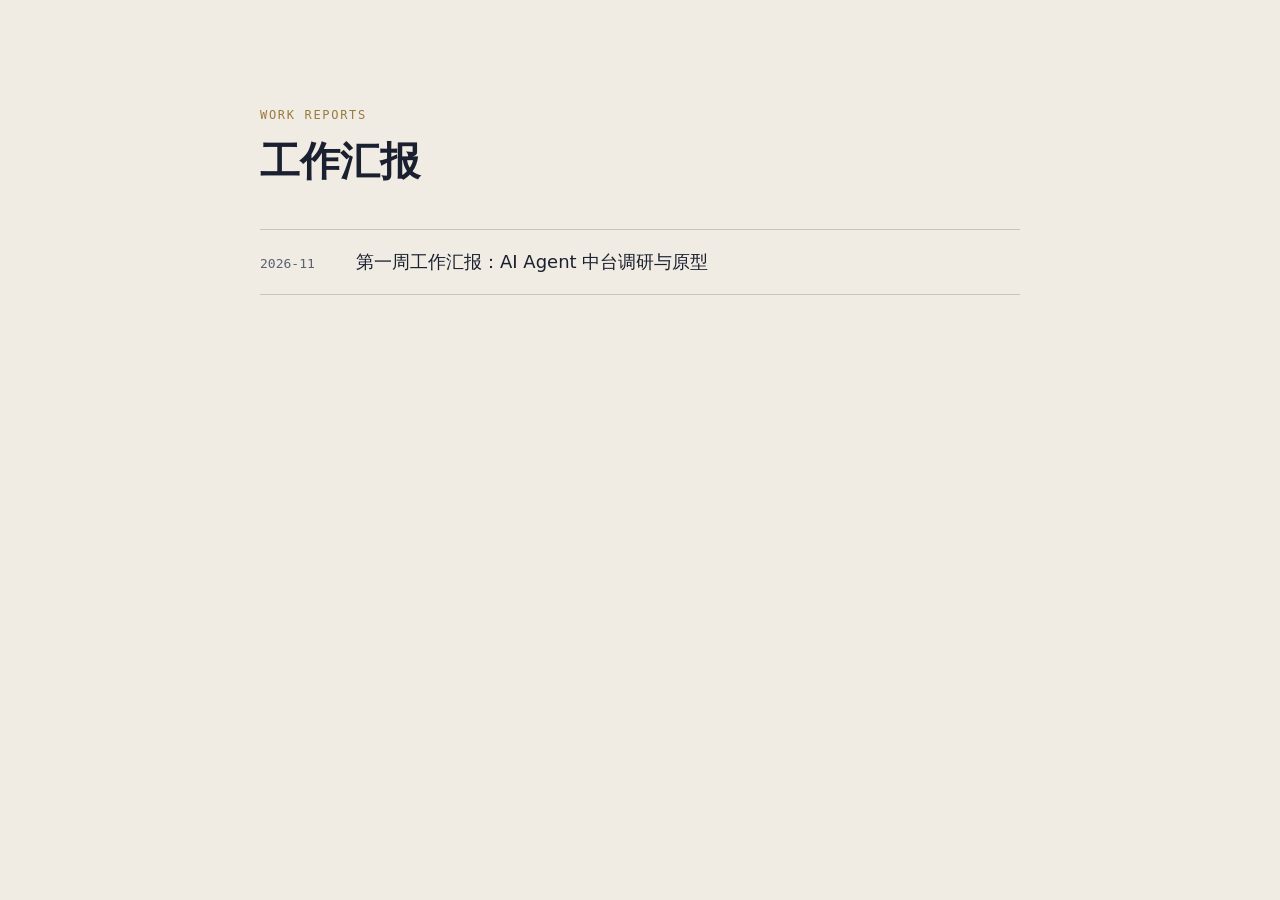
<file: index.html>
<!doctype html>
<html lang="zh-Hans">
<head>
<meta charset="UTF-8" />
<meta name="viewport" content="width=device-width, initial-scale=1.0" />
<title>工作汇报</title>
<style>
  body {
    margin: 0;
    min-height: 100vh;
    background: #f0ece3;
    color: #1a2030;
    font-family: "PingFang SC", "Microsoft YaHei", "Noto Sans SC", system-ui, sans-serif;
  }
  main { max-width: 760px; margin: 0 auto; padding: 12vh 24px; }
  .kicker { font-family: "IBM Plex Mono", monospace; font-size: 12px; letter-spacing: .14em; color: #9a7a3e; }
  h1 { font-family: "Source Serif 4", "Noto Serif SC", "Songti SC", "SimSun", Georgia, serif; font-size: 40px; font-weight: 600; margin: 12px 0 40px; }
  ul { list-style: none; padding: 0; margin: 0; border-top: 1px solid #cac4b4; }
  li { border-bottom: 1px solid #cac4b4; }
  a { display: flex; gap: 24px; align-items: baseline; padding: 20px 0; color: inherit; text-decoration: none; }
  a:hover .t { color: #9a7a3e; }
  .d { font-family: "IBM Plex Mono", monospace; font-size: 13px; color: #5a6270; min-width: 72px; }
  .t { font-size: 18px; }
</style>
</head>
<body>
<main>
  <div class="kicker">WORK REPORTS</div>
  <h1>工作汇报</h1>
  <ul>
    <li><a href="2026-11-week1-agent-hub/"><span class="d">2026-11</span><span class="t">第一周工作汇报：AI Agent 中台调研与原型</span></a></li>
  </ul>
</main>
</body>
</html>
</file>
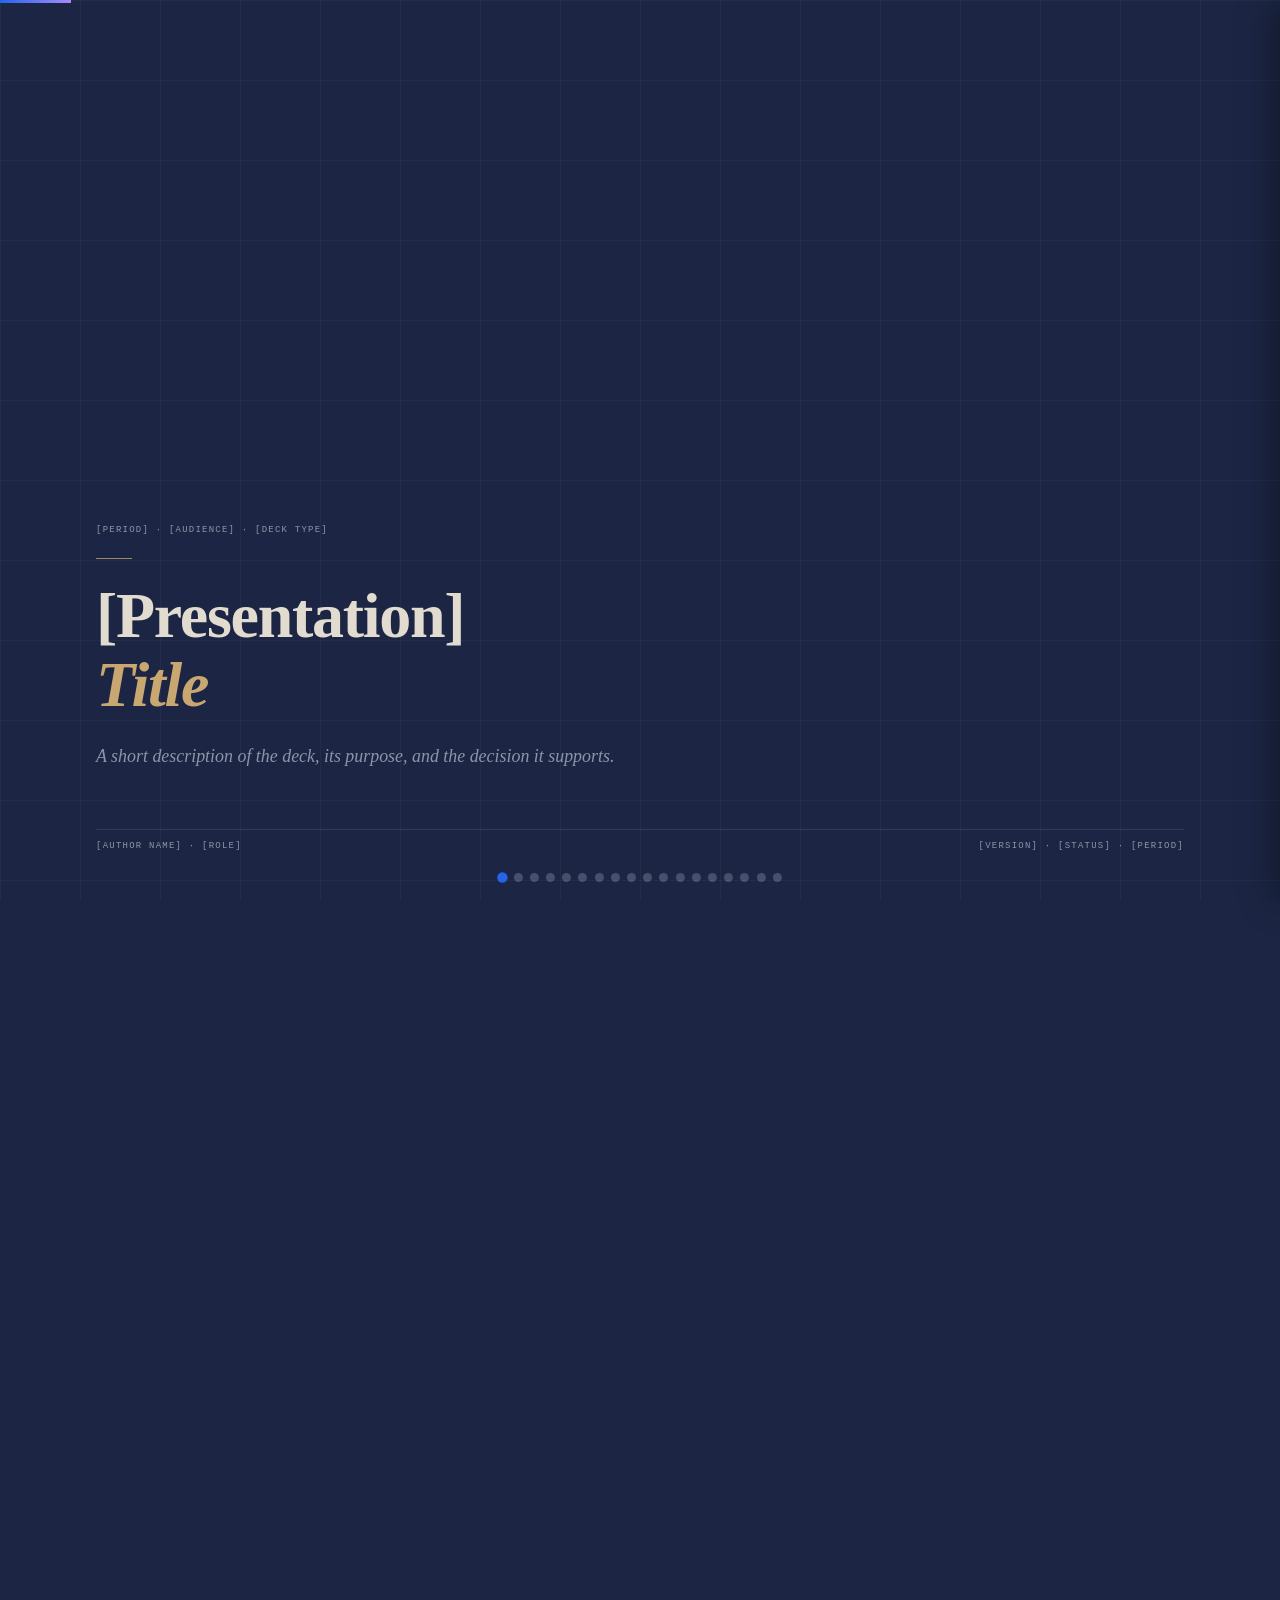
<file: templates/signal/signal-gold.html>
<!doctype html>
<html lang="zh-Hans" data-deck-id="ported-signal-gold" data-template-source="signal" data-template-edit-mode="slots" data-mobile-adaptation="desktop-default">
<head>

    <meta charset="UTF-8" />
    <meta name="viewport" content="width=device-width, initial-scale=1.0" />



    <!--
      Signal style uses four font families:
        1. Source Serif 4     — editorial serif for headlines, mixed roman + italic
        2. DM Sans            — clean grotesque for body, stats numbers
        3. IBM Plex Mono      — condensed mono labels, chrome, kickers
        4. Noto Serif SC / Noto Sans SC — Chinese fallbacks for every role
    -->


    <style>
      /* ╔══════════════════════════════════════════════════════════════════════╗
   ║  ZONE A · TOKENS  —  SIGNAL STYLE                                    ║
   ║                                                                      ║
   ║  Replace this block to change the visual style entirely.             ║
   ║  Every color, font, and size in this file reads from these vars.     ║
   ║  Never write raw hex values, font names, or px sizes outside here.   ║
   ╚══════════════════════════════════════════════════════════════════════╝ */
      :root {
        /* ── Palette ──────────────────────────────────────────────────────── */
        /* Dark navy: intelligence, authority, depth — the editorial tone */
        --c-bg: #1c2644;
        /* Slightly lighter navy for secondary dark surfaces */
        --c-bg-alt: #232f55;
        /* Warm cream: the light slide background, like aged paper */
        --c-bg-light: #f0ece3;
        /* Slightly cooler cream for secondary light surfaces */
        --c-bg-light-alt: #e6e0d4;

        /* Primary text on dark: warm off-white, never pure white */
        --c-fg: #e2dcd0;
        /* Secondary text on dark: muted blue-grey */
        --c-fg-2: #8a96a8;
        /* Tertiary / hint text on dark */
        --c-fg-3: #4e5a6e;
        /* Primary text on light: very dark navy near-black */
        --c-fg-light: #1a2030;
        /* Secondary text on light */
        --c-fg-light-2: #5a6270;
        /* Tertiary text on light */
        --c-fg-light-3: #9aa0a8;

        /* Accent: warm antique gold — the single hot colour; used for italic serif em */
        --c-accent: #c8a870;
        /* Dividers on dark: dark navy border */
        --c-border: #2e3d5c;
        /* Dividers on light: warm greige border */
        --c-border-light: #cac4b4;

        /* ── Typography ──────────────────────────────────────────────────── */
        /* Display + Heading: Source Serif 4 — editorial, authoritative.
           Mix roman and italic mid-sentence for the Signal look. */
        --f-display: "Source Serif 4", "Noto Serif SC", Georgia, serif;
        --f-heading: "Source Serif 4", "Noto Serif SC", Georgia, serif;
        /* Body: DM Sans — clean grotesque, steps back so the serif leads */
        --f-body: "DM Sans", "Noto Sans SC", system-ui, sans-serif;
        /* Mono: IBM Plex Mono — the condensed editorial timestamp */
        --f-mono: "IBM Plex Mono", "JetBrains Mono", monospace;

        /* ── Type Scale ───────────────────────────────────────────────────── */
        /* vw units keep all sizes proportional regardless of window width */
        --sz-display: 9.5vw; /* hero cover title — very large, commanding */
        --sz-h1: 5.2vw; /* chapter titles */
        --sz-h2: 3vw; /* slide headlines */
        --sz-h3: 1.9vw; /* sub-headlines, compare panel titles */
        --sz-lead: 1.4vw; /* lead paragraph */
        --sz-body: 1.05vw; /* body text, bullets */
        --sz-caption: 0.82vw; /* captions, footnotes */
        --sz-label: 0.7vw; /* chrome, kickers, tags, mono metadata */

        /* ── Spacing ─────────────────────────────────────────────────────── */
        --pad-x: 7.5vw; /* horizontal slide padding */
        --pad-y: 5.5vh; /* vertical slide padding */
        --gap-lg: 4vh; /* between major content sections */
        --gap-md: 2.5vh; /* between related elements */
        --gap-sm: 1.2vh; /* between tightly coupled elements */

        /* ── Motion ──────────────────────────────────────────────────────── */
        /* Slide pan: sharp in, sharp out — deliberate, not springy */
        --ease-slide: cubic-bezier(0.77, 0, 0.175, 1);
        --dur-slide: 0.85s;
        /* Element entrance: spring-y ease-out for content reveals */
        --ease-enter: cubic-bezier(0.16, 1, 0.3, 1);
        --dur-enter: 0.65s;
      }

      /* ╔══════════════════════════════════════════════════════════════════════╗
   ║  ZONE B · ENGINE — DO NOT MODIFY                                     ║
   ║                                                                      ║
   ║  Layout engine, transitions, animation system, navigation.           ║
   ║  Touching this breaks the mechanics.                                 ║
   ╚══════════════════════════════════════════════════════════════════════╝ */

      *,
      *::before,
      *::after {
        box-sizing: border-box;
        margin: 0;
        padding: 0;
      }
      html,
      body {
        width: 100%;
        height: 100%;
        overflow: hidden;
        background: var(--c-bg);
        -webkit-font-smoothing: antialiased;
      }

      /* Deck container — all slides sit side by side in one horizontal strip */
      #deck {
        display: flex;
        height: 100vh;
        transition: transform var(--dur-slide) var(--ease-slide);
        will-change: transform;
      }

      /* Slide base — each slide occupies exactly one full viewport */
      .slide {
        flex: 0 0 100vw;
        width: 100vw;
        height: 100vh;
        position: relative;
        padding: var(--pad-y) var(--pad-x);
        display: grid;
        grid-template-rows: auto 1fr auto;
        overflow: hidden;
      }
      .slide-body {
        min-height: 0;
      }

      /* Slide themes */
      .slide.dark {
        background: var(--c-bg);
        color: var(--c-fg);
      }
      .slide.light {
        background: var(--c-bg-light);
        color: var(--c-fg-light);
      }

      /* ── Animation system ─────────────────────────────────────────────── */
      /* Elements start invisible; become visible only when slide is active */
      [data-anim] {
        opacity: 0;
      }
      .slide.is-active [data-anim] {
        animation-duration: var(--dur-enter);
        animation-timing-function: var(--ease-enter);
        animation-fill-mode: forwards;
      }
      .slide.is-active [data-anim="fade-up"] {
        animation-name: kFadeUp;
      }
      .slide.is-active [data-anim="fade-in"] {
        animation-name: kFadeIn;
      }
      .slide.is-active [data-anim="reveal-right"] {
        animation-name: kRevealRight;
      }
      .slide.is-active [data-anim="reveal-left"] {
        animation-name: kRevealLeft;
      }
      .slide.is-active [data-anim="scale-in"] {
        animation-name: kScaleIn;
      }

      /* Staggered delays via data-delay attribute (0–6) */
      [data-delay="0"] {
        animation-delay: 0s;
      }
      [data-delay="1"] {
        animation-delay: 0.08s;
      }
      [data-delay="2"] {
        animation-delay: 0.18s;
      }
      [data-delay="3"] {
        animation-delay: 0.3s;
      }
      [data-delay="4"] {
        animation-delay: 0.44s;
      }
      [data-delay="5"] {
        animation-delay: 0.6s;
      }
      [data-delay="6"] {
        animation-delay: 0.78s;
      }

      @keyframes kFadeUp {
        from {
          opacity: 0;
          transform: translateY(28px);
        }
        to {
          opacity: 1;
          transform: none;
        }
      }
      @keyframes kFadeIn {
        from {
          opacity: 0;
        }
        to {
          opacity: 1;
        }
      }
      @keyframes kRevealRight {
        from {
          clip-path: inset(0 100% 0 0);
          opacity: 1;
        }
        to {
          clip-path: inset(0 0% 0 0);
          opacity: 1;
        }
      }
      @keyframes kRevealLeft {
        from {
          clip-path: inset(0 0 0 100%);
          opacity: 1;
        }
        to {
          clip-path: inset(0 0 0 0%);
          opacity: 1;
        }
      }
      @keyframes kScaleIn {
        from {
          opacity: 0;
          transform: scale(0.94);
        }
        to {
          opacity: 1;
          transform: none;
        }
      }

      /* ── Navigation UI ───────────────────────────────────────────────── */
      #nav-dots {
        position: fixed;
        bottom: 24px;
        left: 50%;
        transform: translateX(-50%);
        display: flex;
        gap: 7px;
        z-index: 100;
      }
      .nav-dot {
        width: 5px;
        height: 5px;
        border-radius: 50%;
        border: none;
        background: rgba(255, 255, 255, 0.22);
        cursor: pointer;
        transition:
          background 0.3s,
          transform 0.3s;
        padding: 0;
      }
      .nav-dot.is-active {
        background: rgba(255, 255, 255, 0.8);
        transform: scale(1.4);
      }

      #slide-counter {
        position: fixed;
        bottom: 20px;
        right: 28px;
        font-family: var(--f-mono);
        font-size: 10px;
        letter-spacing: 0.12em;
        color: rgba(255, 255, 255, 0.25);
        z-index: 100;
        user-select: none;
      }

      /* ╔══════════════════════════════════════════════════════════════════════╗
   ║  ZONE C · TYPOGRAPHY                                                 ║
   ╚══════════════════════════════════════════════════════════════════════╝ */

      .display {
        font-family: var(--f-display);
        font-size: var(--sz-display);
        font-weight: 700;
        line-height: 0.96;
        letter-spacing: -0.02em;
      }
      .h1 {
        font-family: var(--f-heading);
        font-size: var(--sz-h1);
        font-weight: 600;
        line-height: 1.08;
        letter-spacing: -0.01em;
      }
      .h2 {
        font-family: var(--f-heading);
        font-size: var(--sz-h2);
        font-weight: 600;
        line-height: 1.18;
      }
      .h3 {
        font-family: var(--f-heading);
        font-size: var(--sz-h3);
        font-weight: 500;
        line-height: 1.3;
      }
      .lead {
        font-family: var(--f-body);
        font-size: var(--sz-lead);
        font-weight: 400;
        line-height: 1.58;
      }
      .body {
        font-family: var(--f-body);
        font-size: var(--sz-body);
        font-weight: 400;
        line-height: 1.65;
      }
      .caption {
        font-family: var(--f-body);
        font-size: var(--sz-caption);
        font-weight: 400;
        line-height: 1.5;
      }
      .label {
        font-family: var(--f-mono);
        font-size: var(--sz-label);
        font-weight: 500;
        letter-spacing: 0.14em;
        text-transform: uppercase;
      }

      /* Signal signature: italic serif in accent gold for em tags inside headings */
      .display em,
      .h1 em,
      .h2 em,
      .h3 em {
        font-style: italic;
        color: var(--c-accent);
      }
      .lead em {
        font-style: italic;
        color: var(--c-accent);
        font-family: var(--f-heading);
      }

      .dark .muted {
        color: var(--c-fg-2);
      }
      .light .muted {
        color: var(--c-fg-light-2);
      }
      .accent {
        color: var(--c-accent);
      }

      /* ╔══════════════════════════════════════════════════════════════════════╗
   ║  ZONE D · CHROME + GRID TEXTURE                                      ║
   ╚══════════════════════════════════════════════════════════════════════╝ */

      /* Subtle grid overlay — the Signal visual fingerprint */
      .slide.dark::before {
        content: "";
        position: absolute;
        inset: 0;
        background-image:
          linear-gradient(rgba(255, 255, 255, 0.03) 1px, transparent 1px),
          linear-gradient(90deg, rgba(255, 255, 255, 0.03) 1px, transparent 1px);
        background-size: 80px 80px;
        pointer-events: none;
        z-index: 0;
      }
      .slide.dark > * {
        position: relative;
        z-index: 1;
      }

      /* Chrome (top bar) and footer */
      .slide-chrome,
      .slide-foot {
        display: flex;
        justify-content: space-between;
        align-items: center;
      }
      .slide-chrome {
        padding-bottom: var(--gap-sm);
        border-bottom: 1px solid var(--c-border);
        margin-bottom: var(--gap-md);
      }
      .slide-foot {
        padding-top: var(--gap-sm);
        border-top: 1px solid var(--c-border);
        margin-top: var(--gap-md);
      }
      .light .slide-chrome,
      .light .slide-foot {
        border-color: var(--c-border-light);
      }

      /* Special layouts that don't use chrome/foot */
      .slide--cover .slide-chrome,
      .slide--cover .slide-foot,
      .slide--chapter .slide-chrome,
      .slide--chapter .slide-foot,
      .slide--quote .slide-chrome,
      .slide--quote .slide-foot,
      .slide--end .slide-chrome,
      .slide--end .slide-foot {
        display: none;
      }

      /* ╔══════════════════════════════════════════════════════════════════════╗
   ║  ZONE E · LAYOUT PATTERNS                                            ║
   ╚══════════════════════════════════════════════════════════════════════╝ */

      /* 1. COVER ─────────────────────────────────────────────────────────── */
      .slide--cover {
        display: flex;
        flex-direction: column;
        justify-content: flex-end;
      }
      .cover-body {
        display: flex;
        flex-direction: column;
        flex: 1;
        justify-content: flex-end;
        gap: var(--gap-md);
      }
      .cover-meta {
        display: flex;
        justify-content: space-between;
        align-items: flex-end;
        margin-top: var(--gap-lg);
        padding-top: var(--gap-sm);
        border-top: 1px solid var(--c-border);
      }
      .light .cover-meta {
        border-color: var(--c-border-light);
      }

      /* 2. CHAPTER ────────────────────────────────────────────────────────── */
      .slide--chapter {
        display: flex;
        flex-direction: column;
        justify-content: center;
      }
      .chapter-num {
        font-family: var(--f-mono);
        font-size: var(--sz-label);
        letter-spacing: 0.2em;
        text-transform: uppercase;
        color: var(--c-accent);
        margin-bottom: var(--gap-md);
      }
      .chapter-rule {
        width: 36px;
        height: 1px;
        background: var(--c-accent);
        margin-bottom: var(--gap-md);
      }

      /* 3. STATEMENT ──────────────────────────────────────────────────────── */
      .slide--statement .statement-body {
        display: flex;
        flex-direction: column;
        justify-content: center;
        gap: var(--gap-md);
      }

      /* 4. SPLIT ──────────────────────────────────────────────────────────── */
      .slide--split .slide-body {
        display: grid;
        grid-template-columns: 1fr 1fr;
        gap: calc(var(--pad-x) * 0.7);
        align-items: center;
      }
      .split-text {
        display: flex;
        flex-direction: column;
        gap: var(--gap-md);
      }
      .split-image {
        display: flex;
        flex-direction: column;
        gap: var(--gap-sm);
      }
      .split-image img {
        width: 100%;
        height: 55vh;
        object-fit: cover;
        display: block;
      }

      /* 5. STATS ───────────────────────────────────────────────────────────── */
      .slide--stats .slide-body {
        display: flex;
        flex-direction: column;
        justify-content: center;
        gap: var(--gap-lg);
      }
      .stats-grid {
        display: grid;
        grid-template-columns: repeat(3, 1fr);
        gap: 0;
      }
      .stats-grid.cols-4 {
        grid-template-columns: repeat(4, 1fr);
      }
      .stat-card {
        display: flex;
        flex-direction: column;
        gap: var(--gap-sm);
        padding: var(--gap-md) var(--gap-md) var(--gap-md) 0;
        border-top: 1px solid var(--c-border);
      }
      .light .stat-card {
        border-color: var(--c-border-light);
      }
      .stat-value {
        font-family: var(--f-display);
        font-size: 5.5vw;
        font-weight: 600;
        line-height: 1;
        color: var(--c-accent);
        letter-spacing: -0.02em;
      }
      .stat-label {
        font-family: var(--f-body);
        font-size: var(--sz-body);
        line-height: 1.5;
      }
      .stat-note {
        font-family: var(--f-mono);
        font-size: var(--sz-caption);
        letter-spacing: 0.05em;
        color: var(--c-fg-3);
      }
      .light .stat-note {
        color: var(--c-fg-light-3);
      }

      /* 6. QUOTE ───────────────────────────────────────────────────────────── */
      .slide--quote {
        display: flex;
        flex-direction: column;
        justify-content: center;
        padding: calc(var(--pad-y) * 1.2) calc(var(--pad-x) * 1.1);
      }
      .quote-mark {
        font-family: var(--f-display);
        font-size: 8vw;
        line-height: 0.6;
        color: var(--c-accent);
        margin-bottom: var(--gap-md);
        font-weight: 300;
      }
      .quote-text {
        font-family: var(--f-display);
        font-size: 3.6vw;
        font-weight: 400;
        line-height: 1.28;
        letter-spacing: -0.01em;
        max-width: 78%;
        margin-bottom: var(--gap-lg);
        font-style: italic;
      }
      .quote-attr {
        display: flex;
        flex-direction: column;
        gap: 0.4vh;
      }

      /* 7. LIST ────────────────────────────────────────────────────────────── */
      .slide--list .slide-body {
        display: grid;
        grid-template-columns: 2fr 3fr;
        gap: calc(var(--pad-x) * 0.8);
        align-items: center;
      }
      .list-head {
        display: flex;
        flex-direction: column;
        gap: var(--gap-md);
        padding-top: var(--gap-sm);
      }
      .bullet-list {
        list-style: none;
        display: flex;
        flex-direction: column;
        gap: var(--gap-md);
      }
      .bullet-list li {
        display: grid;
        grid-template-columns: 1.2em 1fr;
        gap: 0.5em;
        font-family: var(--f-body);
        font-size: var(--sz-lead);
        line-height: 1.5;
      }
      .bullet-list li::before {
        content: "—";
        color: var(--c-accent);
        font-family: var(--f-mono);
      }
      .dark .bullet-list li {
        color: var(--c-fg);
      }
      .light .bullet-list li {
        color: var(--c-fg-light);
      }

      /* 8. COMPARE ─────────────────────────────────────────────────────────── */
      .slide--compare .slide-body {
        display: grid;
        grid-template-columns: 1fr 1fr;
        height: 100%;
      }
      .compare-panel {
        display: flex;
        flex-direction: column;
        gap: var(--gap-md);
        padding: var(--gap-md) 0;
      }
      .compare-panel.left {
        padding-right: calc(var(--pad-x) * 0.55);
        border-right: 1px solid var(--c-border);
      }
      .compare-panel.right {
        padding-left: calc(var(--pad-x) * 0.55);
      }
      .light .compare-panel.left {
        border-color: var(--c-border-light);
      }
      .compare-label {
        font-family: var(--f-mono);
        font-size: var(--sz-label);
        letter-spacing: 0.16em;
        text-transform: uppercase;
        padding-bottom: var(--gap-sm);
        border-bottom: 1px solid var(--c-border);
      }
      .compare-label.after {
        color: var(--c-accent);
      }
      .light .compare-label {
        border-color: var(--c-border-light);
      }

      /* 9. END ─────────────────────────────────────────────────────────────── */
      .slide--end {
        display: flex;
        flex-direction: column;
        justify-content: center;
        gap: var(--gap-md);
      }

      /* 10. EDITORIAL — Editorial newsletter style ─────────────────── */
      .slide--editorial {
        grid-template-rows: auto auto auto 1fr auto;
      }
      .editorial-stamp {
        font-family: var(--f-mono);
        font-size: var(--sz-label);
        letter-spacing: 0.22em;
        color: var(--c-fg-3);
      }
      .editorial-stamp .accent {
        color: var(--c-accent);
      }
      .editorial-hl {
        font-family: var(--f-heading);
        font-size: 2.75vw;
        font-weight: 600;
        line-height: 1.2;
        padding-bottom: var(--gap-md);
        border-bottom: 1px solid var(--c-border);
      }
      .editorial-hl em {
        font-style: italic;
        color: var(--c-accent);
      }
      .light .editorial-hl {
        border-color: var(--c-border-light);
      }

      /* Two-column layout */
      .editorial-cols {
        display: grid;
        grid-template-columns: 1.15fr 0.85fr;
        gap: 0;
        min-height: 0;
      }
      .editorial-col-left {
        padding-right: calc(var(--pad-x) * 0.38);
        border-right: 1px solid var(--c-border);
        display: flex;
        flex-direction: column;
      }
      .editorial-col-right {
        padding-left: calc(var(--pad-x) * 0.38);
        display: flex;
        flex-direction: column;
        gap: var(--gap-md);
      }
      .light .editorial-col-left {
        border-color: var(--c-border-light);
      }
      .editorial-col-head {
        font-family: var(--f-mono);
        font-size: var(--sz-label);
        letter-spacing: 0.18em;
        color: var(--c-fg-3);
        padding-bottom: var(--gap-sm);
        border-bottom: 1px solid var(--c-border);
        margin-bottom: var(--gap-sm);
      }
      .light .editorial-col-head {
        border-color: var(--c-border-light);
        color: var(--c-fg-light-3);
      }

      /* Date log in left column */
      .log-list {
        display: flex;
        flex-direction: column;
        gap: 1.4vh;
        flex: 1;
      }
      .log-row {
        display: grid;
        grid-template-columns: 5em 1fr;
        gap: 1em;
        align-items: baseline;
      }
      .log-dt {
        font-family: var(--f-mono);
        font-size: var(--sz-caption);
        letter-spacing: 0.1em;
        color: var(--c-fg-3);
        white-space: nowrap;
      }
      .log-dd {
        font-family: var(--f-body);
        font-size: var(--sz-body);
        line-height: 1.52;
      }
      .log-dd em {
        font-style: italic;
        color: var(--c-accent);
        font-family: var(--f-heading);
      }

      /* 2x2 mixed-font stat grid in right column */
      .stat-4 {
        display: grid;
        grid-template-columns: 1fr 1fr;
        gap: 0;
      }
      .stat-4-cell {
        border-top: 1px solid var(--c-border);
        padding: 1.2vh 0 1.5vh 0;
      }
      .stat-4-cell:nth-child(even) {
        border-left: 1px solid var(--c-border);
        padding-left: 1.8vh;
      }
      .light .stat-4-cell {
        border-color: var(--c-border-light);
      }
      /* Value: roman grotesque number (DM Sans 700) + italic serif suffix (Source Serif 4 italic) */
      .stat-4-val {
        font-family: var(--f-body);
        font-size: 2.5vw;
        font-weight: 700;
        line-height: 1;
        color: var(--c-fg);
        margin-bottom: 0.5vh;
        letter-spacing: -0.02em;
      }
      .stat-4-val em {
        font-family: var(--f-display);
        font-style: italic;
        color: var(--c-accent);
        font-weight: 600;
      }
      .stat-4-label {
        font-family: var(--f-mono);
        font-size: 0.62vw;
        letter-spacing: 0.07em;
        color: var(--c-fg-3);
        line-height: 1.4;
        text-transform: uppercase;
      }
      .light .stat-4-label {
        color: var(--c-fg-light-3);
      }

      /* Analysis line below columns */
      .editorial-analysis {
        font-family: var(--f-body);
        font-size: 0.88vw;
        line-height: 1.72;
        color: var(--c-fg-2);
        border-top: 1px solid var(--c-border);
        padding-top: var(--gap-sm);
      }
      .light .editorial-analysis {
        border-color: var(--c-border-light);
        color: var(--c-fg-light-2);
      }

      /* 11. DENSE — Two-column editorial text ─────────────────────────────── */
      .slide--dense {
        grid-template-rows: auto auto 1fr auto;
      }
      .dense-hl {
        font-family: var(--f-heading);
        font-size: 2.4vw;
        font-weight: 600;
        line-height: 1.2;
        padding-bottom: var(--gap-md);
        border-bottom: 1px solid var(--c-border);
        max-width: 88%;
      }
      .dense-hl em {
        font-style: italic;
        color: var(--c-accent);
      }
      .light .dense-hl {
        border-color: var(--c-border-light);
      }
      .dense-cols {
        display: grid;
        grid-template-columns: 1fr 1fr;
        gap: calc(var(--pad-x) * 0.45);
        padding-top: var(--gap-md);
        min-height: 0;
      }
      .dense-col h4 {
        font-family: var(--f-mono);
        font-size: var(--sz-label);
        letter-spacing: 0.16em;
        color: var(--c-fg-3);
        margin-bottom: var(--gap-sm);
        padding-bottom: var(--gap-sm);
        border-bottom: 1px solid var(--c-border);
      }
      .light .dense-col h4 {
        border-color: var(--c-border-light);
        color: var(--c-fg-light-3);
      }
      .dense-col p {
        font-family: var(--f-body);
        font-size: var(--sz-body);
        line-height: 1.72;
        color: var(--c-fg-2);
        margin-bottom: 1.4vh;
      }
      .light .dense-col p {
        color: var(--c-fg-light-2);
      }
      .dense-col p:last-child {
        margin-bottom: 0;
      }
      .dense-col p em {
        font-style: italic;
        color: var(--c-accent);
        font-family: var(--f-heading);
      }

      /* 12. FULLBLEED ──────────────────────────────────────────────────────── */
      .slide--fullbleed {
        padding: 0;
        display: block;
        position: relative;
      }
      .slide--fullbleed::before {
        display: none !important;
      }
      .fb-img {
        position: absolute;
        inset: 0;
        width: 100%;
        height: 100%;
        object-fit: cover;
        display: block;
      }
      .fb-content {
        position: absolute;
        bottom: 0;
        left: 0;
        right: 0;
        padding: var(--pad-y) var(--pad-x);
        background: linear-gradient(
          to bottom,
          transparent 0%,
          rgba(15, 20, 36, 0.9) 35%
        );
        display: flex;
        flex-direction: column;
        gap: var(--gap-sm);
      }

      /* ╔══════════════════════════════════════════════════════════════════════╗
   ║  ZONE F · COMPONENTS                                                 ║
   ╚══════════════════════════════════════════════════════════════════════╝ */

      /* Decorative rule lines */
      .rule {
        width: 36px;
        height: 1px;
        background: var(--c-accent);
      }
      .rule.full {
        width: 100%;
        background: var(--c-border);
      }
      .light .rule.full {
        background: var(--c-border-light);
      }

      /* Kicker label (above headlines) */
      .kicker {
        font-family: var(--f-mono);
        font-size: var(--sz-label);
        letter-spacing: 0.14em;
        text-transform: uppercase;
        color: var(--c-accent);
      }

      /* Outlined tag */
      .tag {
        display: inline-block;
        font-family: var(--f-mono);
        font-size: var(--sz-label);
        letter-spacing: 0.14em;
        text-transform: uppercase;
        color: var(--c-accent);
        border: 1px solid var(--c-accent);
        padding: 0.3em 0.8em;
        line-height: 1;
      }

      /* Image caption */
      .img-caption {
        font-family: var(--f-mono);
        font-size: var(--sz-caption);
        letter-spacing: 0.04em;
        opacity: 0.5;
        margin-top: 0.8vh;
      }
      /* ── CHART ─────────────────────────────────────────────────────────── */
      .slide--chart .slide-body {
        display: flex;
        flex-direction: column;
        gap: var(--gap-md);
        min-height: 0;
      }
      .chart-header {
        display: flex;
        justify-content: space-between;
        align-items: baseline;
        flex-shrink: 0;
      }
      .chart-wrapper {
        flex: 1;
        display: flex;
        flex-direction: column;
        justify-content: flex-end;
        min-height: 0;
      }
      .bar-track {
        height: 30vh;
        display: flex;
        align-items: flex-end;
        gap: 4vw;
        border-left: 1px solid var(--c-border);
        padding-left: 0.5vw;
      }
      .light .bar-track {
        border-color: var(--c-border-light);
      }
      .bar-col {
        flex: 1;
        display: flex;
        flex-direction: column;
        align-items: flex-start;
        justify-content: flex-end;
        gap: 1vh;
        height: 100%;
      }
      .bar-fill {
        width: 100%;
        background: var(--c-fg-3);
      }
      .bar-fill.accent {
        background: var(--c-accent);
      }
      .light .bar-fill {
        background: var(--c-fg-light-3);
      }
      .light .bar-fill.accent {
        background: var(--c-accent);
      }
      .bar-x-label {
        font-family: var(--f-mono);
        font-size: var(--sz-caption);
        letter-spacing: 0.1em;
        color: var(--c-fg-3);
        white-space: nowrap;
        text-transform: uppercase;
      }
      .light .bar-x-label {
        color: var(--c-fg-light-3);
      }
      .bar-val {
        font-family: var(--f-body);
        font-size: var(--sz-body);
        font-weight: 500;
        color: var(--c-fg-2);
      }
      .bar-val.hi {
        color: var(--c-accent);
        font-weight: 600;
      }
      .light .bar-val {
        color: var(--c-fg-light-2);
      }
      .chart-baseline {
        height: 1px;
        background: var(--c-border);
        flex-shrink: 0;
        margin-top: 1px;
      }
      .light .chart-baseline {
        background: var(--c-border-light);
      }
      .chart-source {
        flex-shrink: 0;
        font-family: var(--f-mono);
        font-size: var(--sz-caption);
        color: var(--c-fg-3);
        letter-spacing: 0.06em;
        margin-top: var(--gap-sm);
      }
      .light .chart-source {
        color: var(--c-fg-light-3);
      }

      /* ── DIAGRAM ────────────────────────────────────────────────────────── */
      .slide--diagram .slide-body {
        display: flex;
        flex-direction: column;
        justify-content: center;
        gap: var(--gap-lg);
        min-height: 0;
      }
      .flow {
        display: flex;
        align-items: stretch;
        gap: 0;
      }
      .flow-step {
        flex: 1;
        display: flex;
        flex-direction: column;
        gap: var(--gap-sm);
        padding-right: calc(var(--pad-x) * 0.35);
      }
      .flow-num {
        font-family: var(--f-display);
        font-size: 4.5vw;
        font-weight: 700;
        line-height: 1;
        color: var(--c-accent);
        letter-spacing: -0.02em;
        font-style: italic;
      }
      .flow-title {
        font-family: var(--f-heading);
        font-size: var(--sz-h3);
        font-weight: 600;
        line-height: 1.15;
        color: var(--c-fg);
      }
      .light .flow-title {
        color: var(--c-fg-light);
      }
      .flow-desc {
        font-family: var(--f-body);
        font-size: var(--sz-body);
        color: var(--c-fg-2);
        line-height: 1.62;
      }
      .light .flow-desc {
        color: var(--c-fg-light-2);
      }
      .flow-arrow {
        display: flex;
        align-items: flex-start;
        padding-top: 1em;
        padding-right: calc(var(--pad-x) * 0.35);
        font-size: 2vw;
        color: var(--c-border);
        flex-shrink: 0;
      }
      .light .flow-arrow {
        color: var(--c-border-light);
      }

      /* ── PIE / DONUT CHART ──────────────────────────────────────────────── */
      .slide--pie .slide-body {
        display: flex;
        flex-direction: column;
        gap: var(--gap-md);
        min-height: 0;
      }
      .pie-row {
        display: grid;
        grid-template-columns: 1fr 1fr;
        gap: calc(var(--pad-x) * 0.7);
        align-items: center;
        flex: 1;
        min-height: 0;
      }
      .pie-donut {
        width: min(26vw, 42vh);
        height: min(26vw, 42vh);
        border-radius: 50%;
        position: relative;
        flex-shrink: 0;
        justify-self: center;
      }
      .pie-donut::after {
        content: "";
        position: absolute;
        inset: 22%;
        border-radius: 50%;
        background: var(--c-bg);
      }
      .pie-legend {
        display: flex;
        flex-direction: column;
        gap: var(--gap-md);
      }
      .pie-item {
        display: grid;
        grid-template-columns: 0.8em 1fr auto;
        gap: 1em;
        align-items: center;
      }
      .pie-swatch {
        width: 0.8em;
        height: 0.8em;
        border-radius: 2px;
        flex-shrink: 0;
      }
      .pie-item-label {
        font-family: var(--f-body);
        font-size: var(--sz-lead);
        line-height: 1.4;
      }
      .pie-item-val {
        font-family: var(--f-mono);
        font-size: var(--sz-body);
        font-weight: 500;
        letter-spacing: 0.06em;
        color: var(--c-accent);
      }
      .pie-total {
        margin-top: var(--gap-sm);
        padding-top: var(--gap-sm);
        border-top: 1px solid var(--c-border);
        font-family: var(--f-mono);
        font-size: var(--sz-label);
        letter-spacing: 0.1em;
        color: var(--c-fg-3);
      }
      .light .pie-donut::after {
        background: var(--c-bg-light);
      }
      .light .pie-total {
        border-color: var(--c-border-light);
        color: var(--c-fg-light-3);
      }

      /* ── PYRAMID ─────────────────────────────────────────────────────────── */
      .slide--pyramid .slide-body {
        display: flex;
        flex-direction: column;
        justify-content: center;
        gap: var(--gap-md);
        min-height: 0;
      }
      .pyramid {
        display: flex;
        flex-direction: column;
        gap: 3px;
        align-items: center;
      }
      .pyr-level {
        display: flex;
        justify-content: space-between;
        align-items: center;
        padding: 1.3vh 2.5vw;
        border-left: 3px solid var(--c-accent);
        transition: width 0.3s;
      }
      .pyr-level:nth-child(1) {
        background: color-mix(in srgb, var(--c-accent) 70%, var(--c-bg));
        width: 38%;
      }
      .pyr-level:nth-child(2) {
        background: color-mix(in srgb, var(--c-accent) 45%, var(--c-bg));
        width: 54%;
      }
      .pyr-level:nth-child(3) {
        background: color-mix(in srgb, var(--c-accent) 27%, var(--c-bg));
        width: 70%;
      }
      .pyr-level:nth-child(4) {
        background: color-mix(in srgb, var(--c-accent) 15%, var(--c-bg));
        width: 86%;
      }
      .pyr-level:nth-child(5) {
        background: color-mix(in srgb, var(--c-accent) 8%, var(--c-bg));
        width: 100%;
      }
      .pyr-name {
        font-family: var(--f-heading);
        font-size: var(--sz-h3);
        font-weight: 500;
        line-height: 1.2;
      }
      .pyr-desc {
        font-family: var(--f-body);
        font-size: var(--sz-body);
        color: var(--c-fg-2);
        text-align: right;
        max-width: 55%;
        line-height: 1.4;
      }

      /* ── VERTICAL TIMELINE ───────────────────────────────────────────────── */
      .slide--vtimeline {
        grid-template-rows: auto auto 1fr auto;
      }
      .vt-hl {
        font-family: var(--f-heading);
        font-size: var(--sz-h2);
        font-weight: 600;
        padding-bottom: var(--gap-md);
        border-bottom: 1px solid var(--c-border);
      }
      .light .vt-hl {
        border-color: var(--c-border-light);
      }
      .vtimeline {
        display: grid;
        grid-template-columns: 8em 1px 1fr;
        gap: 0;
        min-height: 0;
        padding-top: var(--gap-md);
      }
      .vt-date {
        font-family: var(--f-mono);
        font-size: var(--sz-caption);
        letter-spacing: 0.08em;
        color: var(--c-fg-3);
        text-align: right;
        padding: 0 1.5vw 3.5vh 0;
        line-height: 1.4;
      }
      .light .vt-date {
        color: var(--c-fg-light-3);
      }
      .vt-spine {
        background: var(--c-border);
        position: relative;
      }
      .light .vt-spine {
        background: var(--c-border-light);
      }
      .vt-spine::before {
        content: "";
        position: absolute;
        top: 0.25em;
        left: -4px;
        width: 9px;
        height: 9px;
        border-radius: 50%;
        background: var(--c-accent);
      }
      .vt-content {
        padding: 0 0 3.5vh 1.5vw;
      }
      .vt-title {
        font-family: var(--f-heading);
        font-size: var(--sz-h3);
        font-weight: 500;
        margin-bottom: 0.6vh;
        line-height: 1.25;
      }
      .vt-body {
        font-family: var(--f-body);
        font-size: var(--sz-body);
        color: var(--c-fg-2);
        line-height: 1.65;
      }
      .light .vt-body {
        color: var(--c-fg-light-2);
      }
      .vt-body em {
        font-style: italic;
        color: var(--c-accent);
        font-family: var(--f-heading);
      }

      /* ── CYCLE PROCESS ───────────────────────────────────────────────────── */
      .slide--cycle .slide-body {
        display: flex;
        flex-direction: column;
        gap: var(--gap-md);
        min-height: 0;
      }
      .cycle-grid {
        display: grid;
        grid-template-columns: 1fr 3em 1fr;
        grid-template-rows: 1fr 3em 1fr;
        gap: var(--gap-sm);
        flex: 1;
        min-height: 0;
        align-items: center;
      }
      .cycle-step {
        display: flex;
        flex-direction: column;
        gap: var(--gap-sm);
        padding: var(--gap-md);
        border-top: 2px solid var(--c-accent);
      }
      .cycle-num {
        font-family: var(--f-display);
        font-size: 3.2vw;
        font-weight: 700;
        color: var(--c-accent);
        line-height: 1;
        letter-spacing: -0.02em;
      }
      .cycle-title {
        font-family: var(--f-heading);
        font-size: var(--sz-h3);
        font-weight: 500;
        line-height: 1.2;
      }
      .cycle-desc {
        font-family: var(--f-body);
        font-size: var(--sz-body);
        color: var(--c-fg-2);
        line-height: 1.6;
      }
      .light .cycle-desc {
        color: var(--c-fg-light-2);
      }
      .cycle-arrow {
        color: var(--c-fg-3);
        font-size: 1.8vw;
        display: flex;
        align-items: center;
        justify-content: center;
      }
      .light .cycle-arrow {
        color: var(--c-fg-light-3);
      }
      .cycle-corner {
        display: flex;
        align-items: center;
        justify-content: center;
        color: var(--c-fg-3);
        font-size: 1.3vw;
      }
    </style>

<title>Signal · Slot Editable Template Port</title>

<style id="ported-template-runtime-css">
  :root {
    --body-size: clamp(0.75rem, 1.5vw, 1.125rem);
    --font-body: ui-sans-serif, system-ui, -apple-system, BlinkMacSystemFont, "Segoe UI", sans-serif;
    --font-display: ui-sans-serif, system-ui, -apple-system, BlinkMacSystemFont, "Segoe UI", sans-serif;
    --slide-bg-deep: #0f172a;
    --deck-chrome-bg: rgba(15, 23, 42, 0.94);
    --deck-chrome-border: rgba(255, 255, 255, 0.14);
    --deck-chrome-text: #e2e8f0;
    --deck-chrome-muted: #94a3b8;
    --deck-chrome-accent: #2563eb;
    --deck-chrome-shadow: 0 12px 40px rgba(0, 0, 0, 0.35);
    --deck-chrome-surface: rgba(30, 41, 59, 0.92);
  }
  html {
    scroll-snap-type: y mandatory;
    scroll-behavior: smooth;
  }
  html, body {
    min-height: 100%;
    overflow-x: hidden !important;
  }
  body.ported-template-deck {
    margin: 0;
  }
  #deck.slides-offset {
    display: block !important;
    position: relative !important;
    height: auto !important;
    width: 100vw !important;
    transform: none !important;
    transition: padding-right 0.28s ease !important;
    overflow: visible !important;
  }
  #deck.slides-offset > section.slide {
    width: 100vw !important;
    height: 100vh !important;
    height: 100dvh !important;
    position: relative !important;
    inset: auto !important;
    opacity: 1 !important;
    visibility: visible !important;
    pointer-events: auto !important;
    scroll-snap-align: start;
    box-sizing: border-box;
    overflow: hidden !important;
  }
  /* === VIEWPORT CONTENT CONSTRAINTS (temperate caps) === */
  /* Upstream templates use fixed px font sizes (200-600px) designed for tall,
     scrollable pages. Inside a 100vh / 1280x720 measure slide those overflow.
     These caps only ever SHRINK extreme display type via a vw ceiling; we do
     NOT raise line-heights (raising them grows stacked columns, which is the
     dominant overflow cause) and we keep selectors to heading tags + the exact
     oversized display/script/mark classes the failing presets use. The vw-only
     ceilings (min of a rem floor and a vw cap) leave already-responsive type
     untouched on the 1280px measure viewport and pull only the giant fixed-px
     headings back. Rules sit after the template <style> and use ID+class
     specificity + !important to win over template heading selectors. */
  #deck.slides-offset > section.slide h1 {
    font-size: min(4rem, 5.6vw) !important;
    line-height: 1.08 !important;
  }
  #deck.slides-offset > section.slide h2 {
    font-size: min(2.5rem, 4vw) !important;
  }
  #deck.slides-offset > section.slide h3 {
    font-size: min(1.75rem, 2.6vw) !important;
  }
  /* Oversized display / numeric figures (upstream 100-600px fixed sizes).
     Class families matched exactly (not as substrings) so small labels such as
     .num-label / .num-desc are not swept up. */
  #deck.slides-offset > section.slide .num,
  #deck.slides-offset > section.slide .big,
  #deck.slides-offset > section.slide .huge,
  #deck.slides-offset > section.slide .giant,
  #deck.slides-offset > section.slide .figure,
  #deck.slides-offset > section.slide .numeral,
  #deck.slides-offset > section.slide .title:not(h1):not(h2):not(h3) {
    font-size: min(var(--title-size, 4rem), 7.5vw) !important;
    line-height: 1 !important;
  }
  /* Extreme hero / script display sizes (300-600px) get a tighter vw ceiling
     so a single giant glyph cannot exceed the slide height. */
  #deck.slides-offset > section.slide .script.huge,
  #deck.slides-offset > section.slide .script.giant,
  #deck.slides-offset > section.slide .script.large {
    font-size: min(7.5rem, 11vw) !important;
  }
  /* Decorative oversized marks (quote marks, punctuation). */
  #deck.slides-offset > section.slide .marks,
  #deck.slides-offset > section.slide .qmark {
    font-size: min(6.5rem, 10vw) !important;
  }
  /* Note: slide overflow: hidden already clips content that exceeds 100vh.
     We do NOT add max-height on children — it interferes with flex layout
     and reduces the slide's own computed height below 100vh. */
  body.deck-edit-mode [data-edit-slot] {
    cursor: text;
    outline: 2px dashed color-mix(in srgb, var(--deck-chrome-accent) 72%, transparent);
    outline-offset: 3px;
    box-shadow: 0 0 0 5px color-mix(in srgb, var(--deck-chrome-accent) 10%, transparent);
  }
  body.deck-edit-mode [data-slot-type="image"] {
    cursor: pointer;
  }
  [data-edit-slot][contenteditable="true"] {
    outline: 2px solid var(--deck-chrome-accent) !important;
    outline-offset: 3px;
    box-shadow: 0 0 0 6px color-mix(in srgb, var(--deck-chrome-accent) 16%, transparent) !important;
  }
  .filmstrip-thumb-host .slide {
    opacity: 1 !important;
    visibility: visible !important;
    pointer-events: none !important;
    position: relative !important;
    inset: auto !important;
  }
  .filmstrip-thumb-host .slide-edit-layer {
    pointer-events: none !important;
  }
  /* In edit mode, template navigation/progress decoration (often fixed and
     high z-index — e.g. .nav-dots at z-index:8000) can overlay the slide and
     swallow clicks meant for draggable objects/handles. Lift the edit layer
     above it and stop the decoration from intercepting pointer events while
     editing, so move/resize handles are reachable. */
  body.deck-edit-mode .slide-edit-layer {
    z-index: 9000 !important;
  }
  body.deck-edit-mode .nav-dots,
  body.deck-edit-mode .progress-bar,
  body.deck-edit-mode #navDots,
  body.deck-edit-mode #progressBar {
    pointer-events: none !important;
  }
  .static-chart-replacement {
    width: 100%;
    min-height: min(42vh, 360px);
    display: grid;
    grid-template-rows: 1fr auto;
    gap: clamp(0.5rem, 1.5vw, 1rem);
  }
  .static-chart-bars {
    display: grid;
    grid-template-columns: repeat(4, minmax(0, 1fr));
    align-items: end;
    gap: clamp(0.45rem, 1.2vw, 1rem);
    min-height: min(34vh, 300px);
    border-left: 1px solid currentColor;
    border-bottom: 1px solid currentColor;
    padding: clamp(0.5rem, 1.4vw, 1rem);
  }
  .static-chart-bar {
    min-height: 18%;
    height: var(--v);
    display: flex;
    align-items: start;
    justify-content: center;
    background: currentColor;
    opacity: 0.72;
  }
  .static-chart-bar b {
    display: block;
    transform: translateY(calc(-100% - 0.25rem));
    color: inherit;
    background: inherit;
    font: inherit;
  }
  .static-chart-caption {
    font-size: clamp(0.72rem, 1vw, 0.95rem);
    opacity: 0.72;
  }
  @media print {
    .deck-left-hover-anchor, .deck-add-element-menu, .slide-sidebar, .rte-toolbar, .progress-bar, .nav-dots {
      display: none !important;
    }
    #deck.slides-offset > section.slide {
      break-after: page;
    }
  }
</style>

<style id="swiss-edit-runtime-css">
    /* === deck chrome (fixed UI) === */
    .progress-bar {
      position: fixed; top: 0; left: 0; height: 3px;
      background: linear-gradient(90deg, var(--deck-chrome-accent), #a78bfa);
      width: 0%; z-index: 8000; pointer-events: none;
    }
    .nav-dots {
      position: fixed; bottom: clamp(0.5rem, 2vh, 1.25rem); left: 50%; transform: translateX(-50%);
      display: flex; gap: 0.45rem; z-index: 8000;
    }
    .nav-dots button {
      width: 9px; height: 9px; border-radius: 50%; border: none; padding: 0;
      background: color-mix(in srgb, var(--deck-chrome-text) 22%, transparent); cursor: pointer;
    }
    .nav-dots button.active { background: var(--deck-chrome-accent); transform: scale(1.15); }

    /* === top-left cluster: hover reveals Edit / Pages / (in edit mode) Undo·Redo·Done === */
    .deck-left-hover-anchor {
      position: fixed;
      top: 0;
      left: 0;
      z-index: 10000;
      padding: clamp(0.35rem, 1vh, 0.5rem) clamp(0.5rem, 1.2vw, 0.65rem);
      display: flex;
      flex-direction: column;
      align-items: flex-start;
      gap: clamp(0.35rem, 1vh, 0.5rem);
      min-width: min(280px, 72vw);
      min-height: 44px;
      pointer-events: auto;
      background: transparent;
    }
    .deck-left-row {
      display: flex;
      flex-direction: row;
      flex-wrap: wrap;
      align-items: center;
      gap: clamp(0.3rem, 0.9vw, 0.45rem);
    }
    .deck-left-row--tools {
      flex-wrap: nowrap;
      max-width: min(100vw - 1rem, 420px);
      overflow-x: auto;
      scrollbar-width: thin;
    }

    /* === edit mode row: Undo / Redo / Done (top-left, hover-revealed) === */
    .deck-edit-chrome {
      display: none;
      align-items: center;
      gap: 6px;
      padding: 6px 8px;
      border-radius: 10px;
      border: 1px solid var(--deck-chrome-border);
      background: var(--deck-chrome-bg);
      box-shadow: var(--deck-chrome-shadow);
      opacity: 0;
      pointer-events: none;
      transition: opacity 0.25s ease;
    }
    body.deck-edit-mode .deck-edit-chrome {
      display: flex;
    }
    body.deck-edit-mode .deck-edit-chrome.show {
      opacity: 1;
      pointer-events: auto;
    }
    .deck-edit-chrome button {
      flex-shrink: 0;
      display: inline-flex;
      align-items: center;
      justify-content: center;
      width: 36px;
      height: 36px;
      padding: 0;
      border-radius: 8px;
      border: 1px solid var(--deck-chrome-border);
      background: var(--deck-chrome-surface);
      color: var(--deck-chrome-text);
      cursor: pointer;
    }
    .deck-edit-chrome button:hover:not(:disabled) {
      background: color-mix(in srgb, var(--deck-chrome-accent) 18%, var(--deck-chrome-surface));
    }
    .deck-edit-chrome button:disabled {
      opacity: 0.35;
      cursor: not-allowed;
    }
    .deck-edit-chrome .deck-btn-done {
      width: auto;
      padding: 0 12px;
      font-size: clamp(0.75rem, 1.2vw, 0.875rem);
      font-weight: 600;
      color: var(--slide-bg-deep);
      background: var(--deck-chrome-accent);
      border-color: color-mix(in srgb, var(--deck-chrome-accent) 70%, #000);
    }
    .deck-edit-chrome .deck-btn-done:hover:not(:disabled) {
      filter: brightness(1.08);
    }
    .deck-edit-chrome svg { width: 18px; height: 18px; fill: currentColor; }

    .edit-toggle, .sidebar-pages-toggle, .deck-btn-save, .deck-btn-add, .deck-btn-present {
      position: relative;
      z-index: 10001;
      border: 1px solid var(--deck-chrome-border);
      background: var(--deck-chrome-bg); color: var(--deck-chrome-text); border-radius: 10px; padding: 8px 12px;
      font-size: clamp(0.7rem, 1.1vw, 0.875rem); cursor: pointer; opacity: 0; pointer-events: none; transition: opacity 0.25s ease;
      white-space: nowrap;
    }
    .deck-btn-save, .deck-btn-add {
      display: none;
    }
    body.deck-edit-mode .deck-btn-save,
    body.deck-edit-mode .deck-btn-add {
      display: inline-flex;
      align-items: center;
      justify-content: center;
    }
    .edit-toggle.show, .edit-toggle.active, .sidebar-pages-toggle.show, .sidebar-pages-toggle.active,
    .deck-btn-present.show, .deck-btn-present.active,
    body.deck-edit-mode .deck-btn-save.show,
    body.deck-edit-mode .deck-btn-add.show { opacity: 1; pointer-events: auto; }
    .deck-btn-present.active {
      border-color: color-mix(in srgb, var(--deck-chrome-accent) 70%, var(--deck-chrome-border));
      background: color-mix(in srgb, var(--deck-chrome-accent) 20%, var(--deck-chrome-bg));
    }
    .deck-btn-present.is-fullscreen-hidden { display: none !important; }

    .deck-add-element-menu {
      position: fixed;
      z-index: 10002;
      display: none;
      flex-direction: column;
      gap: 4px;
      min-width: 140px;
      padding: 8px;
      border-radius: 10px;
      border: 1px solid var(--deck-chrome-border);
      background: var(--deck-chrome-bg);
      box-shadow: var(--deck-chrome-shadow);
    }
    .deck-add-element-menu.open { display: flex; }
    .deck-add-element-menu button {
      text-align: left;
      border: 1px solid var(--deck-chrome-border);
      background: var(--deck-chrome-surface);
      color: var(--deck-chrome-text);
      border-radius: 8px;
      padding: 8px 10px;
      font-size: clamp(0.72rem, 1.1vw, 0.85rem);
      cursor: pointer;
    }
    .deck-add-element-menu button:hover {
      background: color-mix(in srgb, var(--deck-chrome-accent) 18%, var(--deck-chrome-surface));
    }

    /* === sidebar === */
    .slide-sidebar {
      position: fixed; top: 0; right: 0; bottom: 0; width: min(200px, 28vw);
      background: var(--deck-chrome-bg); border-left: 1px solid var(--deck-chrome-border);
      z-index: 9500; transform: translateX(100%); transition: transform 0.28s ease;
      display: flex; flex-direction: column; padding: 10px 8px; gap: 8px;
      box-shadow: -8px 0 32px rgba(0,0,0,0.35);
    }
    body.deck-sidebar-open .slide-sidebar { transform: translateX(0); }
    body.deck-sidebar-open .slides-offset { padding-right: min(200px, 28vw); }

    .slide-sidebar h3 {
      font-size: clamp(0.65rem, 1.2vw, 0.8rem); text-transform: uppercase; letter-spacing: 0.08em;
      color: var(--deck-chrome-muted); margin: 0 4px 4px;
    }
    .filmstrip-list { flex: 1; overflow-y: auto; display: flex; flex-direction: column; gap: 8px; }
    .filmstrip-item {
      position: relative; border-radius: 8px; border: 2px solid transparent;
      background: color-mix(in srgb, var(--deck-chrome-surface) 80%, transparent); padding: 6px; cursor: grab; touch-action: none;
    }
    .filmstrip-item.is-current { border-color: var(--deck-chrome-accent); }
    .filmstrip-item.dragging { opacity: 0.55; }
    .filmstrip-item .filmstrip-drop-line {
      display: none; height: 3px; background: #a78bfa; border-radius: 2px; margin: 4px 0;
    }
    .filmstrip-item.drop-before .filmstrip-drop-line-before { display: block; }
    .filmstrip-item.drop-after .filmstrip-drop-line-after { display: block; }
    .filmstrip-thumb-host { width: 100%; aspect-ratio: 16/9; overflow: hidden; border-radius: 6px; background: #020617; }
    .filmstrip-actions { display: flex; justify-content: space-between; align-items: center; margin-top: 6px; gap: 4px; }
    .filmstrip-actions-group { display: inline-flex; align-items: center; gap: 4px; }
    .filmstrip-actions button {
      font-size: 11px; padding: 4px 8px; border-radius: 6px; border: 1px solid var(--deck-chrome-border);
      background: var(--deck-chrome-surface); color: var(--deck-chrome-text); cursor: pointer;
    }
    .filmstrip-actions button:hover { filter: brightness(1.12); }
    .filmstrip-copy {
      opacity: 0; transform: translateY(2px);
      transition: opacity 0.16s ease, transform 0.16s ease;
    }
    .filmstrip-item:hover .filmstrip-copy,
    .filmstrip-item:focus-within .filmstrip-copy {
      opacity: 1; transform: translateY(0);
    }
    .filmstrip-num { font-size: 11px; color: var(--deck-chrome-muted); }

    /* === optional mobile adaptation hooks === */
    @media (max-width: 700px) and (orientation: portrait) {
      html[data-mobile-adaptation="enabled"],
      html[data-mobile-adaptation="enabled"] body {
        width: 100vw;
        max-width: 100vw;
        overflow-x: hidden;
      }
      html[data-mobile-adaptation="enabled"] .slides-offset,
      html[data-mobile-adaptation="enabled"] .slide {
        width: 100vw;
        max-width: 100vw;
        overflow-x: hidden !important;
        contain: layout paint;
      }
      html[data-mobile-adaptation="enabled"] .slide > * {
        max-width: 100vw;
      }
      html[data-mobile-adaptation="enabled"] .slide-sidebar { width: min(82vw, 320px); }
      html[data-mobile-adaptation="enabled"] body.deck-sidebar-open .slides-offset { padding-right: 0; }
      html[data-mobile-adaptation="enabled"] .deck-left-hover-anchor { transform: scale(0.92); transform-origin: top left; }
      html[data-mobile-adaptation="enabled"] .slide-object { max-width: 92vw; }
    }

    @media (max-height: 500px) and (orientation: landscape) {
      html[data-mobile-adaptation="enabled"],
      html[data-mobile-adaptation="enabled"] body,
      html[data-mobile-adaptation="enabled"] .slides-offset,
      html[data-mobile-adaptation="enabled"] .slide {
        width: 100vw;
        max-width: 100vw;
        overflow-x: hidden !important;
      }
      html[data-mobile-adaptation="enabled"] .slide-sidebar { width: min(42vw, 260px); padding: 6px; }
      html[data-mobile-adaptation="enabled"] body.deck-sidebar-open .slides-offset { padding-right: min(42vw, 260px); }
      html[data-mobile-adaptation="enabled"] .filmstrip-list { gap: 5px; }
      html[data-mobile-adaptation="enabled"] .filmstrip-actions button { padding: 3px 6px; }
    }

    /* === slide edit layer & objects === */
    .slide-edit-layer {
      position: absolute; inset: 0; z-index: 6; pointer-events: none;
    }
    body.deck-edit-mode .slide-edit-layer { pointer-events: none; }
    body.deck-edit-mode .slide { cursor: default; }

    .slide-object {
      position: absolute; box-sizing: border-box; pointer-events: auto;
      outline: 1px dashed transparent; border-radius: 4px;
    }
    body.deck-edit-mode .slide-object { outline-color: color-mix(in srgb, var(--deck-chrome-muted) 40%, transparent); }
    .slide-object.is-selected {
      outline: 2px solid var(--deck-chrome-accent);
      box-shadow: 0 0 0 1px color-mix(in srgb, var(--deck-chrome-accent) 25%, transparent);
    }

    .slide-object-move {
      position: absolute; left: -22px; top: 4px; width: 20px; height: 28px;
      border: 1px solid var(--deck-chrome-border); border-radius: 6px; background: var(--deck-chrome-bg);
      color: var(--deck-chrome-muted); font-size: 12px; line-height: 1; padding: 0; cursor: grab;
      display: none; align-items: center; justify-content: center; z-index: 2;
    }
    body.deck-edit-mode .slide-object-move { display: flex; }

    .slide-object-delete {
      position: absolute;
      left: -22px;
      top: 36px;
      width: 20px;
      height: 22px;
      border: 1px solid var(--deck-chrome-border);
      border-radius: 6px;
      background: var(--deck-chrome-bg);
      color: var(--deck-chrome-muted);
      font-size: 14px;
      line-height: 1;
      padding: 0;
      cursor: pointer;
      display: none;
      align-items: center;
      justify-content: center;
      z-index: 3;
    }
    body.deck-edit-mode .slide-object:hover .slide-object-delete,
    body.deck-edit-mode .slide-object.is-selected .slide-object-delete {
      display: flex;
    }
    .slide-object-delete:hover {
      color: #f87171;
      background: color-mix(in srgb, #f87171 12%, var(--deck-chrome-bg));
    }

    .slide-object-resize {
      position: absolute;
      border-radius: 3px;
      background: var(--deck-chrome-accent);
      display: none;
      z-index: 4;
      border: 1px solid var(--deck-chrome-border);
      padding: 0;
      box-sizing: border-box;
    }
    .slide-object-resize--se {
      right: -7px;
      bottom: -7px;
      width: 14px;
      height: 14px;
      cursor: nwse-resize;
    }
    .slide-object-resize--e {
      right: -6px;
      top: 50%;
      bottom: auto;
      transform: translateY(-50%);
      width: 10px;
      height: 32px;
      border-radius: 4px;
      cursor: ew-resize;
    }
    .slide-object-resize--s {
      bottom: -6px;
      left: 50%;
      right: auto;
      transform: translateX(-50%);
      width: 32px;
      height: 10px;
      border-radius: 4px;
      cursor: ns-resize;
    }
    body.deck-edit-mode .slide-object.is-selected [data-resize-handle] { display: block; }

    .slide-object-text {
      min-height: 1.2em; outline: none;
      width: 100%; box-sizing: border-box;
      overflow-wrap: anywhere; word-break: break-word;
    }
    .slide-object[data-object-type="text"] .slide-object-text { cursor: text; }
    .slide-object-graphic { width: 100%; height: 100%; box-sizing: border-box; position: relative; }
    .slide-object[data-object-type="image"] .slide-object-graphic img,
    .slide-object[data-object-type="video"] .slide-object-graphic video {
      display: block;
      width: 100%;
      height: 100%;
      max-width: 100%;
      max-height: none;
      object-fit: contain;
    }
    body.deck-edit-mode .slide-object[data-object-type="video"] .slide-object-graphic video {
      pointer-events: none;
    }
    .slide-object-graphic--empty {
      display: flex;
      align-items: center;
      justify-content: center;
      min-height: clamp(72px, 16vh, 140px);
      border-radius: 8px;
      border: 1px dashed color-mix(in srgb, var(--deck-chrome-muted) 55%, transparent);
      background: linear-gradient(135deg, rgba(100, 116, 139, 0.2), rgba(148, 163, 184, 0.12));
    }
    .slide-object-media-pick {
      font-size: 12px;
      padding: 8px 14px;
      border-radius: 8px;
      border: 1px solid var(--deck-chrome-border);
      background: var(--deck-chrome-surface);
      color: var(--deck-chrome-text);
      cursor: pointer;
    }
    .slide-object-media-pick:hover {
      filter: brightness(1.08);
    }
    .slide-object-media-file {
      position: absolute;
      width: 1px;
      height: 1px;
      padding: 0;
      margin: -1px;
      overflow: hidden;
      clip: rect(0, 0, 0, 0);
      white-space: nowrap;
      border: 0;
    }

    .snap-line-v, .snap-line-h {
      position: absolute; background: #f472b6; pointer-events: none; z-index: 7; opacity: 0.85;
    }
    .snap-line-v { width: 1px; top: 0; bottom: 0; }
    .snap-line-h { height: 1px; left: 0; right: 0; }

    /* === presentation laser pointer === */
    .deck-laser-layer {
      position: fixed;
      inset: 0;
      z-index: 9300;
      pointer-events: none;
      overflow: hidden;
      opacity: 0;
      transition: opacity 0.12s ease;
    }
    body.deck-laser-mode .deck-laser-layer {
      opacity: 1;
    }
    body.deck-laser-mode .slides-offset,
    body.deck-laser-mode .slide {
      cursor: none;
    }
    .laser-dot {
      position: fixed;
      left: 0;
      top: 0;
      width: 18px;
      height: 18px;
      border-radius: 999px;
      opacity: 0;
      transform: translate(-999px, -999px);
      background:
        radial-gradient(circle, #fff 0 14%, #ff3b6b 15% 44%, rgba(255, 59, 107, 0.25) 45% 72%, transparent 73%);
      box-shadow:
        0 0 10px rgba(255, 255, 255, 0.85),
        0 0 22px rgba(255, 59, 107, 0.95),
        0 0 46px rgba(255, 59, 107, 0.45);
      mix-blend-mode: screen;
      will-change: transform, opacity;
    }
    body.deck-laser-mode .laser-dot {
      opacity: 1;
    }

    /* === RTE toolbar === */
    .rte-toolbar {
      position: fixed; z-index: 9600; display: none; flex-direction: column; align-items: stretch;
      gap: 0; min-width: min(200px, 92vw);
      padding: 6px; background: var(--deck-chrome-bg); border: 1px solid var(--deck-chrome-border);
      border-radius: 10px; box-shadow: var(--deck-chrome-shadow);
    }
    .rte-toolbar.visible { display: flex; }
    .rte-toolbar-main {
      display: flex; flex-wrap: wrap; align-items: center; gap: 4px;
    }
    .rte-toolbar button {
      border: 1px solid var(--deck-chrome-border); background: var(--deck-chrome-surface);
      color: var(--deck-chrome-text); border-radius: 6px; padding: 4px 8px; font-size: 12px; cursor: pointer;
    }
    .rte-toolbar button.is-active {
      outline: 2px solid var(--deck-chrome-accent); outline-offset: 1px;
    }
    .rte-drawer-trigger {
      font-size: 11px; font-weight: 600; letter-spacing: 0.02em;
    }
    .rte-drawer-trigger.is-open {
      background: color-mix(in srgb, var(--deck-chrome-accent) 22%, var(--deck-chrome-surface));
      border-color: color-mix(in srgb, var(--deck-chrome-accent) 45%, var(--deck-chrome-border));
    }
    .rte-drawer-trigger.rte-drawer-trigger--hint:not(.is-open) {
      box-shadow: inset 0 0 0 1px color-mix(in srgb, var(--deck-chrome-accent) 35%, transparent);
    }
    .rte-toolbar-panels {
      display: flex;
      flex-direction: column;
      gap: 0;
      margin-top: 0;
      max-width: min(320px, 92vw);
    }
    .rte-drawer-card {
      margin-top: 6px;
      padding: 8px;
      border-radius: 8px;
      border: 1px solid var(--deck-chrome-border);
      background: color-mix(in srgb, var(--deck-chrome-surface) 88%, transparent);
    }
    .rte-drawer-card[hidden] {
      display: none !important;
    }
    .rte-drawer-card-inner {
      display: grid;
      grid-template-columns: repeat(3, minmax(0, 1fr));
      gap: 4px;
    }
    .rte-drawer-card-inner.rte-drawer-card-inner--font {
      grid-template-columns: repeat(2, minmax(0, 1fr));
    }
    .rte-drawer-card-inner.rte-drawer-card-inner--scale {
      grid-template-columns: repeat(4, minmax(0, 1fr));
    }
    .rte-drawer-card-inner button {
      padding: 6px 6px;
      font-size: 11px;
    }
    .rte-px-custom {
      grid-column: 1 / -1;
      display: none;
      flex-wrap: wrap;
      align-items: center;
      gap: 6px;
      margin-top: 4px;
      padding-top: 6px;
      border-top: 1px solid color-mix(in srgb, var(--deck-chrome-border) 65%, transparent);
    }
    .rte-px-custom.is-open {
      display: flex;
    }
    .rte-px-custom input[type="number"] {
      width: 4.5rem;
      padding: 4px 6px;
      border-radius: 6px;
      border: 1px solid var(--deck-chrome-border);
      background: var(--deck-chrome-bg);
      color: var(--deck-chrome-text);
      font-size: 12px;
    }
    .rte-px-custom button {
      padding: 4px 10px;
    }
    .rte-toolbar-meta {
      font-size: 10px; color: var(--deck-chrome-muted); text-transform: uppercase; letter-spacing: 0.06em;
      grid-column: 1 / -1;
      margin-bottom: 2px;
    }

    body.deck-edit-mode.slide-anim-paused .reveal { transition: none !important; }

</style>
</head>
<body class="ported-template-deck">
<div class="deck-left-hover-anchor" id="deckLeftHover" aria-label="Deck controls">
  <div class="deck-left-row">
    <button type="button" class="edit-toggle" id="editToggle" title="Edit mode (E) — hover this corner to show">Edit</button>
    <button type="button" class="sidebar-pages-toggle" id="pagesToggle" title="Pages sidebar">Pages</button>
    <button type="button" class="deck-btn-present" id="laserToggle" title="Laser pointer">Laser</button>
    <button type="button" class="deck-btn-present" id="fullscreenToggle" title="Enter fullscreen">Fullscreen</button>
    <button type="button" class="deck-btn-save" id="btnSave" title="Save layout to browser (Ctrl+S)">Save</button>
    <button type="button" class="deck-btn-add" id="btnAddElement" title="Add text, image, or video to current slide">Add element</button>
    <button type="button" class="deck-btn-add" id="btnUnlockLayout" title="Convert this slide's editable content into movable components">Unlock layout</button>
  </div>
  <div class="deck-edit-chrome deck-left-row deck-left-row--tools" id="deckEditChrome" data-deck-chrome-surface="" role="toolbar" aria-label="Editing">
    <button type="button" id="btnUndo" aria-label="Undo" title="Undo (Ctrl+Z)">
      <svg viewBox="0 0 24 24" aria-hidden="true"><path d="M9 14l-4-4 4-4M5 10h8a5 5 0 010 10h-2"/></svg>
    </button>
    <button type="button" id="btnRedo" aria-label="Redo" title="Redo (Ctrl+Y / Ctrl+Shift+Z)">
      <svg viewBox="0 0 24 24" aria-hidden="true"><path d="M15 14l4-4-4-4M19 10h-8a5 5 0 000 10h2"/></svg>
    </button>
    <button type="button" class="deck-btn-done" id="btnDoneEdit">Done</button>
  </div>
</div>

<div class="deck-add-element-menu" id="deckAddElementMenu" data-deck-chrome-surface="" role="menu" aria-label="Add element" hidden>
  <button type="button" role="menuitem" data-add-kind="text">Text</button>
  <button type="button" role="menuitem" data-add-kind="image">Image</button>
  <button type="button" role="menuitem" data-add-kind="video">Video</button>
</div>

<div class="progress-bar" id="progressBar"></div>
<nav class="nav-dots" id="navDots" aria-label="Slides"></nav>
<div class="deck-laser-layer" id="deckLaserLayer" aria-hidden="true">
  <div class="laser-dot" id="laserDot"></div>
</div>

<aside class="slide-sidebar" id="slideSidebar" aria-label="Slide pages">
  <h3>Slides</h3>
  <div class="filmstrip-list" id="filmstripList"></div>
  <div class="filmstrip-actions" style="margin-top:auto;">
    <button type="button" id="btnExport">Export HTML</button>
    <button type="button" id="btnNewPage">+New Page</button>
  </div>
</aside>

<div class="rte-toolbar" id="rteToolbar" role="toolbar" aria-label="Text format" data-deck-chrome-surface="">
  <div class="rte-toolbar-main">
    <button type="button" data-cmd="bold"><strong>B</strong></button>
    <button type="button" data-cmd="italic"><em>I</em></button>
    <button type="button" class="rte-drawer-trigger" data-rte-drawer="font" aria-expanded="false" aria-controls="rteDrawerFont" title="Font family">Font</button>
    <button type="button" class="rte-drawer-trigger" data-rte-drawer="scale" aria-expanded="false" aria-controls="rteDrawerScale" title="Viewport scale (clamp)">Scale</button>
    <button type="button" class="rte-drawer-trigger" data-rte-drawer="px" aria-expanded="false" aria-controls="rteDrawerPx" title="Fixed size in px">Px</button>
  </div>
  <div class="rte-toolbar-panels" aria-live="polite">
    <div class="rte-drawer-card" id="rteDrawerFont" data-rte-panel="font" role="group" aria-label="Font family" hidden>
      <div class="rte-drawer-card-inner rte-drawer-card-inner--font">
        <span class="rte-toolbar-meta">Font</span>
        <button type="button" data-font="var(--font-body)">Body</button>
        <button type="button" data-font="var(--font-display)">Display</button>
        <button type="button" data-font="Georgia, 'Times New Roman', serif">Serif</button>
        <button type="button" data-font="system-ui, -apple-system, 'Segoe UI', sans-serif">Sans</button>
        <button type="button" data-font="ui-monospace, 'Cascadia Code', 'Consolas', monospace">Mono</button>
      </div>
    </div>
    <div class="rte-drawer-card" id="rteDrawerScale" data-rte-panel="scale" role="group" aria-label="Scale" hidden>
      <div class="rte-drawer-card-inner rte-drawer-card-inner--scale">
        <span class="rte-toolbar-meta">Scale (viewport-safe)</span>
        <button type="button" data-size="0.55" title="Small">S</button>
        <button type="button" data-size="1" title="Medium (base)">M</button>
        <button type="button" data-size="1.9" title="Large">L</button>
        <button type="button" data-size="2.85" title="Extra large">XL</button>
      </div>
    </div>
    <div class="rte-drawer-card" id="rteDrawerPx" data-rte-panel="px" role="group" aria-label="Pixel size" hidden>
      <div class="rte-drawer-card-inner">
        <span class="rte-toolbar-meta">Pixel size</span>
        <button type="button" data-size-px="24">24</button>
        <button type="button" data-size-px="36">36</button>
        <button type="button" data-size-px="48">48</button>
        <button type="button" data-size-px="72">72</button>
        <button type="button" data-size-px="96">96</button>
        <button type="button" data-size-custom title="Enter custom size in px">Custom…</button>
        <div class="rte-px-custom" id="rtePxCustomRow" aria-hidden="true">
          <label class="rte-toolbar-meta" for="rtePxCustomInput" style="margin:0;width:100%;">Px (8–400)</label>
          <input type="number" id="rtePxCustomInput" min="8" max="400" step="1" inputmode="numeric" autocomplete="off" />
          <button type="button" id="rtePxCustomApply">Apply</button>
          <button type="button" id="rtePxCustomCancel">Cancel</button>
        </div>
      </div>
    </div>
  </div>
</div>
<input type="file" id="slotImageInput" accept="image/*" hidden data-deck-chrome-surface="">

<div id="deck" class="slides-offset stage" data-ported-template="signal">
<section class="slide dark slide--cover" id="slide-0" data-template-slide-index="1">
        <div class="cover-body">
          <!-- Session stamp: condensed mono label top-left -->
          <div class="label muted" data-anim="fade-in" data-delay="0" data-edit-slot="s0-slot-2" data-slot-type="text" data-slot-label="[Period] · [Audience] · [Deck Type]" data-slot-locked-layout="true">
            [Period] · [Audience] · [Deck Type]
          </div>

          <!-- Gold rule reveal -->
          <div class="rule" data-anim="reveal-right" data-delay="1"></div>

          <!-- Display title: roman + italic accent -->
          <h1 class="display" data-anim="fade-up" data-delay="2" data-edit-slot="s0-title-1" data-slot-type="text" data-slot-label="[Presentation] Title" data-slot-locked-layout="true">
            [Presentation]<br /><em>Title</em>
          </h1>

          <!-- Subtitle: italic serif -->
          <p
            class="lead"
            style="
              font-style: italic;
              font-family: var(--f-heading);
              max-width: 52%;
              color: var(--c-fg-2);
            "
            data-anim="fade-up"
            data-delay="3"
           data-edit-slot="s0-slot-1" data-slot-type="text" data-slot-label="A short description of the deck, its purpose, an" data-slot-locked-layout="true">
            A short description of the deck, its purpose, and the decision it
            supports.
          </p>

          <!-- Meta bar: name left, version right -->
          <div class="cover-meta" data-anim="fade-in" data-delay="4">
            <span class="label muted" data-edit-slot="s0-slot-3" data-slot-type="text" data-slot-label="[Author Name] · [Role]" data-slot-locked-layout="true">[Author Name] · [Role]</span>
            <span class="label muted" data-edit-slot="s0-slot-4" data-slot-type="text" data-slot-label="[Version] · [Status] · [Period]" data-slot-locked-layout="true">[Version] · [Status] · [Period]</span>
          </div>
        </div>

    <div class="slide-edit-layer" aria-hidden="true"></div>
  </section>

<section class="slide dark slide--chapter" id="slide-1" data-template-slide-index="2">
        <!-- Chapter number: mono label -->
        <div class="chapter-num" data-anim="fade-in" data-delay="0" data-edit-slot="s1-slot-2" data-slot-type="metric" data-slot-label="01 · [Section]" data-slot-locked-layout="true">
          01 · [Section]
        </div>
        <!-- Gold rule -->
        <div class="chapter-rule" data-anim="reveal-right" data-delay="1"></div>
        <!-- Chapter title -->
        <h1
          class="h1"
          style="max-width: 62%; margin-bottom: var(--gap-md)"
          data-anim="fade-up"
          data-delay="2"
         data-edit-slot="s1-title-1" data-slot-type="text" data-slot-label="Section headline with one emphasized idea" data-slot-locked-layout="true">
          Section headline with one <em>emphasized</em> idea
        </h1>
        <!-- Description -->
        <p
          class="lead muted"
          style="max-width: 50%"
          data-anim="fade-up"
          data-delay="3"
         data-edit-slot="s1-slot-1" data-slot-type="text" data-slot-label="A brief setup sentence that explains what this s" data-slot-locked-layout="true">
          A brief setup sentence that explains what this section covers and why
          it matters.
        </p>

    <div class="slide-edit-layer" aria-hidden="true"></div>
  </section>

<section class="slide dark slide--statement" id="slide-2" data-template-slide-index="3">
        <!-- Chrome bar -->
        <div class="slide-chrome">
          <span class="label muted" data-anim="fade-in" data-delay="0"
             data-edit-slot="s2-slot-1" data-slot-type="text" data-slot-label="[Slide Label]" data-slot-locked-layout="true">[Slide Label]</span>
          <span class="label muted" data-anim="fade-in" data-delay="0" data-edit-slot="s2-slot-2" data-slot-type="text" data-slot-label="03" data-slot-locked-layout="true">03</span>
        </div>

        <div class="slide-body">
          <div class="statement-body">
            <!-- Kicker -->
            <div class="kicker" data-anim="fade-in" data-delay="1">
              [Kicker Label]
            </div>
            <!-- Gold rule -->
            <div class="rule" data-anim="reveal-right" data-delay="2"></div>
            <!-- Main statement -->
            <h1
              class="h1"
              style="max-width: 68%"
              data-anim="fade-up"
              data-delay="3"
             data-edit-slot="s2-title-1" data-slot-type="text" data-slot-label="A concise statement that frames the main argumen" data-slot-locked-layout="true">
              A concise statement that frames the main argument in one
              <em>memorable</em> sentence.
            </h1>
          </div>
        </div>

        <div class="slide-foot">
          <span class="label muted"></span>
          <span class="label muted" data-edit-slot="s2-slot-3" data-slot-type="text" data-slot-label="03 / 18" data-slot-locked-layout="true">03 / 18</span>
        </div>

    <div class="slide-edit-layer" aria-hidden="true"></div>
  </section>

<section class="slide light slide--split" id="slide-3" data-template-slide-index="4">
        <!-- Chrome bar -->
        <div class="slide-chrome">
          <span
            class="label"
            style="color: var(--c-fg-light-2)"
            data-anim="fade-in"
            data-delay="0"
             data-edit-slot="s3-slot-6" data-slot-type="text" data-slot-label="[Category] · [Topic]" data-slot-locked-layout="true">[Category] · [Topic]</span>
          <span
            class="label"
            style="color: var(--c-fg-light-2)"
            data-anim="fade-in"
            data-delay="0"
             data-edit-slot="s3-slot-7" data-slot-type="text" data-slot-label="04" data-slot-locked-layout="true">04</span>
        </div>

        <div class="slide-body">
          <!-- Left: text content -->
          <div class="split-text" data-anim="fade-up" data-delay="1">
            <div class="kicker">[Kicker Label]</div>
            <h2 class="h2" data-edit-slot="s3-title-1" data-slot-type="text" data-slot-label="Main headline for a split-layout slide" data-slot-locked-layout="true">
              Main headline for a split-layout slide
            </h2>
            <p class="lead" style="color: var(--c-fg-light-2)" data-edit-slot="s3-slot-1" data-slot-type="text" data-slot-label="Use this paragraph for the core explanation. Kee" data-slot-locked-layout="true">
              Use this paragraph for the core explanation. Keep it short,
              specific, and easy to scan.
            </p>
            <!-- Bullet list -->
            <ul class="bullet-list" style="font-size: var(--sz-body)">
              <li data-edit-slot="s3-slot-2" data-slot-type="text" data-slot-label="First supporting point with concise context" data-slot-locked-layout="true">First supporting point with concise context</li>
              <li data-edit-slot="s3-slot-3" data-slot-type="text" data-slot-label="Second supporting point with concise context" data-slot-locked-layout="true">Second supporting point with concise context</li>
              <li data-edit-slot="s3-slot-4" data-slot-type="text" data-slot-label="Third supporting point with concise context" data-slot-locked-layout="true">Third supporting point with concise context</li>
            </ul>
          </div>

          <!-- Right: image placeholder -->
          <div
            class="split-image"
            data-anim="fade-in"
            data-delay="3"
            style="display: flex; flex-direction: column; gap: var(--gap-sm)"
          >
            <div
              style="
                flex: 1;
                background: var(--c-bg-light-alt);
                border: 1px solid var(--c-border-light);
                display: flex;
                align-items: center;
                justify-content: center;
                min-height: 28vh;
              "
            >
              <span
                style="
                  font-family: var(--f-mono);
                  font-size: var(--sz-label);
                  color: var(--c-fg-light-3);
                  letter-spacing: 0.12em;
                  text-transform: uppercase;
                "
                >Image Placeholder</span
              >
            </div>
            <p class="img-caption" style="color: var(--c-fg-light-3)" data-edit-slot="s3-slot-5" data-slot-type="text" data-slot-label="[Caption for image]" data-slot-locked-layout="true">
              [Caption for image]
            </p>
          </div>
        </div>

        <div class="slide-foot">
          <span class="label" style="color: var(--c-fg-light-2)"></span>
          <span class="label" style="color: var(--c-fg-light-2)" data-edit-slot="s3-slot-8" data-slot-type="text" data-slot-label="04 / 18" data-slot-locked-layout="true">04 / 18</span>
        </div>

    <div class="slide-edit-layer" aria-hidden="true"></div>
  </section>

<section class="slide dark slide--stats" id="slide-4" data-template-slide-index="5">
        <!-- Chrome bar -->
        <div class="slide-chrome">
          <span class="label muted" data-anim="fade-in" data-delay="0"
             data-edit-slot="s4-slot-1" data-slot-type="text" data-slot-label="[Category] · [Metrics]" data-slot-locked-layout="true">[Category] · [Metrics]</span>
          <span class="label muted" data-anim="fade-in" data-delay="0" data-edit-slot="s4-slot-2" data-slot-type="text" data-slot-label="05" data-slot-locked-layout="true">05</span>
        </div>

        <div class="slide-body">
          <!-- Headline above stats -->
          <h2 class="h2" data-anim="fade-up" data-delay="1" data-edit-slot="s4-title-1" data-slot-type="text" data-slot-label="Three metrics that summarize the current state" data-slot-locked-layout="true">
            Three metrics that summarize the current state
          </h2>

          <!-- 3-column stat grid -->
          <div class="stats-grid" data-anim="fade-up" data-delay="2">
            <div class="stat-card">
              <div class="stat-value">[X]%</div>
              <div class="stat-label" data-edit-slot="s4-slot-3" data-slot-type="metric" data-slot-label="Short description of the first metric and its me" data-slot-locked-layout="true">
                Short description of the first metric and its meaning
              </div>
              <div class="stat-note" data-edit-slot="s4-slot-4" data-slot-type="metric" data-slot-label="[Source] · [Date]" data-slot-locked-layout="true">[Source] · [Date]</div>
            </div>
            <div class="stat-card">
              <div class="stat-value">[Y]×</div>
              <div class="stat-label" data-edit-slot="s4-slot-5" data-slot-type="metric" data-slot-label="Short description of the second metric and its m" data-slot-locked-layout="true">
                Short description of the second metric and its meaning
              </div>
              <div class="stat-note" data-edit-slot="s4-slot-6" data-slot-type="metric" data-slot-label="[Method or source]" data-slot-locked-layout="true">[Method or source]</div>
            </div>
            <div class="stat-card">
              <div class="stat-value">[Z]</div>
              <div class="stat-label" data-edit-slot="s4-slot-7" data-slot-type="metric" data-slot-label="Short description of the third metric and its me" data-slot-locked-layout="true">
                Short description of the third metric and its meaning
              </div>
              <div class="stat-note" data-edit-slot="s4-slot-8" data-slot-type="metric" data-slot-label="[Benchmark]" data-slot-locked-layout="true">[Benchmark]</div>
            </div>
          </div>
        </div>

        <div class="slide-foot">
          <span class="label muted"></span>
          <span class="label muted" data-edit-slot="s4-slot-9" data-slot-type="text" data-slot-label="05 / 18" data-slot-locked-layout="true">05 / 18</span>
        </div>

    <div class="slide-edit-layer" aria-hidden="true"></div>
  </section>

<section class="slide dark slide--quote" id="slide-5" data-template-slide-index="6">
        <!-- Opening quote mark in accent gold -->
        <div class="quote-mark" data-anim="fade-in" data-delay="0">"</div>

        <!-- Quote body: large italic serif -->
        <p class="quote-text" data-anim="fade-up" data-delay="1" data-edit-slot="s5-slot-1" data-slot-type="text" data-slot-label="A short pull quote or highlighted observation ca" data-slot-locked-layout="true">
          A short pull quote or highlighted observation can sit here.
        </p>

        <!-- Attribution -->
        <div class="quote-attr" data-anim="fade-up" data-delay="3">
          <span class="label accent" data-edit-slot="s5-slot-2" data-slot-type="text" data-slot-label="[Source Name]" data-slot-locked-layout="true">[Source Name]</span>
          <span class="label muted" data-edit-slot="s5-slot-3" data-slot-type="text" data-slot-label="[Source Role] · [Context]" data-slot-locked-layout="true">[Source Role] · [Context]</span>
        </div>

    <div class="slide-edit-layer" aria-hidden="true"></div>
  </section>

<section class="slide light slide--list" id="slide-6" data-template-slide-index="7">
        <!-- Chrome bar -->
        <div class="slide-chrome">
          <span
            class="label"
            style="color: var(--c-fg-light-2)"
            data-anim="fade-in"
            data-delay="0"
             data-edit-slot="s6-slot-7" data-slot-type="text" data-slot-label="[Framework]" data-slot-locked-layout="true">[Framework]</span>
          <span
            class="label"
            style="color: var(--c-fg-light-2)"
            data-anim="fade-in"
            data-delay="0"
             data-edit-slot="s6-slot-8" data-slot-type="text" data-slot-label="07" data-slot-locked-layout="true">07</span>
        </div>

        <div class="slide-body">
          <!-- Left column: intro -->
          <div class="list-head" data-anim="fade-up" data-delay="1">
            <div class="kicker">[Kicker Label]</div>
            <h2 class="h2" data-edit-slot="s6-title-1" data-slot-type="text" data-slot-label="Five principles that shape the recommended appro" data-slot-locked-layout="true">
              Five principles that shape the <em>recommended</em> approach
            </h2>
            <p class="body" style="color: var(--c-fg-light-2)" data-edit-slot="s6-slot-1" data-slot-type="text" data-slot-label="Use this sentence to introduce the list and clar" data-slot-locked-layout="true">
              Use this sentence to introduce the list and clarify how the
              points should be read.
            </p>
          </div>

          <!-- Right column: bullets -->
          <ul class="bullet-list" data-anim="fade-up" data-delay="2">
            <li data-edit-slot="s6-slot-2" data-slot-type="text" data-slot-label="First principle written as a complete sentence" data-slot-locked-layout="true">
              First principle written as a complete sentence
            </li>
            <li data-edit-slot="s6-slot-3" data-slot-type="text" data-slot-label="Second principle written as a complete sentence" data-slot-locked-layout="true">
              Second principle written as a complete sentence
            </li>
            <li data-edit-slot="s6-slot-4" data-slot-type="text" data-slot-label="Third principle written as a complete sentence" data-slot-locked-layout="true">
              Third principle written as a complete sentence
            </li>
            <li data-edit-slot="s6-slot-5" data-slot-type="text" data-slot-label="Fourth principle written as a complete sentence" data-slot-locked-layout="true">Fourth principle written as a complete sentence</li>
            <li data-edit-slot="s6-slot-6" data-slot-type="text" data-slot-label="Fifth principle written as a complete sentence" data-slot-locked-layout="true">Fifth principle written as a complete sentence</li>
          </ul>
        </div>

        <div class="slide-foot">
          <span class="label" style="color: var(--c-fg-light-2)"></span>
          <span class="label" style="color: var(--c-fg-light-2)" data-edit-slot="s6-slot-9" data-slot-type="text" data-slot-label="07 / 18" data-slot-locked-layout="true">07 / 18</span>
        </div>

    <div class="slide-edit-layer" aria-hidden="true"></div>
  </section>

<section class="slide dark slide--compare" id="slide-7" data-template-slide-index="8">
        <!-- Chrome bar -->
        <div class="slide-chrome">
          <span class="label muted" data-anim="fade-in" data-delay="0"
             data-edit-slot="s7-slot-9" data-slot-type="text" data-slot-label="[Before] · [After]" data-slot-locked-layout="true">[Before] · [After]</span>
          <span class="label muted" data-anim="fade-in" data-delay="0" data-edit-slot="s7-slot-10" data-slot-type="text" data-slot-label="08" data-slot-locked-layout="true">08</span>
        </div>

        <div class="slide-body">
          <!-- Left panel: Before -->
          <div class="compare-panel left" data-anim="fade-up" data-delay="1">
            <div class="compare-label">[Current State]</div>
            <h3 class="h3" data-edit-slot="s7-title-1" data-slot-type="text" data-slot-label="Headline describing the current state" data-slot-locked-layout="true">
              Headline describing the current state
            </h3>
            <p class="lead" style="color: var(--c-fg-2)" data-edit-slot="s7-slot-1" data-slot-type="text" data-slot-label="Describe the current approach, the friction it c" data-slot-locked-layout="true">
              Describe the current approach, the friction it creates, and why it
              needs to change.
            </p>
            <ul class="bullet-list" style="font-size: var(--sz-body)">
              <li data-edit-slot="s7-slot-2" data-slot-type="text" data-slot-label="Current limitation or source of friction" data-slot-locked-layout="true">Current limitation or source of friction</li>
              <li data-edit-slot="s7-slot-3" data-slot-type="text" data-slot-label="Current limitation or source of friction" data-slot-locked-layout="true">Current limitation or source of friction</li>
              <li data-edit-slot="s7-slot-4" data-slot-type="text" data-slot-label="Current limitation or source of friction" data-slot-locked-layout="true">Current limitation or source of friction</li>
            </ul>
          </div>

          <!-- Right panel: After -->
          <div class="compare-panel right" data-anim="fade-up" data-delay="2">
            <div class="compare-label after">[Proposed State]</div>
            <h3 class="h3" data-edit-slot="s7-title-2" data-slot-type="text" data-slot-label="Headline describing the proposed approach" data-slot-locked-layout="true">
              Headline describing the proposed <em>approach</em>
            </h3>
            <p class="lead" style="color: var(--c-fg-2)" data-edit-slot="s7-slot-5" data-slot-type="text" data-slot-label="Describe the improved approach, the behavior it " data-slot-locked-layout="true">
              Describe the improved approach, the behavior it enables, and the
              outcome it supports.
            </p>
            <ul class="bullet-list" style="font-size: var(--sz-body)">
              <li data-edit-slot="s7-slot-6" data-bounds-exempt="free-standing text lifted into a draggable component reflows slightly taller as an absolute box and overshoots the bottom measure; clipped by the slide&#x27;s overflow:hidden and trivially repositionable by dragging in edit mode" data-slot-type="text" data-slot-label="Expected improvement or capability" data-slot-locked-layout="true">Expected improvement or capability</li>
              <li data-edit-slot="s7-slot-7" data-bounds-exempt="free-standing text lifted into a draggable component reflows slightly taller as an absolute box and overshoots the bottom measure; clipped by the slide&#x27;s overflow:hidden and trivially repositionable by dragging in edit mode" data-slot-type="text" data-slot-label="Expected improvement or capability" data-slot-locked-layout="true">Expected improvement or capability</li>
              <li data-edit-slot="s7-slot-8" data-bounds-exempt="free-standing text lifted into a draggable component reflows slightly taller as an absolute box and overshoots the bottom measure; clipped by the slide&#x27;s overflow:hidden and trivially repositionable by dragging in edit mode" data-slot-type="text" data-slot-label="Expected improvement or capability" data-slot-locked-layout="true">Expected improvement or capability</li>
            </ul>
          </div>
        </div>

        <div class="slide-foot">
          <span class="label muted"></span>
          <span class="label muted" data-edit-slot="s7-slot-11" data-slot-type="text" data-slot-label="08 / 18" data-slot-locked-layout="true">08 / 18</span>
        </div>

    <div class="slide-edit-layer" aria-hidden="true"></div>
  </section>

<section class="slide dark slide--editorial" id="slide-8" data-template-slide-index="9">
        <!-- Chrome: section marker left, issue ID right -->
        <div class="slide-chrome">
          <span class="label muted" data-anim="fade-in" data-delay="0"
             data-edit-slot="s8-slot-1" data-slot-type="text" data-slot-label="— § [Section]" data-slot-locked-layout="true">— § [Section]</span>
          <span class="label muted" data-anim="fade-in" data-delay="0"
             data-edit-slot="s8-slot-2" data-slot-type="text" data-slot-label="[Deck Name] · [Period] · [Year]" data-slot-locked-layout="true">[Deck Name] · [Period] · <span class="accent">[Year]</span></span
          >
        </div>

        <!-- Week stamp: condensed mono with accent number -->
        <div class="editorial-stamp" data-anim="fade-in" data-delay="1" data-edit-slot="s8-slot-5" data-slot-type="text" data-slot-label="[Issue] [N] · [Review Label]" data-slot-locked-layout="true">
          [Issue] <span class="accent">[N]</span> · [Review Label]
        </div>

        <!-- Headline: roman serif + single italic gold word -->
        <h2 class="editorial-hl" data-anim="fade-up" data-delay="2" data-edit-slot="s8-title-1" data-slot-type="text" data-slot-label="Editorial headline with one accented word for em" data-slot-locked-layout="true">
          Editorial headline with one <em>accented</em> word for emphasis.
        </h2>

        <!-- Two-column body -->
        <div class="editorial-cols" data-anim="fade-up" data-delay="3">
          <!-- Left: date log -->
          <div class="editorial-col-left">
            <div class="editorial-col-head">[Sequence]</div>
            <div class="log-list">
              <div class="log-row">
                <span class="log-dt">[Date]</span>
                <span class="log-dd"
                  >First event or observation appears.
                  <em>Short implication.</em></span
                >
              </div>
              <div class="log-row" data-edit-slot="s8-slot-6" data-slot-type="text" data-slot-label="[Date] Second event or observation appears. Shor" data-slot-locked-layout="true">
                <span class="log-dt">[Date]</span>
                <span class="log-dd"
                  >Second event or observation appears.
                  <em>Short implication.</em></span
                >
              </div>
              <div class="log-row" data-edit-slot="s8-slot-7" data-slot-type="text" data-slot-label="[Date] Third event or observation appears. Short" data-slot-locked-layout="true">
                <span class="log-dt">[Date]</span>
                <span class="log-dd"
                  >Third event or observation appears.
                  <em>Short implication.</em></span
                >
              </div>
              <div class="log-row" data-edit-slot="s8-slot-8" data-slot-type="text" data-slot-label="[Date] Fourth event adds context. A key pattern " data-slot-locked-layout="true">
                <span class="log-dt">[Date]</span>
                <span class="log-dd"
                  >Fourth event adds context. A key pattern <em>holds</em>
                  across the data.</span
                >
              </div>
              <div class="log-row" data-edit-slot="s8-slot-9" data-slot-type="text" data-slot-label="[Date] Fifth event confirms part of the hypothes" data-slot-locked-layout="true">
                <span class="log-dt">[Date]</span>
                <span class="log-dd"
                  >Fifth event confirms part of the hypothesis and challenges
                  another <em>assumption.</em></span
                >
              </div>
              <div class="log-row" data-edit-slot="s8-slot-10" data-slot-type="text" data-slot-label="[Date] Final event closes the sequence and clari" data-slot-locked-layout="true">
                <span class="log-dt">[Date]</span>
                <span class="log-dd"
                  >Final event closes the sequence and <em>clarifies</em> the
                  next question.</span
                >
              </div>
            </div>
          </div>

          <!-- Right: 2x2 mixed-font stat grid -->
          <div class="editorial-col-right">
            <div class="editorial-col-head">[Key Readings]</div>
            <!-- 2x2 grid: roman grotesque number + italic serif suffix in gold -->
            <div class="stat-4">
              <div class="stat-4-cell">
                <div class="stat-4-val">[A]<em>%</em></div>
                <div class="stat-4-label" data-edit-slot="s8-slot-11" data-slot-type="metric" data-slot-label="Metric label · [Segment] · [Period]" data-slot-locked-layout="true">Metric label · [Segment] · [Period]</div>
              </div>
              <div class="stat-4-cell">
                <div class="stat-4-val">[B]<em>x</em></div>
                <div class="stat-4-label" data-edit-slot="s8-slot-12" data-slot-type="metric" data-slot-label="Metric label vs. comparison period" data-slot-locked-layout="true">
                  Metric label vs. comparison period
                </div>
              </div>
              <div class="stat-4-cell">
                <div class="stat-4-val">[C]<em>pt</em></div>
                <div class="stat-4-label" data-edit-slot="s8-slot-13" data-slot-type="metric" data-slot-label="Metric label · [Segment]" data-slot-locked-layout="true">
                  Metric label · [Segment]
                </div>
              </div>
              <div class="stat-4-cell">
                <div class="stat-4-val">+<em>[D]</em></div>
                <div class="stat-4-label" data-edit-slot="s8-slot-14" data-slot-type="metric" data-slot-label="Net change across selected group" data-slot-locked-layout="true">
                  Net change across selected group
                </div>
              </div>
            </div>
          </div>
        </div>

        <!-- Analysis line below the columns -->
        <div class="editorial-analysis" data-anim="fade-in" data-delay="4" data-edit-slot="s8-slot-15" data-slot-type="text" data-slot-label="Use this analysis line to synthesize the sequenc" data-slot-locked-layout="true">
          Use this analysis line to synthesize the sequence above. Explain what
          changed, why it matters, and what decision should follow.
        </div>

        <!-- Footer: sources left, page right -->
        <div class="slide-foot">
          <span class="label muted"
             data-edit-slot="s8-slot-3" data-slot-type="text" data-slot-label="Sources: [Source A] · [Source B] · [Source C] · " data-slot-locked-layout="true">Sources: [Source A] · [Source B] · [Source C] · [Source D]</span>
          <span class="label muted" data-edit-slot="s8-slot-4" data-slot-type="text" data-slot-label="09 / 18" data-slot-locked-layout="true">09 / 18</span>
        </div>

    <div class="slide-edit-layer" aria-hidden="true"></div>
  </section>

<section class="slide dark slide--dense" id="slide-9" data-template-slide-index="10">
        <!-- Chrome bar -->
        <div class="slide-chrome">
          <span class="label muted" data-anim="fade-in" data-delay="0"
             data-edit-slot="s9-slot-7" data-slot-type="text" data-slot-label="[Deep Dive]" data-slot-locked-layout="true">[Deep Dive]</span>
          <span class="label muted" data-anim="fade-in" data-delay="0" data-edit-slot="s9-slot-8" data-slot-type="text" data-slot-label="10" data-slot-locked-layout="true">10</span>
        </div>

        <!-- Headline with italic gold emphasis -->
        <h2 class="dense-hl" data-anim="fade-up" data-delay="1" data-edit-slot="s9-title-1" data-bounds-exempt="free-standing text lifted into a draggable component reflows slightly taller as an absolute box and overshoots the bottom measure; clipped by the slide&#x27;s overflow:hidden and trivially repositionable by dragging in edit mode" data-slot-type="text" data-slot-label="Long-form headline that frames the central trade" data-slot-locked-layout="true">
          Long-form headline that frames the <em>central</em> tradeoff
        </h2>

        <!-- Two-column analysis text -->
        <div class="dense-cols slide-body" data-anim="fade-up" data-delay="2">
          <!-- Left column -->
          <div class="dense-col">
            <h4 data-edit-slot="s9-title-2" data-bounds-exempt="free-standing text lifted into a draggable component reflows slightly taller as an absolute box and overshoots the bottom measure; clipped by the slide&#x27;s overflow:hidden and trivially repositionable by dragging in edit mode" data-slot-type="text" data-slot-label="[Argument A]" data-slot-locked-layout="true">[Argument A]</h4>
            <p data-edit-slot="s9-slot-1" data-bounds-exempt="free-standing text lifted into a draggable component reflows slightly taller as an absolute box and overshoots the bottom measure; clipped by the slide&#x27;s overflow:hidden and trivially repositionable by dragging in edit mode" data-slot-type="text" data-slot-label="Use this paragraph to explain the first side of " data-slot-locked-layout="true">
              Use this paragraph to explain the first side of the argument.
              Include one <em>emphasized phrase</em> when a key idea needs
              extra weight.
            </p>
            <p data-edit-slot="s9-slot-2" data-bounds-exempt="free-standing text lifted into a draggable component reflows slightly taller as an absolute box and overshoots the bottom measure; clipped by the slide&#x27;s overflow:hidden and trivially repositionable by dragging in edit mode" data-slot-type="text" data-slot-label="Add a second paragraph with supporting evidence," data-slot-locked-layout="true">
              Add a second paragraph with supporting evidence, operational
              detail, or a short example that strengthens the case.
            </p>
            <p data-edit-slot="s9-slot-3" data-bounds-exempt="free-standing text lifted into a draggable component reflows slightly taller as an absolute box and overshoots the bottom measure; clipped by the slide&#x27;s overflow:hidden and trivially repositionable by dragging in edit mode" data-slot-type="text" data-slot-label="Close the column with the implication. Make the " data-slot-locked-layout="true">
              Close the column with the implication. Make the logic clear
              enough that the reader understands the recommended action.
            </p>
          </div>

          <!-- Right column -->
          <div class="dense-col">
            <h4 data-edit-slot="s9-title-3" data-bounds-exempt="free-standing text lifted into a draggable component reflows slightly taller as an absolute box and overshoots the bottom measure; clipped by the slide&#x27;s overflow:hidden and trivially repositionable by dragging in edit mode" data-slot-type="text" data-slot-label="[Argument B]" data-slot-locked-layout="true">[Argument B]</h4>
            <p data-edit-slot="s9-slot-4" data-bounds-exempt="free-standing text lifted into a draggable component reflows slightly taller as an absolute box and overshoots the bottom measure; clipped by the slide&#x27;s overflow:hidden and trivially repositionable by dragging in edit mode" data-slot-type="text" data-slot-label="Use this paragraph to explain the second side of" data-slot-locked-layout="true">
              Use this paragraph to explain the second side of the argument.
              Highlight the contrasting principle with an
              <em>emphasized phrase.</em>
            </p>
            <p data-edit-slot="s9-slot-5" data-bounds-exempt="free-standing text lifted into a draggable component reflows slightly taller as an absolute box and overshoots the bottom measure; clipped by the slide&#x27;s overflow:hidden and trivially repositionable by dragging in edit mode" data-slot-type="text" data-slot-label="Add a second paragraph with supporting detail. T" data-slot-locked-layout="true">
              Add a second paragraph with supporting detail. This column should
              feel like a deliberate counterweight to the first column.
            </p>
            <p data-edit-slot="s9-slot-6" data-bounds-exempt="free-standing text lifted into a draggable component reflows slightly taller as an absolute box and overshoots the bottom measure; clipped by the slide&#x27;s overflow:hidden and trivially repositionable by dragging in edit mode" data-slot-type="text" data-slot-label="Close with the practical takeaway, linking the a" data-slot-locked-layout="true">
              Close with the practical takeaway, linking the argument back to
              the decision the deck is meant to support.
            </p>
          </div>
        </div>

        <div class="slide-foot">
          <span class="label muted" data-edit-slot="s9-slot-9" data-slot-type="text" data-slot-label="[Analysis Label] · [Period]" data-slot-locked-layout="true">[Analysis Label] · [Period]</span>
          <span class="label muted" data-edit-slot="s9-slot-10" data-slot-type="text" data-slot-label="10 / 18" data-slot-locked-layout="true">10 / 18</span>
        </div>

    <div class="slide-edit-layer" aria-hidden="true"></div>
  </section>

<section class="slide dark slide--statement" id="slide-10" data-template-slide-index="11">
        <div class="slide-chrome">
          <span class="label muted" data-anim="fade-in" data-delay="0"
             data-edit-slot="s10-slot-1" data-slot-type="text" data-slot-label="[Perspective]" data-slot-locked-layout="true">[Perspective]</span>
          <span class="label muted" data-anim="fade-in" data-delay="0" data-edit-slot="s10-slot-2" data-slot-type="text" data-slot-label="11" data-slot-locked-layout="true">11</span>
        </div>
        <div class="slide-body">
          <div class="statement-body">
            <div class="kicker" data-anim="fade-in" data-delay="1">
              [Kicker Label]
            </div>
            <div class="rule" data-anim="reveal-right" data-delay="2"></div>
            <h1
              class="h1"
              style="max-width: 68%"
              data-anim="fade-up"
              data-delay="3"
             data-edit-slot="s10-title-1" data-slot-type="text" data-slot-label="A second statement slide can reinforce the argum" data-slot-locked-layout="true">
              A second statement slide can reinforce the argument with a
              sharper <em>closing</em> line.
            </h1>
          </div>
        </div>
        <div class="slide-foot">
          <span class="label muted"></span>
          <span class="label muted" data-edit-slot="s10-slot-3" data-slot-type="text" data-slot-label="11 / 18" data-slot-locked-layout="true">11 / 18</span>
        </div>

    <div class="slide-edit-layer" aria-hidden="true"></div>
  </section>

<section class="slide dark slide--end" id="slide-11" data-template-slide-index="12">
        <!-- Kicker: organization placeholder -->
        <div class="kicker" data-anim="fade-in" data-delay="0" data-edit-slot="s11-slot-2" data-slot-type="text" data-slot-label="[Organization]" data-slot-locked-layout="true">
          [Organization]
        </div>

        <!-- Gold rule -->
        <div class="rule" data-anim="reveal-right" data-delay="1"></div>

        <!-- Closing headline -->
        <h1
          class="h1"
          style="max-width: 55%"
          data-anim="fade-up"
          data-delay="2"
         data-edit-slot="s11-title-1" data-slot-type="text" data-slot-label="Closing headline with one emphasized phrase." data-slot-locked-layout="true">
          Closing headline with one <em>emphasized</em> phrase.
        </h1>

        <!-- Contact line -->
        <p
          class="lead muted"
          style="max-width: 42%"
          data-anim="fade-up"
          data-delay="3"
         data-edit-slot="s11-slot-1" data-slot-type="text" data-slot-label="[Author Name] · [email@example.com] · [website.e" data-slot-locked-layout="true">
          [Author Name] · [email@example.com] · [website.example]
        </p>

    <div class="slide-edit-layer" aria-hidden="true"></div>
  </section>

<section class="slide slide--chart dark" id="slide-12" data-template-slide-index="13">
        <header class="slide-chrome">
          <span class="label muted" data-edit-slot="s12-slot-2" data-slot-type="text" data-slot-label="§ [Metrics]" data-slot-locked-layout="true">§ [Metrics]</span>
          <span class="label muted" data-edit-slot="s12-slot-3" data-slot-type="text" data-slot-label="13" data-slot-locked-layout="true">13</span>
        </header>
        <div class="slide-body">
          <div class="chart-header">
            <h2 class="h2" data-anim="fade-up" data-delay="0" data-edit-slot="s12-title-1" data-slot-type="text" data-slot-label="Chart headline with emphasis" data-slot-locked-layout="true">
              Chart headline with <em>emphasis</em>
            </h2>
            <span class="caption muted" data-anim="fade-in" data-delay="1"
              >[Unit] · [Scope] · [Period]</span
            >
          </div>
          <div class="chart-wrapper" data-anim="fade-up" data-delay="2">
            <div class="bar-track">
              <div class="bar-col">
                <span class="bar-val">[A]</span>
                <div class="bar-fill" style="height: 9vh"></div>
                <span class="bar-x-label" data-edit-slot="s12-slot-6" data-slot-type="text" data-slot-label="[T1]" data-slot-locked-layout="true">[T1]</span>
              </div>
              <div class="bar-col">
                <span class="bar-val">[B]</span>
                <div class="bar-fill" style="height: 14vh"></div>
                <span class="bar-x-label" data-edit-slot="s12-slot-7" data-slot-type="text" data-slot-label="[T2]" data-slot-locked-layout="true">[T2]</span>
              </div>
              <div class="bar-col">
                <span class="bar-val">[C]</span>
                <div class="bar-fill" style="height: 20vh"></div>
                <span class="bar-x-label" data-edit-slot="s12-slot-8" data-slot-type="text" data-slot-label="[T3]" data-slot-locked-layout="true">[T3]</span>
              </div>
              <div class="bar-col">
                <span class="bar-val">[D]</span>
                <div class="bar-fill" style="height: 26vh"></div>
                <span class="bar-x-label" data-edit-slot="s12-slot-9" data-slot-type="text" data-slot-label="[T4]" data-slot-locked-layout="true">[T4]</span>
              </div>
              <div class="bar-col">
                <span class="bar-val hi">[E]</span>
                <div class="bar-fill accent" style="height: 30vh"></div>
                <span class="bar-x-label" data-edit-slot="s12-slot-10" data-slot-type="text" data-slot-label="[T5]" data-slot-locked-layout="true">[T5]</span>
              </div>
            </div>
            <div class="chart-baseline"></div>
          </div>
          <p class="chart-source" data-anim="fade-in" data-delay="3" data-edit-slot="s12-slot-1" data-slot-type="text" data-slot-label="Source: [Source] · [Period]" data-slot-locked-layout="true">
            Source: [Source] · [Period]
          </p>
        </div>
        <footer class="slide-foot">
          <span class="label muted" data-edit-slot="s12-slot-4" data-slot-type="text" data-slot-label="[Organization] · [Period]" data-slot-locked-layout="true">[Organization] · [Period]</span>
          <span class="label muted" data-edit-slot="s12-slot-5" data-slot-type="text" data-slot-label="13 / 18" data-slot-locked-layout="true">13 / 18</span>
        </footer>

    <div class="slide-edit-layer" aria-hidden="true"></div>
  </section>

<section class="slide slide--diagram light" id="slide-13" data-template-slide-index="14">
        <header class="slide-chrome">
          <span class="label muted" data-edit-slot="s13-slot-1" data-slot-type="text" data-slot-label="Process" data-slot-locked-layout="true">Process</span>
          <span class="label muted" data-edit-slot="s13-slot-2" data-slot-type="text" data-slot-label="14" data-slot-locked-layout="true">14</span>
        </header>
        <div class="slide-body">
          <h2 class="h2" data-anim="fade-up" data-delay="0" data-edit-slot="s13-title-1" data-slot-type="text" data-slot-label="Four-step process with emphasis" data-slot-locked-layout="true">
            Four-step process with <em>emphasis</em>
          </h2>
          <div class="flow" data-anim="fade-up" data-delay="1">
            <div class="flow-step">
              <div class="flow-num">01</div>
              <div class="flow-title" data-edit-slot="s13-slot-3" data-slot-type="text" data-slot-label="Step One" data-slot-locked-layout="true">Step One</div>
              <div class="flow-desc" data-edit-slot="s13-slot-4" data-slot-type="text" data-slot-label="Briefly describe the first step in the workflow." data-slot-locked-layout="true">
                Briefly describe the first step in the workflow.
              </div>
            </div>
            <div class="flow-arrow">→</div>
            <div class="flow-step">
              <div class="flow-num">02</div>
              <div class="flow-title" data-edit-slot="s13-slot-5" data-slot-type="text" data-slot-label="Step Two" data-slot-locked-layout="true">Step Two</div>
              <div class="flow-desc" data-edit-slot="s13-slot-6" data-slot-type="text" data-slot-label="Briefly describe the second step in the workflow" data-slot-locked-layout="true">
                Briefly describe the second step in the workflow.
              </div>
            </div>
            <div class="flow-arrow">→</div>
            <div class="flow-step">
              <div class="flow-num">03</div>
              <div class="flow-title" data-edit-slot="s13-slot-7" data-slot-type="text" data-slot-label="Step Three" data-slot-locked-layout="true">Step Three</div>
              <div class="flow-desc" data-edit-slot="s13-slot-8" data-slot-type="text" data-slot-label="Briefly describe the third step in the workflow." data-slot-locked-layout="true">
                Briefly describe the third step in the workflow.
              </div>
            </div>
            <div class="flow-arrow">→</div>
            <div class="flow-step">
              <div class="flow-num">04</div>
              <div class="flow-title" data-edit-slot="s13-slot-9" data-slot-type="text" data-slot-label="Step Four" data-slot-locked-layout="true">Step Four</div>
              <div class="flow-desc" data-edit-slot="s13-slot-10" data-slot-type="text" data-slot-label="Briefly describe the fourth step in the workflow" data-slot-locked-layout="true">
                Briefly describe the fourth step in the workflow.
              </div>
            </div>
          </div>
        </div>
        <footer class="slide-foot">
          <span class="label muted" data-edit-slot="s13-slot-11" data-slot-type="text" data-slot-label="[Organization] · [Period]" data-slot-locked-layout="true">[Organization] · [Period]</span>
          <span class="label muted" data-edit-slot="s13-slot-12" data-slot-type="text" data-slot-label="14 / 18" data-slot-locked-layout="true">14 / 18</span>
        </footer>

    <div class="slide-edit-layer" aria-hidden="true"></div>
  </section>

<section class="slide dark slide--pie" id="slide-14" data-template-slide-index="15">
        <!-- Chrome bar -->
        <div class="slide-chrome">
          <span class="label muted" data-anim="fade-in" data-delay="0"
             data-edit-slot="s14-slot-2" data-slot-type="text" data-slot-label="[Breakdown]" data-slot-locked-layout="true">[Breakdown]</span>
          <span class="label muted" data-anim="fade-in" data-delay="0" data-edit-slot="s14-slot-3" data-slot-type="text" data-slot-label="15" data-slot-locked-layout="true">15</span>
        </div>

        <div class="slide-body">
          <!-- Headline -->
          <h2 class="h2" data-anim="fade-up" data-delay="1" data-edit-slot="s14-title-1" data-bounds-exempt="free-standing text lifted into a draggable component reflows slightly taller as an absolute box and overshoots the bottom measure; clipped by the slide&#x27;s overflow:hidden and trivially repositionable by dragging in edit mode" data-slot-type="text" data-slot-label="Breakdown by category" data-slot-locked-layout="true">
            Breakdown by <em>category</em>
          </h2>

          <!-- Donut + legend row -->
          <div class="pie-row" data-anim="fade-in" data-delay="2">
            <!-- Donut chart: conic-gradient, 4 sectors -->
            <div
              class="pie-donut"
              style="
                background: conic-gradient(
                  var(--c-accent) 0% 35%,
                  #3d5475 35% 65%,
                  #526880 65% 87%,
                  #2d3f55 87% 100%
                );
              "
            ></div>

            <!-- Legend -->
            <div class="pie-legend">
              <div class="pie-item">
                <div
                  class="pie-swatch"
                  style="background: var(--c-accent)"
                ></div>
                <span class="pie-item-label" data-edit-slot="s14-slot-6" data-slot-type="text" data-slot-label="Category A" data-slot-locked-layout="true">Category A</span>
                <span class="pie-item-val" data-edit-slot="s14-slot-7" data-slot-type="text" data-slot-label="35%" data-slot-locked-layout="true">35%</span>
              </div>
              <div class="pie-item">
                <div class="pie-swatch" style="background: #3d5475"></div>
                <span class="pie-item-label" data-edit-slot="s14-slot-8" data-slot-type="text" data-slot-label="Category B" data-slot-locked-layout="true">Category B</span>
                <span class="pie-item-val" data-edit-slot="s14-slot-9" data-slot-type="text" data-slot-label="30%" data-slot-locked-layout="true">30%</span>
              </div>
              <div class="pie-item">
                <div class="pie-swatch" style="background: #526880"></div>
                <span class="pie-item-label" data-edit-slot="s14-slot-10" data-slot-type="text" data-slot-label="Category C" data-slot-locked-layout="true">Category C</span>
                <span class="pie-item-val" data-edit-slot="s14-slot-11" data-slot-type="text" data-slot-label="22%" data-slot-locked-layout="true">22%</span>
              </div>
              <div class="pie-item">
                <div class="pie-swatch" style="background: #2d3f55"></div>
                <span class="pie-item-label" data-edit-slot="s14-slot-12" data-slot-type="text" data-slot-label="Category D" data-slot-locked-layout="true">Category D</span>
                <span class="pie-item-val" data-edit-slot="s14-slot-13" data-slot-type="text" data-slot-label="13%" data-slot-locked-layout="true">13%</span>
              </div>
              <div class="pie-total" data-edit-slot="s14-slot-14" data-bounds-exempt="free-standing text lifted into a draggable component reflows slightly taller as an absolute box and overshoots the bottom measure; clipped by the slide&#x27;s overflow:hidden and trivially repositionable by dragging in edit mode" data-slot-type="text" data-slot-label="Total: [N] · As of [Period]" data-slot-locked-layout="true">Total: [N] · As of [Period]</div>
            </div>
          </div>

          <p class="chart-source" data-anim="fade-in" data-delay="3" data-edit-slot="s14-slot-1" data-bounds-exempt="free-standing text lifted into a draggable component reflows slightly taller as an absolute box and overshoots the bottom measure; clipped by the slide&#x27;s overflow:hidden and trivially repositionable by dragging in edit mode" data-slot-type="text" data-slot-label="Source: [Source] · [Period]" data-slot-locked-layout="true">
            Source: [Source] · [Period]
          </p>
        </div>

        <div class="slide-foot">
          <span class="label muted" data-edit-slot="s14-slot-4" data-slot-type="text" data-slot-label="[Organization] · [Period]" data-slot-locked-layout="true">[Organization] · [Period]</span>
          <span class="label muted" data-edit-slot="s14-slot-5" data-slot-type="text" data-slot-label="15 / 18" data-slot-locked-layout="true">15 / 18</span>
        </div>

    <div class="slide-edit-layer" aria-hidden="true"></div>
  </section>

<section class="slide dark slide--pyramid" id="slide-15" data-template-slide-index="16">
        <!-- Chrome bar -->
        <div class="slide-chrome">
          <span class="label muted" data-anim="fade-in" data-delay="0"
             data-edit-slot="s15-slot-1" data-slot-type="text" data-slot-label="[Hierarchy]" data-slot-locked-layout="true">[Hierarchy]</span>
          <span class="label muted" data-anim="fade-in" data-delay="0" data-edit-slot="s15-slot-2" data-slot-type="text" data-slot-label="16" data-slot-locked-layout="true">16</span>
        </div>

        <div class="slide-body">
          <!-- Headline -->
          <h2 class="h2" data-anim="fade-up" data-delay="1" data-edit-slot="s15-title-1" data-slot-type="text" data-slot-label="The priority hierarchy" data-slot-locked-layout="true">
            The priority <em>hierarchy</em>
          </h2>

          <!-- Pyramid levels, narrowest at top -->
          <div class="pyramid" data-anim="fade-up" data-delay="2">
            <div class="pyr-level">
              <span class="pyr-name">Level One</span>
              <span class="pyr-desc"
                >Highest-order principle or decision criterion</span
              >
            </div>
            <div class="pyr-level" data-edit-slot="s15-slot-5" data-slot-type="text" data-slot-label="Level Two Second-order principle or decision cri" data-slot-locked-layout="true">
              <span class="pyr-name">Level Two</span>
              <span class="pyr-desc"
                >Second-order principle or decision criterion</span
              >
            </div>
            <div class="pyr-level" data-edit-slot="s15-slot-6" data-slot-type="text" data-slot-label="Level Three Third-order principle or decision cr" data-slot-locked-layout="true">
              <span class="pyr-name">Level Three</span>
              <span class="pyr-desc">Third-order principle or decision criterion</span>
            </div>
            <div class="pyr-level" data-edit-slot="s15-slot-7" data-slot-type="text" data-slot-label="Level Four Supporting layer or operating standar" data-slot-locked-layout="true">
              <span class="pyr-name">Level Four</span>
              <span class="pyr-desc">Supporting layer or operating standard</span>
            </div>
            <div class="pyr-level" data-edit-slot="s15-slot-8" data-slot-type="text" data-slot-label="Level Five Foundation layer or ongoing practice" data-slot-locked-layout="true">
              <span class="pyr-name">Level Five</span>
              <span class="pyr-desc"
                >Foundation layer or ongoing practice</span
              >
            </div>
          </div>
        </div>

        <div class="slide-foot">
          <span class="label muted" data-edit-slot="s15-slot-3" data-slot-type="text" data-slot-label="[Organization] · [Period]" data-slot-locked-layout="true">[Organization] · [Period]</span>
          <span class="label muted" data-edit-slot="s15-slot-4" data-slot-type="text" data-slot-label="16 / 18" data-slot-locked-layout="true">16 / 18</span>
        </div>

    <div class="slide-edit-layer" aria-hidden="true"></div>
  </section>

<section class="slide dark slide--vtimeline" id="slide-16" data-template-slide-index="17">
        <!-- Chrome bar -->
        <div class="slide-chrome">
          <span class="label muted" data-anim="fade-in" data-delay="0"
             data-edit-slot="s16-slot-5" data-slot-type="text" data-slot-label="[Timeline]" data-slot-locked-layout="true">[Timeline]</span>
          <span class="label muted" data-anim="fade-in" data-delay="0" data-edit-slot="s16-slot-6" data-slot-type="text" data-slot-label="17" data-slot-locked-layout="true">17</span>
        </div>

        <!-- Section headline with italic em -->
        <h2 class="vt-hl" data-anim="fade-up" data-delay="1" data-edit-slot="s16-title-1" data-bounds-exempt="free-standing text lifted into a draggable component reflows slightly taller as an absolute box and overshoots the bottom measure; clipped by the slide&#x27;s overflow:hidden and trivially repositionable by dragging in edit mode" data-slot-type="text" data-slot-label="From starting point to current state" data-slot-locked-layout="true">
          From starting point to <em>current state</em>
        </h2>

        <!-- Timeline: 3-column grid: date | spine | content -->
        <div class="vtimeline" data-anim="fade-up" data-delay="2">
          <!-- Event 1 -->
          <div class="vt-date">[Year 1]</div>
          <div class="vt-spine"></div>
          <div class="vt-content">
            <div class="vt-title">Milestone One</div>
            <p class="vt-body" data-edit-slot="s16-slot-1" data-slot-type="text" data-slot-label="Describe the first milestone and the outcome it " data-slot-locked-layout="true">
              Describe the first milestone and the outcome it produced.
            </p>
          </div>

          <!-- Event 2 -->
          <div class="vt-date" data-edit-slot="s16-slot-9" data-slot-type="text" data-slot-label="[Year 2]" data-slot-locked-layout="true">[Year 2]</div>
          <div class="vt-spine"></div>
          <div class="vt-content">
            <div class="vt-title">Milestone Two</div>
            <p class="vt-body" data-edit-slot="s16-slot-2" data-slot-type="text" data-slot-label="Describe the second milestone. Use emphasis for " data-slot-locked-layout="true">
              Describe the second milestone. Use <em>emphasis</em> for the key
              implication.
            </p>
          </div>

          <!-- Event 3 -->
          <div class="vt-date" data-edit-slot="s16-slot-10" data-slot-type="text" data-slot-label="[Year 3]" data-slot-locked-layout="true">[Year 3]</div>
          <div class="vt-spine"></div>
          <div class="vt-content">
            <div class="vt-title">Milestone Three</div>
            <p class="vt-body" data-edit-slot="s16-slot-3" data-slot-type="text" data-slot-label="Describe the third milestone and how the scope c" data-slot-locked-layout="true">
              Describe the third milestone and how the scope changed.
            </p>
          </div>

          <!-- Event 4 -->
          <div class="vt-date" data-edit-slot="s16-slot-11" data-slot-type="text" data-slot-label="[Year 4]" data-slot-locked-layout="true">[Year 4]</div>
          <div class="vt-spine"></div>
          <div class="vt-content">
            <div class="vt-title">Milestone Four</div>
            <p class="vt-body" data-edit-slot="s16-slot-4" data-slot-type="text" data-slot-label="Describe the current milestone and the focus are" data-slot-locked-layout="true">
              Describe the current milestone and the <em>focus area</em> it
              represents.
            </p>
          </div>
        </div>

        <div class="slide-foot">
          <span class="label muted" data-edit-slot="s16-slot-7" data-slot-type="text" data-slot-label="[Organization] · [Period]" data-slot-locked-layout="true">[Organization] · [Period]</span>
          <span class="label muted" data-edit-slot="s16-slot-8" data-slot-type="text" data-slot-label="17 / 18" data-slot-locked-layout="true">17 / 18</span>
        </div>

    <div class="slide-edit-layer" aria-hidden="true"></div>
  </section>

<section class="slide dark slide--cycle" id="slide-17" data-template-slide-index="18">
        <!-- Chrome bar -->
        <div class="slide-chrome">
          <span class="label muted" data-anim="fade-in" data-delay="0"
             data-edit-slot="s17-slot-1" data-slot-type="text" data-slot-label="[Process]" data-slot-locked-layout="true">[Process]</span>
          <span class="label muted" data-anim="fade-in" data-delay="0" data-edit-slot="s17-slot-2" data-slot-type="text" data-slot-label="18" data-slot-locked-layout="true">18</span>
        </div>

        <div class="slide-body">
          <!-- Headline -->
          <h2 class="h2" data-anim="fade-up" data-delay="1" data-edit-slot="s17-title-1" data-slot-type="text" data-slot-label="The operating cycle" data-slot-locked-layout="true">
            The <em>operating</em> cycle
          </h2>

          <!-- 2×2 cycle grid -->
          <div class="cycle-grid" data-anim="fade-up" data-delay="2">
            <!-- Step 01: top-left -->
            <div class="cycle-step">
              <div class="cycle-num">01</div>
              <div class="cycle-title" data-edit-slot="s17-slot-5" data-slot-type="text" data-slot-label="Step One" data-slot-locked-layout="true">Step One</div>
              <div class="cycle-desc" data-edit-slot="s17-slot-6" data-slot-type="text" data-slot-label="Describe how the cycle begins and what input sta" data-slot-locked-layout="true">
                Describe how the cycle begins and what input starts the work.
              </div>
            </div>

            <!-- Arrow right: col 2 row 1 -->
            <div class="cycle-arrow">→</div>

            <!-- Step 02: top-right -->
            <div class="cycle-step">
              <div class="cycle-num">02</div>
              <div class="cycle-title" data-edit-slot="s17-slot-7" data-slot-type="text" data-slot-label="Step Two" data-slot-locked-layout="true">Step Two</div>
              <div class="cycle-desc" data-edit-slot="s17-slot-8" data-slot-type="text" data-slot-label="Describe how the input is examined, refined, or " data-slot-locked-layout="true">
                Describe how the input is examined, refined, or validated.
              </div>
            </div>

            <!-- Arrow down: col 1 row 2 -->
            <div class="cycle-arrow">↓</div>

            <!-- Empty center: col 2 row 2 -->
            <div></div>

            <!-- Arrow down: col 3 row 2 -->
            <div class="cycle-arrow">↓</div>

            <!-- Step 04: bottom-left -->
            <div class="cycle-step">
              <div class="cycle-num">04</div>
              <div class="cycle-title" data-edit-slot="s17-slot-9" data-slot-type="text" data-slot-label="Step Four" data-slot-locked-layout="true">Step Four</div>
              <div class="cycle-desc" data-edit-slot="s17-slot-10" data-slot-type="text" data-slot-label="Describe how the result is implemented, supporte" data-slot-locked-layout="true">
                Describe how the result is implemented, supported, or improved.
              </div>
            </div>

            <!-- Arrow left: col 2 row 3 -->
            <div class="cycle-arrow">←</div>

            <!-- Step 03: bottom-right -->
            <div class="cycle-step">
              <div class="cycle-num">03</div>
              <div class="cycle-title" data-edit-slot="s17-slot-11" data-slot-type="text" data-slot-label="Step Three" data-slot-locked-layout="true">Step Three</div>
              <div class="cycle-desc" data-edit-slot="s17-slot-12" data-slot-type="text" data-slot-label="Describe the decision point and the criteria use" data-slot-locked-layout="true">
                Describe the decision point and the criteria used to move
                forward.
              </div>
            </div>
          </div>
        </div>

        <div class="slide-foot">
          <span class="label muted" data-edit-slot="s17-slot-3" data-slot-type="text" data-slot-label="[Organization] · [Period]" data-slot-locked-layout="true">[Organization] · [Period]</span>
          <span class="label muted" data-edit-slot="s17-slot-4" data-slot-type="text" data-slot-label="18 / 18" data-slot-locked-layout="true">18 / 18</span>
        </div>

    <div class="slide-edit-layer" aria-hidden="true"></div>
  </section>
</div>
<script id="swiss-slot-edit-runtime-js">
(function () {
  'use strict';

  const STORAGE_KEY = 'editable-deck:' + (document.documentElement.getAttribute('data-deck-id') || 'default');
  const SNAP_PX = 8;
  const MAX_HISTORY = 60;
  const RESIZE_MIN_FRAC = 0.05;
  const PERSISTED_STATE_ID = 'deck-persisted-state';
  let currentDeckRevision = 0;
  let deckFileHandle = null;

  function prefersReducedMotion() {
    return window.matchMedia('(prefers-reduced-motion: reduce)').matches;
  }

  function isDeckChromeNode(node) {
    if (!node || !node.closest) return false;
    return !!(node.closest('#deckEditChrome') || node.closest('#rteToolbar') || node.closest('#slideSidebar') ||
      node.closest('#deckAddElementMenu') || node.closest('#btnAddElement') || node.closest('#btnUnlockLayout') ||
      node.closest('#laserToggle') || node.closest('#fullscreenToggle') ||
      node.closest('.deck-edit-chrome') || node.closest('#slotImageInput') || node.closest('[data-deck-chrome-surface]'));
  }

  function cssEscapeIdent(value) {
    if (window.CSS && CSS.escape) return CSS.escape(value);
    return String(value).replace(/[^a-zA-Z0-9_-]/g, '\\$&');
  }

  function deckRoot() {
    return document.querySelector('.slides-offset');
  }

  function ensureSlideEditLayer(slide) {
    if (!slide) return null;
    let layer = slide.querySelector(':scope > .slide-edit-layer');
    if (!layer) {
      layer = document.createElement('div');
      layer.className = 'slide-edit-layer';
      layer.setAttribute('aria-hidden', 'true');
      slide.appendChild(layer);
    }
    return layer;
  }

  function renumberDeckSlides(root) {
    const scope = root || deckRoot();
    if (!scope) return [];
    const slides = Array.from(scope.querySelectorAll(':scope > section.slide'));
    slides.forEach((slide, index) => {
      slide.id = 'slide-' + index;
      slide.classList.toggle('visible', index === 0 || slide.classList.contains('visible'));
    });
    return slides;
  }

  function renumberDeckObjects(root) {
    const scope = root || deckRoot() || document;
    const seen = new Set();
    let counter = 0;
    scope.querySelectorAll('[data-slide-object]').forEach((obj) => {
      let oid = obj.getAttribute('data-oid');
      if (oid && !seen.has(oid)) {
        seen.add(oid);
        return;
      }
      do {
        oid = 'deck-o' + counter++;
      } while (seen.has(oid));
      obj.setAttribute('data-oid', oid);
      seen.add(oid);
    });
  }

  function normalizeInsertedSlide(slide, index) {
    if (!slide) return null;
    slide.id = 'slide-' + index;
    slide.classList.remove('visible', 'is-active');
    slide.querySelectorAll('[contenteditable]').forEach((el) => el.setAttribute('contenteditable', 'false'));
    slide.querySelectorAll('.is-selected').forEach((el) => el.classList.remove('is-selected'));
    ensureObjectControls(slide);
    return slide;
  }

  function createBlankSlideFromPreset(currentSlide) {
    const blank = document.createElement('section');
    blank.className = currentSlide ? currentSlide.className : 'slide';
    blank.classList.remove('visible', 'is-active');
    blank.setAttribute('data-generated-page', 'blank');
    if (currentSlide) {
      Array.from(currentSlide.attributes).forEach((attr) => {
        if (attr.name === 'id' || attr.name === 'class') return;
        if (attr.name.startsWith('data-template-slide-index')) return;
        blank.setAttribute(attr.name, attr.value);
      });
    }
    const bg = currentSlide && currentSlide.querySelector(':scope > .slide-bg');
    if (bg) blank.appendChild(bg.cloneNode(true));
    const layer = document.createElement('div');
    layer.className = 'slide-edit-layer';
    layer.setAttribute('aria-hidden', 'true');
    const obj = document.createElement('div');
    obj.className = 'slide-object blank-page-title';
    obj.setAttribute('data-slide-object', '');
    obj.setAttribute('data-object-type', 'text');
    obj.style.cssText = 'left:10%;top:14%;width:72%;min-height:3rem;';
    const move = document.createElement('button');
    move.type = 'button';
    move.className = 'slide-object-move';
    move.setAttribute('aria-label', 'Move');
    move.textContent = '\u283f';
    const del = document.createElement('button');
    del.type = 'button';
    del.className = 'slide-object-delete';
    del.setAttribute('aria-label', 'Delete object');
    del.textContent = '\u00d7';
    const text = document.createElement('div');
    text.className = 'slide-object-text';
    text.setAttribute('contenteditable', 'false');
    text.textContent = 'New Page';
    obj.appendChild(move);
    obj.appendChild(del);
    obj.appendChild(text);
    layer.appendChild(obj);
    blank.appendChild(layer);
    return blank;
  }

  /* ---------- History ---------- */
  class HistoryStack {
    constructor(onChange) {
      this._u = [];
      this._r = [];
      this._onChange = typeof onChange === 'function' ? onChange : function () {};
    }
    push(record) {
      this._u.push(record);
      if (this._u.length > MAX_HISTORY) this._u.shift();
      this._r.length = 0;
      this._onChange();
    }
    undo() {
      const r = this._u.pop();
      if (r && r.undo) r.undo();
      if (r) this._r.push(r);
      this._onChange();
    }
    redo() {
      const r = this._r.pop();
      if (r && r.redo) r.redo();
      if (r) this._u.push(r);
      this._onChange();
    }
    canUndo() { return this._u.length > 0; }
    canRedo() { return this._r.length > 0; }
  }

  /* ---------- Slide deck (scroll / nav) ---------- */
  class SlideDeck {
    constructor() {
      this.slidesContainer = document.body;
      this.refreshSlides();
      this.current = 0;
      this.onSlideChange = null;
      this._obs = new IntersectionObserver(
        (ents) => {
          ents.forEach((en) => {
            if (en.isIntersecting) en.target.classList.add('visible');
          });
        },
        { threshold: 0.35 }
      );
      this.slides.forEach((s) => this._obs.observe(s));
      this._onScroll = () => this._syncCurrentFromScroll();
      window.addEventListener('scroll', this._onScroll, { passive: true });
      this._keys = this._keys.bind(this);
      window.addEventListener('keydown', this._keys);
      this._wheel = this._wheel.bind(this);
      window.addEventListener('wheel', this._wheel, { passive: false });
      this._syncCurrentFromScroll();
    }
    refreshSlides() {
      const root = document.querySelector('.slides-offset');
      this.slides = root
        ? Array.from(root.querySelectorAll(':scope > section.slide'))
        : [];
    }
    _syncCurrentFromScroll() {
      const h = window.innerHeight;
      let best = 0, bestRatio = 0;
      this.slides.forEach((s, i) => {
        const r = s.getBoundingClientRect();
        const vis = Math.max(0, Math.min(r.bottom, h) - Math.max(r.top, 0)) / h;
        if (vis > bestRatio) { bestRatio = vis; best = i; }
      });
      if (best !== this.current) {
        this.current = best;
        this.onSlideChange && this.onSlideChange(best);
      }
      this.slides.forEach((s, i) => s.classList.toggle('is-active', i === best));
      this._updateChrome();
    }
    goTo(i) {
      this.refreshSlides();
      i = Math.max(0, Math.min(this.slides.length - 1, i));
      this.slides[i].scrollIntoView({ behavior: prefersReducedMotion() ? 'auto' : 'smooth' });
      this.current = i;
      this._updateChrome();
      this.onSlideChange && this.onSlideChange(i);
    }
    _updateChrome() {
      const n = this.slides.length;
      const p = n ? ((this.current + 1) / n) * 100 : 0;
      const bar = document.getElementById('progressBar');
      if (bar) bar.style.width = p + '%';
      const dots = document.getElementById('navDots');
      if (dots) {
        dots.innerHTML = '';
        for (let i = 0; i < n; i++) {
          const b = document.createElement('button');
          b.type = 'button';
          b.setAttribute('aria-label', 'Go to slide ' + (i + 1));
          if (i === this.current) b.classList.add('active');
          b.addEventListener('click', () => this.goTo(i));
          dots.appendChild(b);
        }
      }
    }
    _keys(e) {
      if (document.body.classList.contains('deck-edit-mode')) {
        if (e.target.closest('.slide-object-text[contenteditable="true"], [data-edit-slot][contenteditable="true"]')) return;
        if (e.key === 'ArrowDown' || e.key === 'PageDown' || e.key === ' ') {
          e.preventDefault(); this.goTo(this.current + 1);
        } else if (e.key === 'ArrowUp' || e.key === 'PageUp') {
          e.preventDefault(); this.goTo(this.current - 1);
        }
      } else {
        if (e.key === 'ArrowDown' || e.key === 'PageDown' || e.key === ' ') {
          e.preventDefault(); this.goTo(this.current + 1);
        } else if (e.key === 'ArrowUp' || e.key === 'PageUp') {
          e.preventDefault(); this.goTo(this.current - 1);
        }
      }
    }
    _wheel(e) {
      if (document.body.classList.contains('deck-edit-mode')) return;
      if (Math.abs(e.deltaY) < 8) return;
      e.preventDefault();
      if (e.deltaY > 0) this.goTo(this.current + 1);
      else this.goTo(this.current - 1);
    }
  }

  function ensureResizeHandles(obj) {
    obj.querySelectorAll('.slide-object-resize:not([data-resize-handle])').forEach((b) => b.remove());
    const specs = [
      ['se', 'Resize', 'slide-object-resize slide-object-resize--se'],
      ['e', 'Resize width', 'slide-object-resize slide-object-resize--e'],
      ['s', 'Resize height', 'slide-object-resize slide-object-resize--s']
    ];
    specs.forEach(([axis, label, cls]) => {
      if (obj.querySelector('[data-resize-handle="' + axis + '"]')) return;
      const btn = document.createElement('button');
      btn.type = 'button';
      btn.className = cls;
      btn.setAttribute('data-resize-handle', axis);
      btn.setAttribute('aria-label', label);
      obj.appendChild(btn);
    });
  }

  function ensureObjectControls(root) {
    const el = root || document;
    el.querySelectorAll('[data-slide-object]').forEach((obj) => {
      ensureResizeHandles(obj);
      if (!obj.querySelector('.slide-object-delete')) {
        const del = document.createElement('button');
        del.type = 'button';
        del.className = 'slide-object-delete';
        del.setAttribute('aria-label', 'Delete object');
        del.textContent = '\u00d7';
        const move = obj.querySelector('.slide-object-move');
        if (move) move.insertAdjacentElement('afterend', del);
        else obj.insertBefore(del, obj.firstChild);
      }
    });
  }

  function allocateDeckOid() {
    return 'oid-' + Date.now().toString(36) + '-' + Math.random().toString(36).slice(2, 8);
  }

  /* ---------- Editor: select, drag, resize, snap, RTE ---------- */
  class SlideObjectEditor {
    constructor(deck, history) {
      this.deck = deck;
      this.history = history;
      this.active = false;
      this.selected = new Set();
      this._dragState = null;
      this._resizeState = null;
      this._snapEls = [];

      this.toolbar = document.getElementById('rteToolbar');
      this._onDocPointerDown = this._onDocPointerDown.bind(this);
      this._onDocPointerMove = this._onDocPointerMove.bind(this);
      this._onDocPointerUp = this._onDocPointerUp.bind(this);
      this._onResizeMove = this._onResizeMove.bind(this);
      this._onResizeUp = this._onResizeUp.bind(this);
      this._onSelectionChange = this._onSelectionChange.bind(this);
      this._onFocusIn = this._onFocusIn.bind(this);
      this._rteOutsidePointer = this._rteOutsidePointer.bind(this);
      this._rteToolbarPointerForStash = this._rteToolbarPointerForStash.bind(this);
      this._rteFormatStash = null;
    }

    _rteToolbarPointerForStash(e) {
      if (!this.active || !e.target || !e.target.closest) return;
      if (!e.target.closest('#rteToolbar')) return;
      if (e.target.closest('input') || e.target.closest('textarea')) return;
      this._stashRteFormatSelection();
    }

    _stashRteFormatSelection() {
      const sel = window.getSelection();
      if (!sel || !sel.rangeCount) return;
      const r = sel.getRangeAt(0);
      let n = r.commonAncestorContainer;
      if (n.nodeType === Node.TEXT_NODE) n = n.parentElement;
      const textEl = n && n.closest && n.closest('.slide-object-text[contenteditable="true"], [data-edit-slot][contenteditable="true"]');
      if (!textEl || !textEl.contains(r.commonAncestorContainer)) return;
      try {
        this._rteFormatStash = { textEl: textEl, range: r.cloneRange() };
      } catch (_) {
        this._rteFormatStash = null;
      }
    }

    _clearRteFormatStash() {
      this._rteFormatStash = null;
    }

    _restoreRteFormatSelection(textEl) {
      const stash = this._rteFormatStash;
      if (!stash || !stash.range || stash.textEl !== textEl) return false;
      if (!textEl.isConnected || !stash.textEl.isConnected) {
        this._rteFormatStash = null;
        return false;
      }
      try {
        textEl.focus();
        const sel = window.getSelection();
        sel.removeAllRanges();
        sel.addRange(stash.range);
        return true;
      } catch (_) {
        this._rteFormatStash = null;
        return false;
      }
    }
    setActive(on) {
      this.active = !!on;
      document.body.classList.toggle('deck-edit-mode', on);
      document.body.classList.toggle('slide-anim-paused', on);
      if (on) {
        ensureObjectControls(document);
      } else {
        this._closeRteDrawers();
        this.clearSelection();
        this._clearRteFormatStash();
        this.toolbar.classList.remove('visible');
        document.querySelectorAll('.slide-object-text[contenteditable="true"], [data-edit-slot][contenteditable="true"]').forEach((el) => {
          el.contentEditable = 'false';
        });
      }
    }
    toggle() { this.setActive(!this.active); }

    clearSelection() {
      this.selected.forEach((el) => el.classList.remove('is-selected'));
      this.selected.clear();
    }
    _addSel(el) {
      el.classList.add('is-selected');
      this.selected.add(el);
    }
    _toggleSel(el) {
      if (this.selected.has(el)) {
        el.classList.remove('is-selected');
        this.selected.delete(el);
      } else this._addSel(el);
    }
    _selectOnly(el) {
      this.clearSelection();
      this._addSel(el);
    }

    _closestObject(t) {
      return t && t.closest && t.closest('[data-slide-object]');
    }

    _onDocPointerDown(e) {
      if (!this.active) return;
      if (isDeckChromeNode(e.target)) return;

      const obj = this._closestObject(e.target);
      const slide = e.target.closest && e.target.closest('section.slide');

      if (obj && e.ctrlKey) {
        e.preventDefault();
        this._toggleSel(obj);
        return;
      }

      if (obj && !e.ctrlKey) {
        const onDelete = e.target.closest('.slide-object-delete');
        if (onDelete) {
          e.preventDefault();
          e.stopPropagation();
          this.removeObjectsWithHistory([obj], { confirmMulti: false });
          return;
        }

        const onResize = e.target.closest('[data-resize-handle]');
        if (onResize) {
          e.preventDefault();
          e.stopPropagation();
          if (!this.selected.has(obj)) this._selectOnly(obj);
          if (this.selected.size === 1) {
            const mode = onResize.getAttribute('data-resize-handle') || 'se';
            this._startResize(e, obj, mode);
          }
          return;
        }

        const otype = obj.getAttribute('data-object-type') || '';
        const isText = otype === 'text';
        const onMove = e.target.closest('.slide-object-move');
        const onText = e.target.closest('.slide-object-text');

        if (e.target.closest('.slide-object-media-pick')) {
          if (!this.selected.has(obj)) this._selectOnly(obj);
          return;
        }

        if ((otype === 'image' || otype === 'video') && !onMove) {
          this._selectOnly(obj);
          e.preventDefault();
          this._startDrag(e, obj);
          return;
        }

        if (isText && onText && !onMove) {
          this._selectOnly(obj);
          const te = obj.querySelector('.slide-object-text');
          if (te) {
            if (te.dataset._deckHtmlBefore === undefined) te.dataset._deckHtmlBefore = te.innerHTML;
            te.contentEditable = 'true';
            te.focus();
            this._updateRteToolbar();
          }
          return;
        }

        if (!this.selected.has(obj)) this._selectOnly(obj);

        if (onMove || !isText) {
          e.preventDefault();
          this._startDrag(e, obj);
        }
        return;
      }

      if (slide && !obj) {
        this.clearSelection();
        document.querySelectorAll('.slide-object-text[contenteditable="true"], [data-edit-slot][contenteditable="true"]').forEach((el) => {
          el.contentEditable = 'false';
        });
        this.toolbar.classList.remove('visible');
      }
    }

    _parsePct(el, prop) {
      const v = getComputedStyle(el)[prop];
      if (v.endsWith('%')) return parseFloat(v) || 0;
      return null;
    }

    /**
     * Resolved % of slide for left/top. Browsers report computed left/top in px — using that
     * with ?? 0 caused objects to jump to (0,0) on drag start.
     */
    _positionPct(el, slide, axis) {
      const prop = axis === 'left' ? 'left' : 'top';
      const raw = el.style && el.style[prop] ? String(el.style[prop]).trim() : '';
      if (raw.endsWith('%')) {
        const p = parseFloat(raw);
        return Number.isFinite(p) ? p : 0;
      }
      const sr = this._slideRect(slide);
      const r = el.getBoundingClientRect();
      if (axis === 'left') {
        return ((r.left - sr.left) / sr.width) * 100;
      }
      return ((r.top - sr.top) / sr.height) * 100;
    }

    _setPct(el, leftPct, topPct) {
      el.style.left = leftPct + '%';
      el.style.top = topPct + '%';
    }

    _slideRect(slide) {
      return slide.getBoundingClientRect();
    }

    _startDrag(e, primary) {
      const slide = primary.closest('section.slide');
      if (!slide) return;
      const sr = this._slideRect(slide);
      const moving = Array.from(this.selected).filter((o) => slide.contains(o));
      if (!moving.length) moving.push(primary);

      const starts = moving.map((o) => ({
        el: o,
        l: this._positionPct(o, slide, 'left'),
        t: this._positionPct(o, slide, 'top'),
        w: o.offsetWidth,
        h: o.offsetHeight
      }));

      this._dragState = {
        slide,
        sr,
        moving: starts,
        startX: e.clientX,
        startY: e.clientY,
        primary: primary
      };
      this._clearSnap();

      document.addEventListener('pointermove', this._onDocPointerMove);
      document.addEventListener('pointerup', this._onDocPointerUp);
      document.addEventListener('pointercancel', this._onDocPointerUp);
      try { e.target.setPointerCapture(e.pointerId); } catch (_) {}
    }

    _startResize(e, obj, mode) {
      const slide = obj.closest('section.slide');
      if (!slide) return;
      const sr = this._slideRect(slide);
      const r = obj.getBoundingClientRect();
      const wPct = this._parsePct(obj, 'width');
      const hPct = this._parsePct(obj, 'height');
      this._resizeState = {
        slide,
        el: obj,
        sr,
        mode: mode === 'e' || mode === 's' ? mode : 'se',
        startX: e.clientX,
        startY: e.clientY,
        startW: r.width,
        startH: r.height,
        beforeW: obj.style.width,
        beforeH: obj.style.height,
        hadWidthPct: wPct != null,
        hadHeightPct: hPct != null
      };
      document.addEventListener('pointermove', this._onResizeMove);
      document.addEventListener('pointerup', this._onResizeUp);
      document.addEventListener('pointercancel', this._onResizeUp);
      try { e.target.setPointerCapture(e.pointerId); } catch (_) {}
    }

    _onResizeMove(e) {
      if (!this._resizeState) return;
      const st = this._resizeState;
      const sr = st.sr;
      const dx = e.clientX - st.startX;
      const dy = e.clientY - st.startY;
      const minPx = Math.min(sr.width, sr.height) * RESIZE_MIN_FRAC;
      const mode = st.mode || 'se';
      let nw = st.startW;
      let nh = st.startH;
      if (mode === 'se' || mode === 'e') nw = Math.max(minPx, st.startW + dx);
      if (mode === 'se' || mode === 's') nh = Math.max(minPx, st.startH + dy);
      if (mode === 'se' || mode === 'e') st.el.style.width = (nw / sr.width * 100) + '%';
      if (mode === 'se' || mode === 's') st.el.style.height = (nh / sr.height * 100) + '%';
    }

    _onResizeUp() {
      if (!this._resizeState) return;
      const st = this._resizeState;
      const el = st.el;
      const afterW = el.style.width;
      const afterH = el.style.height;
      const beforeW = st.beforeW;
      const beforeH = st.beforeH;
      const changed = afterW !== beforeW || afterH !== beforeH;
      if (changed) {
        this.history.push({
          undo: () => {
            el.style.width = beforeW;
            el.style.height = beforeH;
          },
          redo: () => {
            el.style.width = afterW;
            el.style.height = afterH;
          }
        });
      }
      this._resizeState = null;
      document.removeEventListener('pointermove', this._onResizeMove);
      document.removeEventListener('pointerup', this._onResizeUp);
      document.removeEventListener('pointercancel', this._onResizeUp);
    }

    _otherObjects(slide, excludeSet) {
      return Array.from(slide.querySelectorAll('[data-slide-object]')).filter((o) => !excludeSet.has(o));
    }

    /* Slide edge snap lines removed — only center guides + other objects (plan A). */
    _snapLinesForSlide(slide, excludeSet) {
      const sr = this._slideRect(slide);
      const linesV = [sr.width / 2];
      const linesH = [sr.height / 2];
      this._otherObjects(slide, excludeSet).forEach((o) => {
        const r = o.getBoundingClientRect();
        const left = r.left - sr.left;
        const top = r.top - sr.top;
        linesV.push(left, left + r.width / 2, left + r.width);
        linesH.push(top, top + r.height / 2, top + r.height);
      });
      return { linesV, linesH, sr };
    }

    _applySnap(dx, dy, primaryStart, state) {
      if (prefersReducedMotion()) {
        return { dx, dy, lv: null, lh: null };
      }
      const { slide, moving, sr } = state;
      const exclude = new Set(moving.map((m) => m.el));
      const snap = this._snapLinesForSlide(slide, exclude);
      const pw = primaryStart.w;
      const ph = primaryStart.h;
      let pl = (primaryStart.l / 100) * sr.width + dx;
      let pt = (primaryStart.t / 100) * sr.height + dy;

      let bestVX = null, bestVd = SNAP_PX + 1;
      snap.linesV.forEach((xv) => {
        [pl, pl + pw / 2, pl + pw].forEach((edge) => {
          const d = xv - edge;
          if (Math.abs(d) < bestVd) { bestVd = Math.abs(d); bestVX = xv - edge; }
        });
      });
      let bestHY = null, bestHd = SNAP_PX + 1;
      snap.linesH.forEach((yh) => {
        [pt, pt + ph / 2, pt + ph].forEach((edge) => {
          const d = yh - edge;
          if (Math.abs(d) < bestHd) { bestHd = Math.abs(d); bestHY = yh - edge; }
        });
      });

      let ndx = dx, ndy = dy;
      if (bestVX !== null && bestVd <= SNAP_PX) ndx += bestVX;
      if (bestHY !== null && bestHd <= SNAP_PX) ndy += bestHY;

      let lv = null, lh = null;
      if (bestVX !== null && bestVd <= SNAP_PX) {
        const nx = pl + ndx - dx;
        lv = { pos: nx + pw / 2 };
      }
      if (bestHY !== null && bestHd <= SNAP_PX) {
        const ny = pt + ndy - dy;
        lh = { pos: ny + ph / 2 };
      }
      return { dx: ndx, dy: ndy, lv, lh, sr };
    }

    _showSnap(lv, lh, sr, slide) {
      this._clearSnap();
      const layer = slide.querySelector('.slide-edit-layer');
      if (!layer) return;
      if (lv) {
        const d = document.createElement('div');
        d.className = 'snap-line-v';
        d.style.left = (lv.pos / sr.width * 100) + '%';
        layer.appendChild(d);
        this._snapEls.push(d);
      }
      if (lh) {
        const d = document.createElement('div');
        d.className = 'snap-line-h';
        d.style.top = (lh.pos / sr.height * 100) + '%';
        layer.appendChild(d);
        this._snapEls.push(d);
      }
    }
    _clearSnap() {
      this._snapEls.forEach((e) => e.remove());
      this._snapEls = [];
    }

    _onDocPointerMove(e) {
      if (!this._dragState) return;
      const st = this._dragState;
      const sr = st.sr;
      let dx = e.clientX - st.startX;
      let dy = e.clientY - st.startY;

      const primaryStart = st.moving.find((m) => m.el === st.primary) || st.moving[0];
      const snapped = this._applySnap(dx, dy, primaryStart, st);
      dx = snapped.dx;
      dy = snapped.dy;

      st.moving.forEach((m) => {
        const nl = m.l + (dx / sr.width) * 100;
        const nt = m.t + (dy / sr.height) * 100;
        const maxL = 100 - (m.w / sr.width) * 100;
        const maxT = 100 - (m.h / sr.height) * 100;
        this._setPct(m.el, Math.max(0, Math.min(maxL, nl)), Math.max(0, Math.min(maxT, nt)));
      });

      if (snapped.lv || snapped.lh) this._showSnap(snapped.lv, snapped.lh, sr, st.slide);
      else this._clearSnap();
    }

    _onDocPointerUp() {
      if (!this._dragState) return;
      const st = this._dragState;
      const after = st.moving.map((m) => ({
        el: m.el,
        l: this._positionPct(m.el, st.slide, 'left'),
        t: this._positionPct(m.el, st.slide, 'top')
      }));
      const before = st.moving.map((m) => ({ el: m.el, l: m.l, t: m.t }));

      const changed = after.some((a, i) => a.l !== before[i].l || a.t !== before[i].t);
      if (changed) {
        this.history.push({
          undo: () => {
            before.forEach((b) => this._setPct(b.el, b.l, b.t));
          },
          redo: () => {
            after.forEach((a) => this._setPct(a.el, a.l, a.t));
          }
        });
      }

      this._dragState = null;
      this._clearSnap();
      document.removeEventListener('pointermove', this._onDocPointerMove);
      document.removeEventListener('pointerup', this._onDocPointerUp);
      document.removeEventListener('pointercancel', this._onDocPointerUp);
    }

    _syncRteButtons() {
      const boldBtn = this.toolbar.querySelector('button[data-cmd="bold"]');
      try {
        if (boldBtn) boldBtn.classList.toggle('is-active', document.queryCommandState('bold'));
      } catch (_) {}
      const italicBtn = this.toolbar.querySelector('button[data-cmd="italic"]');
      try {
        if (italicBtn) italicBtn.classList.toggle('is-active', document.queryCommandState('italic'));
      } catch (_) {}

      const textEl = this._activeTextEl();
      if (!textEl) return;
      let probe = textEl;
      const s = window.getSelection();
      if (s && s.rangeCount) {
        let n = s.getRangeAt(0).commonAncestorContainer;
        if (n.nodeType === 3) n = n.parentElement;
        if (n && textEl.contains(n)) probe = n;
      }
      const styleEl = probe.nodeType === 1 ? probe : textEl;
      const cs = window.getComputedStyle(styleEl);
      const ff = (cs.fontFamily || '').toLowerCase();
      const rootStyle = getComputedStyle(document.documentElement);
      const bodyFont = rootStyle.getPropertyValue('--font-body').trim().toLowerCase();
      const dispFont = rootStyle.getPropertyValue('--font-display').trim().toLowerCase();
      this.toolbar.querySelectorAll('button[data-font]').forEach((btn) => {
        const raw = (btn.getAttribute('data-font') || '').trim();
        let compare = raw;
        if (raw === 'var(--font-body)') compare = bodyFont;
        else if (raw === 'var(--font-display)') compare = dispFont;
        const key = compare.split(',')[0].replace(/['"]/g, '').trim().toLowerCase();
        const active = key.length > 1 && ff.indexOf(key) !== -1;
        btn.classList.toggle('is-active', !!active);
      });
      const fsPx = parseFloat(cs.fontSize) || 0;
      const bodyPx = parseFloat(getComputedStyle(textEl).fontSize) || 16;
      let pxPresetHit = false;
      this.toolbar.querySelectorAll('button[data-size-px]').forEach((btn) => {
        const px = parseFloat(btn.getAttribute('data-size-px') || '0');
        const hit = fsPx > 0 && Math.abs(fsPx - px) < 2;
        if (hit) pxPresetHit = true;
        btn.classList.toggle('is-active', hit);
      });
      const customBtn = this.toolbar.querySelector('button[data-size-custom]');
      if (customBtn && fsPx > 0) {
        const nearPxPreset = [24, 36, 48, 72, 96].some((p) => Math.abs(fsPx - p) < 2);
        const nearRel = this.toolbar.querySelectorAll('button[data-size]');
        let nearScale = false;
        nearRel.forEach((b) => {
          const fac = parseFloat(b.getAttribute('data-size') || '1');
          if (Math.abs(fsPx - bodyPx * fac) < Math.max(2.5, bodyPx * 0.2)) nearScale = true;
        });
        customBtn.classList.toggle('is-active', !nearPxPreset && !nearScale);
      } else if (customBtn) {
        customBtn.classList.remove('is-active');
      }
      this.toolbar.querySelectorAll('button[data-size]').forEach((btn) => {
        const fac = parseFloat(btn.getAttribute('data-size') || '1');
        const target = bodyPx * fac;
        const relHit =
          fsPx > 0 &&
          !pxPresetHit &&
          Math.abs(fsPx - target) < Math.max(2.5, bodyPx * 0.2);
        btn.classList.toggle('is-active', relHit);
      });
      this._syncDrawerTriggerHints();
    }

    _closePxCustomRow() {
      if (!this.toolbar) return;
      const row = this.toolbar.querySelector('#rtePxCustomRow');
      if (row) {
        row.classList.remove('is-open');
        row.setAttribute('aria-hidden', 'true');
      }
    }

    _openPxCustomRow() {
      if (!this.toolbar) return;
      this._stashRteFormatSelection();
      const row = this.toolbar.querySelector('#rtePxCustomRow');
      const input = this.toolbar.querySelector('#rtePxCustomInput');
      if (!row || !input) return;
      row.classList.add('is-open');
      row.setAttribute('aria-hidden', 'false');
      const textEl = this._activeTextEl();
      if (textEl) {
        const cs = window.getComputedStyle(textEl);
        input.value = String(Math.round(parseFloat(cs.fontSize) || 16));
      } else {
        input.value = '16';
      }
      const self = this;
      setTimeout(function () {
        try {
          input.focus();
          input.select();
        } catch (_) {}
        self._updateRteToolbar();
      }, 0);
    }

    _closeRteDrawers() {
      if (!this.toolbar) return;
      this._closePxCustomRow();
      this.toolbar.querySelectorAll('.rte-drawer-card').forEach(function (p) {
        p.hidden = true;
      });
      this.toolbar.querySelectorAll('.rte-drawer-trigger').forEach(function (b) {
        b.setAttribute('aria-expanded', 'false');
        b.classList.remove('is-open');
      });
    }

    _toggleRteDrawer(panelId) {
      if (!this.toolbar) return;
      const panel = this.toolbar.querySelector('[data-rte-panel="' + panelId + '"]');
      const trig = this.toolbar.querySelector('[data-rte-drawer="' + panelId + '"]');
      if (!panel || !trig) return;
      const wasOpen = !panel.hidden;
      this._closeRteDrawers();
      if (!wasOpen) {
        panel.hidden = false;
        trig.setAttribute('aria-expanded', 'true');
        trig.classList.add('is-open');
        this._updateRteToolbar();
      }
    }

    _syncDrawerTriggerHints() {
      if (!this.toolbar) return;
      const fontPanel = this.toolbar.querySelector('[data-rte-panel="font"]');
      const fontOn = !!(fontPanel && fontPanel.querySelector('button[data-font].is-active'));
      const tFont = this.toolbar.querySelector('.rte-drawer-trigger[data-rte-drawer="font"]');
      if (tFont) tFont.classList.toggle('rte-drawer-trigger--hint', fontOn);

      const scalePanel = this.toolbar.querySelector('[data-rte-panel="scale"]');
      const scaleOn = !!(scalePanel && scalePanel.querySelector('button[data-size].is-active'));
      const tScale = this.toolbar.querySelector('.rte-drawer-trigger[data-rte-drawer="scale"]');
      if (tScale) tScale.classList.toggle('rte-drawer-trigger--hint', scaleOn);

      const pxPanel = this.toolbar.querySelector('[data-rte-panel="px"]');
      const pxOn = !!(
        pxPanel &&
        (pxPanel.querySelector('button[data-size-px].is-active') ||
          pxPanel.querySelector('button[data-size-custom].is-active'))
      );
      const tPx = this.toolbar.querySelector('.rte-drawer-trigger[data-rte-drawer="px"]');
      if (tPx) tPx.classList.toggle('rte-drawer-trigger--hint', pxOn);
    }

    _rteOutsidePointer(e) {
      if (!this.active || !this.toolbar.classList.contains('visible')) return;
      if (e.target.closest && e.target.closest('#rteToolbar')) return;
      this._closeRteDrawers();
      this._clearRteFormatStash();
    }

    _activeTextEl() {
      const el = document.activeElement;
      if (el && el.getAttribute && (el.classList.contains('slide-object-text') || el.hasAttribute('data-edit-slot')) && el.getAttribute('contenteditable') === 'true') {
        return el;
      }
      const sel = document.getSelection();
      if (!sel || !sel.rangeCount) return null;
      const n = sel.anchorNode;
      const p = n && (n.nodeType === 3 ? n.parentElement : n);
      const active = p && p.closest && p.closest('.slide-object-text[contenteditable="true"], [data-edit-slot][contenteditable="true"]');
      if (active) return active;
      if (this.toolbar.contains(document.activeElement)) {
        return document.querySelector('.slide-object-text[contenteditable="true"], [data-edit-slot][contenteditable="true"]');
      }
      return null;
    }

    _updateRteToolbar() {
      if (!this.active) return;
      const inside = this._activeTextEl();
      if (!inside) {
        this._closeRteDrawers();
        this.toolbar.classList.remove('visible');
        return;
      }
      const sel = document.getSelection();
      let rr = inside.getBoundingClientRect();
      if (sel && sel.rangeCount) {
        const r = sel.getRangeAt(0).getBoundingClientRect();
        if (r.width > 1 && r.height > 1) rr = r;
      }
      this.toolbar.classList.add('visible');
      this.toolbar.style.left = Math.min(window.innerWidth - this.toolbar.offsetWidth - 8, Math.max(8, rr.left + window.scrollX)) + 'px';
      this.toolbar.style.top = (rr.top + window.scrollY - this.toolbar.offsetHeight - 8) + 'px';
      this._syncRteButtons();
    }

    _onFocusIn(e) {
      if (!this.active) return;
      const te = e.target.closest && e.target.closest('.slide-object-text[contenteditable="true"], [data-edit-slot][contenteditable="true"]');
      if (te) this._updateRteToolbar();
    }

    _onSelectionChange() {
      if (!this.active) return;
      this._updateRteToolbar();
    }

    _applyInlineStyle(textEl, stylePatch) {
      this._restoreRteFormatSelection(textEl);
      textEl.focus();
      const sel = window.getSelection();
      let range;
      if (!sel) {
        this._clearRteFormatStash();
        return false;
      }
      if (!sel.rangeCount) {
        range = document.createRange();
        range.selectNodeContents(textEl);
        range.collapse(false);
        sel.removeAllRanges();
        sel.addRange(range);
      } else {
        range = sel.getRangeAt(0);
        if (!textEl.contains(range.commonAncestorContainer)) {
          range = document.createRange();
          range.selectNodeContents(textEl);
          range.collapse(false);
          sel.removeAllRanges();
          sel.addRange(range);
        }
      }

      const span = document.createElement('span');
      Object.keys(stylePatch).forEach((key) => {
        span.style[key] = stylePatch[key];
      });
      if (range.collapsed) {
        span.appendChild(document.createTextNode('\u200b'));
        range.insertNode(span);
        const nr = document.createRange();
        nr.setStart(span.firstChild, 1);
        nr.collapse(true);
        sel.removeAllRanges();
        sel.addRange(nr);
        this._clearRteFormatStash();
        return true;
      }

      const contents = range.extractContents();
      span.appendChild(contents);
      range.insertNode(span);
      const nr = document.createRange();
      nr.selectNodeContents(span);
      sel.removeAllRanges();
      sel.addRange(nr);
      this._clearRteFormatStash();
      return true;
    }

    _applyFontSizeFactor(textEl, fac) {
      const minRem = 0.5 * fac;
      const vw = 1.35 * fac;
      const maxRem = 2.35 * fac;
      const fs = 'clamp(' + minRem + 'rem, ' + vw + 'vw, ' + maxRem + 'rem)';
      return this._applyInlineStyle(textEl, { fontSize: fs });
    }

    _applyFontSizePx(textEl, px) {
      const n = Math.round(Number(px));
      if (!Number.isFinite(n) || n < 8 || n > 400) return false;
      return this._applyInlineStyle(textEl, { fontSize: n + 'px' });
    }

    _applyFontFamily(textEl, fontExpr) {
      return this._applyInlineStyle(textEl, { fontFamily: fontExpr });
    }

    _deckSlideById(slideId) {
      const root = document.querySelector('.slides-offset');
      if (root) {
        const scoped = Array.from(root.querySelectorAll(':scope > section.slide')).find((slide) => slide.id === slideId);
        if (scoped) return scoped;
      }
      return document.getElementById(slideId);
    }

    removeObjectsWithHistory(objectEls, opts) {
      opts = opts || {};
      const list = (objectEls || []).filter((el) => el && el.isConnected);
      if (!list.length) return;
      if (opts.confirmMulti !== false && list.length >= 2) {
        if (!confirm('Delete ' + list.length + ' objects?')) return;
      }
      const snapshots = list.map((el) => {
        const slideSec = el.closest('section.slide');
        const parent = el.parentNode;
        return {
          node: el,
          parent,
          nextSibling: el.nextSibling,
          slideId: slideSec ? slideSec.id : '',
          oid: el.getAttribute('data-oid') || ''
        };
      });
      list.forEach((el) => el.remove());
      this.clearSelection();
      this.history.push({
        undo: () => {
          snapshots.forEach((s) => {
            if (!s.node) return;
            const parent = (s.parent && s.parent.isConnected) ? s.parent : null;
            const slideSec = this._deckSlideById(s.slideId);
            const layer = parent || (slideSec && ensureSlideEditLayer(slideSec));
            if (!layer) return;
            if (s.nextSibling && s.nextSibling.parentNode === layer) {
              layer.insertBefore(s.node, s.nextSibling);
            } else {
              layer.appendChild(s.node);
            }
          });
          ensureObjectControls(document);
        },
        redo: () => {
          snapshots.forEach((s) => {
            if (s.node && s.node.parentNode) {
              s.node.parentNode.removeChild(s.node);
              return;
            }
            const slideSec = this._deckSlideById(s.slideId);
            if (!slideSec || !s.oid) return;
            const safe = s.oid.replace(/"/g, '');
            const n = slideSec.querySelector('[data-oid="' + safe + '"]');
            if (n) n.remove();
          });
        }
      });
    }

    bind() {
      document.addEventListener('pointerdown', this._rteToolbarPointerForStash, true);
      document.addEventListener('pointerdown', this._onDocPointerDown, true);
      document.addEventListener('pointerdown', this._rteOutsidePointer, true);
      document.addEventListener('focusin', this._onFocusIn, true);
      document.addEventListener('selectionchange', this._onSelectionChange);
      this.toolbar.querySelectorAll('.rte-drawer-trigger').forEach((btn) => {
        btn.addEventListener('mousedown', (ev) => ev.preventDefault());
        btn.addEventListener('click', (ev) => {
          ev.stopPropagation();
          const id = btn.getAttribute('data-rte-drawer');
          if (id) this._toggleRteDrawer(id);
        });
      });
      this.toolbar.querySelectorAll('button[data-cmd]').forEach((btn) => {
        btn.addEventListener('mousedown', (ev) => ev.preventDefault());
        btn.addEventListener('click', () => this._exec(btn.getAttribute('data-cmd')));
      });
      this.toolbar.querySelectorAll('button[data-size]').forEach((btn) => {
        btn.addEventListener('mousedown', (ev) => ev.preventDefault());
        btn.addEventListener('click', () => {
          const v = btn.getAttribute('data-size');
          if (!v) return;
          const textEl = this._activeTextEl();
          if (!textEl) return;
          const beforeHtml = textEl.innerHTML;
          const fac = parseFloat(v);
          this._applyFontSizeFactor(textEl, fac);
          const afterHtml = textEl.innerHTML;
          if (beforeHtml !== afterHtml) {
            this.history.push({
              undo: () => { textEl.innerHTML = beforeHtml; },
              redo: () => { textEl.innerHTML = afterHtml; }
            });
          }
          this._updateRteToolbar();
        });
      });
      this.toolbar.querySelectorAll('button[data-size-px]').forEach((btn) => {
        btn.addEventListener('mousedown', (ev) => ev.preventDefault());
        btn.addEventListener('click', () => {
          const v = btn.getAttribute('data-size-px');
          if (!v) return;
          const textEl = this._activeTextEl();
          if (!textEl) return;
          const beforeHtml = textEl.innerHTML;
          const ok = this._applyFontSizePx(textEl, v);
          const afterHtml = textEl.innerHTML;
          if (ok && beforeHtml !== afterHtml) {
            this.history.push({
              undo: () => { textEl.innerHTML = beforeHtml; },
              redo: () => { textEl.innerHTML = afterHtml; }
            });
          }
          this._updateRteToolbar();
        });
      });
      const customSizeBtn = this.toolbar.querySelector('button[data-size-custom]');
      const pxCustomRow = this.toolbar.querySelector('#rtePxCustomRow');
      const pxInput = this.toolbar.querySelector('#rtePxCustomInput');
      const pxApply = this.toolbar.querySelector('#rtePxCustomApply');
      const pxCancel = this.toolbar.querySelector('#rtePxCustomCancel');
      if (customSizeBtn && pxCustomRow && pxInput) {
        customSizeBtn.addEventListener('mousedown', (ev) => ev.preventDefault());
        customSizeBtn.addEventListener('click', (ev) => {
          ev.preventDefault();
          ev.stopPropagation();
          if (!this._activeTextEl()) return;
          if (pxCustomRow.classList.contains('is-open')) {
            this._closePxCustomRow();
          } else {
            this._openPxCustomRow();
          }
        });
      }
      if (pxApply && pxInput) {
        pxApply.addEventListener('mousedown', (ev) => ev.preventDefault());
        pxApply.addEventListener('click', (ev) => {
          ev.preventDefault();
          ev.stopPropagation();
          const textEl = this._activeTextEl();
          if (!textEl) return;
          const n = parseInt(String(pxInput.value).trim(), 10);
          const beforeHtml = textEl.innerHTML;
          const ok = this._applyFontSizePx(textEl, n);
          if (!ok) this._clearRteFormatStash();
          const afterHtml = textEl.innerHTML;
          if (ok && beforeHtml !== afterHtml) {
            this.history.push({
              undo: () => { textEl.innerHTML = beforeHtml; },
              redo: () => { textEl.innerHTML = afterHtml; }
            });
          }
          this._closePxCustomRow();
          this._updateRteToolbar();
        });
      }
      if (pxCancel) {
        pxCancel.addEventListener('mousedown', (ev) => ev.preventDefault());
        pxCancel.addEventListener('click', (ev) => {
          ev.preventDefault();
          ev.stopPropagation();
          this._closePxCustomRow();
          this._updateRteToolbar();
        });
      }
      if (pxInput) {
        pxInput.addEventListener('keydown', (ev) => {
          if (ev.key !== 'Enter') return;
          ev.preventDefault();
          if (pxApply) pxApply.click();
        });
      }
      this.toolbar.querySelectorAll('button[data-font]').forEach((btn) => {
        btn.addEventListener('mousedown', (ev) => ev.preventDefault());
        btn.addEventListener('click', () => {
          const fontExpr = btn.getAttribute('data-font');
          if (!fontExpr) return;
          const textEl = this._activeTextEl();
          if (!textEl) return;
          const beforeHtml = textEl.innerHTML;
          this._applyFontFamily(textEl, fontExpr);
          const afterHtml = textEl.innerHTML;
          if (beforeHtml !== afterHtml) {
            this.history.push({
              undo: () => { textEl.innerHTML = beforeHtml; },
              redo: () => { textEl.innerHTML = afterHtml; }
            });
          }
          this._updateRteToolbar();
        });
      });
    }

    _exec(cmd) {
      const textEl = this._activeTextEl();
      if (!textEl) return;
      this._restoreRteFormatSelection(textEl);
      textEl.focus();
      const before = textEl.innerHTML;
      document.execCommand(cmd, false, null);
      const after = textEl.innerHTML;
      if (before !== after) {
        this.history.push({
          undo: () => { textEl.innerHTML = before; },
          redo: () => { textEl.innerHTML = after; }
        });
      }
      this._clearRteFormatStash();
      this._syncRteButtons();
      this._updateRteToolbar();
    }
  }

  /* ---------- Sidebar ---------- */
  class SlideSidebar {
    constructor(deck, history) {
      this.deck = deck;
      this.history = history;
      this.list = document.getElementById('filmstripList');
      this.open = false;
      this._dragFilm = null;
    }
    setOpen(on) {
      this.open = !!on;
      document.body.classList.toggle('deck-sidebar-open', on);
      document.getElementById('pagesToggle').classList.toggle('active', on);
      if (on) this.refresh();
    }
    toggle() { this.setOpen(!this.open); }

    refresh() {
      this.list.innerHTML = '';
      this.deck.refreshSlides();
      this.deck.slides.forEach((slide, idx) => {
        const item = document.createElement('div');
        item.className = 'filmstrip-item';
        item.dataset.slideIndex = String(idx);
        if (idx === this.deck.current) item.classList.add('is-current');

        const lineTop = document.createElement('div');
        lineTop.className = 'filmstrip-drop-line filmstrip-drop-line-before';
        const host = document.createElement('div');
        host.className = 'filmstrip-thumb-host';
        const lineBot = document.createElement('div');
        lineBot.className = 'filmstrip-drop-line filmstrip-drop-line-after';

        const actions = document.createElement('div');
        actions.className = 'filmstrip-actions';
        const num = document.createElement('span');
        num.className = 'filmstrip-num';
        num.textContent = 'Slide ' + (idx + 1);
        const actionGroup = document.createElement('span');
        actionGroup.className = 'filmstrip-actions-group';
        const copy = document.createElement('button');
        copy.type = 'button';
        copy.className = 'filmstrip-copy';
        copy.textContent = 'Copy';
        copy.setAttribute('aria-label', 'Copy slide');
        copy.setAttribute('data-filmstrip-action', 'copy');
        copy.title = 'Copy slide';
        copy.addEventListener('click', (ev) => {
          ev.stopPropagation();
          this._copySlide(idx);
        });
        const del = document.createElement('button');
        del.type = 'button';
        del.textContent = '\u00d7';
        del.setAttribute('aria-label', 'Delete slide');
        del.title = 'Delete slide';
        del.addEventListener('click', (ev) => {
          ev.stopPropagation();
          this._deleteSlide(idx);
        });
        actionGroup.appendChild(copy);
        actionGroup.appendChild(del);
        actions.appendChild(num);
        actions.appendChild(actionGroup);

        item.appendChild(lineTop);
        item.appendChild(host);
        item.appendChild(lineBot);
        item.appendChild(actions);

        item.addEventListener('click', (ev) => {
          if (ev.target.closest('button')) return;
          this.deck.goTo(idx);
          this.refresh();
        });

        this._fillThumb(slide, host);

        item.addEventListener('pointerdown', (ev) => {
          if (ev.target.closest('button')) return;
          this._startFilmDrag(ev, item, idx);
        });

        this.list.appendChild(item);
      });
    }

    _fillThumb(slideEl, host) {
      host.innerHTML = '';
      const wrap = document.createElement('div');
      wrap.style.cssText = 'position:relative;width:100%;height:100%;overflow:hidden;border-radius:6px;';
      const sc = document.createElement('div');
      sc.style.cssText = 'position:absolute;left:0;top:0;transform-origin:0 0;';
      const cl = slideEl.cloneNode(true);
      cl.querySelectorAll('[id]').forEach((n) => n.removeAttribute('id'));
      cl.querySelectorAll('script').forEach((n) => n.remove());
      cl.querySelectorAll('[data-slide-object]').forEach((n) => {
        n.removeAttribute('data-slide-object');
        n.removeAttribute('data-oid');
        n.removeAttribute('data-object-type');
        n.classList.remove('is-selected');
      });
      cl.querySelectorAll('.slide-object-move, .slide-object-delete, [data-resize-handle], .slide-object-resize').forEach((n) => n.remove());
      cl.querySelectorAll('[contenteditable]').forEach((n) => n.setAttribute('contenteditable', 'false'));
      const w = slideEl.offsetWidth || window.innerWidth;
      const h = slideEl.offsetHeight || window.innerHeight;
      cl.style.width = w + 'px';
      cl.style.height = h + 'px';
      sc.appendChild(cl);
      wrap.appendChild(sc);
      host.appendChild(wrap);
      requestAnimationFrame(() => {
        const bw = host.clientWidth;
        const bh = host.clientHeight;
        const s = Math.min(bw / w, bh / h);
        sc.style.transform = 'scale(' + s + ')';
      });
    }

    _startFilmDrag(ev, item, fromIndex) {
      if (ev.button !== 0) return;
      ev.preventDefault();
      item.classList.add('dragging');
      this._dragFilm = { fromIndex, item, lastX: ev.clientX, lastY: ev.clientY, targetIndex: null, before: true };
      const move = (e) => {
        this._dragFilm.lastX = e.clientX;
        this._dragFilm.lastY = e.clientY;
        const el = document.elementFromPoint(e.clientX, e.clientY);
        const target = el && el.closest && el.closest('.filmstrip-item');
        this.list.querySelectorAll('.filmstrip-item').forEach((it) => {
          it.classList.remove('drop-before', 'drop-after');
        });
        if (!target || target === item) return;
        const r = target.getBoundingClientRect();
        const before = e.clientY < r.top + r.height / 2;
        target.classList.add(before ? 'drop-before' : 'drop-after');
        this._dragFilm.targetIndex = parseInt(target.dataset.slideIndex, 10);
        this._dragFilm.before = before;
      };
      const up = () => {
        item.classList.remove('dragging');
        this.list.querySelectorAll('.filmstrip-item').forEach((it) => {
          it.classList.remove('drop-before', 'drop-after');
        });
        document.removeEventListener('pointermove', move);
        document.removeEventListener('pointerup', up);
        document.removeEventListener('pointercancel', up);
        if (this._dragFilm) {
          const { fromIndex, targetIndex, before } = this._dragFilm;
          this._dragFilm = null;
          if (targetIndex !== null && targetIndex !== undefined) {
            this._reorderFilmstrip(fromIndex, targetIndex, before);
          }
        }
      };
      document.addEventListener('pointermove', move);
      document.addEventListener('pointerup', up);
      document.addEventListener('pointercancel', up);
    }

    _reorderFilmstrip(fromIndex, targetIndex, before) {
      this.deck.refreshSlides();
      const slides = [...this.deck.slides];
      const n = slides.length;
      if (fromIndex < 0 || fromIndex >= n) return;
      if (targetIndex < 0 || targetIndex >= n) return;

      const beforeIds = slides.map((s) => s.id);
      const [el] = slides.splice(fromIndex, 1);
      let to;
      if (before) {
        to = fromIndex < targetIndex ? targetIndex - 1 : targetIndex;
      } else {
        to = fromIndex <= targetIndex ? targetIndex : targetIndex + 1;
      }
      to = Math.max(0, Math.min(slides.length, to));
      slides.splice(to, 0, el);

      const parent = slides[0].parentNode;
      slides.forEach((s) => parent.appendChild(s));

      this.deck.refreshSlides();
      const afterIds = this.deck.slides.map((s) => s.id);

      this.history.push({
        undo: () => {
          this._restoreOrder(parent, beforeIds);
          this.deck.refreshSlides();
          this.deck._updateChrome();
          this.refresh();
        },
        redo: () => {
          this._restoreOrder(parent, afterIds);
          this.deck.refreshSlides();
          this.deck._updateChrome();
          this.refresh();
        }
      });
      this.deck._updateChrome();
      this.refresh();
    }

    _restoreOrder(parent, ids) {
      const map = {};
      Array.from(parent.querySelectorAll(':scope > section.slide')).forEach((s) => { map[s.id] = s; });
      const frag = document.createDocumentFragment();
      ids.forEach((id) => { if (map[id]) frag.appendChild(map[id]); });
      parent.appendChild(frag);
    }

    _insertSlideAfter(index, slide, historyLabel) {
      this.deck.refreshSlides();
      const slides = this.deck.slides;
      const parent = slides[0] && slides[0].parentNode;
      if (!parent || !slide) return;
      const insertAfter = slides[Math.max(0, Math.min(index, slides.length - 1))];
      parent.insertBefore(slide, insertAfter ? insertAfter.nextSibling : null);
      renumberDeckSlides(parent);
      renumberDeckObjects(parent);
      ensureObjectControls(parent);
      this.deck.refreshSlides();
      const insertedId = slide.id;
      this.history.push({
        undo: () => {
          const el = parent.querySelector('#' + cssEscapeIdent(insertedId));
          if (el && el.parentNode) el.parentNode.removeChild(el);
          renumberDeckSlides(parent);
          renumberDeckObjects(parent);
          this.deck.refreshSlides();
          this.deck._updateChrome();
          this.refresh();
        },
        redo: () => {
          const currentSlides = Array.from(parent.querySelectorAll(':scope > section.slide'));
          const ref = currentSlides[Math.max(0, Math.min(index, currentSlides.length - 1))];
          parent.insertBefore(slide, ref ? ref.nextSibling : null);
          renumberDeckSlides(parent);
          renumberDeckObjects(parent);
          ensureObjectControls(parent);
          this.deck.refreshSlides();
          this.deck._updateChrome();
          this.refresh();
        },
        label: historyLabel || 'insertSlide'
      });
      this.deck.goTo(index + 1);
      this.refresh();
    }

    _copySlide(index) {
      this.deck.refreshSlides();
      const source = this.deck.slides[index];
      if (!source) return;
      const copy = source.cloneNode(true);
      normalizeInsertedSlide(copy, index + 1);
      this._insertSlideAfter(index, copy, 'copySlide');
    }

    _newPageAfterCurrent() {
      this.deck.refreshSlides();
      const index = Math.max(0, Math.min(this.deck.current, this.deck.slides.length - 1));
      const source = this.deck.slides[index];
      const blank = createBlankSlideFromPreset(source);
      normalizeInsertedSlide(blank, index + 1);
      this._insertSlideAfter(index, blank, 'newPage');
    }

    _deleteSlide(index) {
      this.deck.refreshSlides();
      if (this.deck.slides.length <= 1) {
        alert('Keep at least one slide.');
        return;
      }
      if (!confirm('Delete slide?')) return;
      const slide = this.deck.slides[index];
      const parent = slide.parentNode;
      const next = slide.nextElementSibling;
      const outer = slide.outerHTML;
      const nid = next && next.id ? next.id : null;
      const sid = slide.id;

      parent.removeChild(slide);
      this.deck.refreshSlides();
      this.history.push({
        undo: () => {
          const tpl = document.createElement('template');
          tpl.innerHTML = outer.trim();
          const node = tpl.content.firstElementChild;
          if (nid) {
            const ref = parent.querySelector('#' + CSS.escape(nid));
            parent.insertBefore(node, ref);
          } else parent.appendChild(node);
          this.deck.refreshSlides();
          ensureObjectControls(document);
          this.deck._updateChrome();
          this.refresh();
        },
        redo: () => {
          const el = document.getElementById(sid);
          if (el && el.parentNode) el.parentNode.removeChild(el);
          this.deck.refreshSlides();
          this.deck._updateChrome();
          this.refresh();
        }
      });
      this.deck.goTo(Math.min(index, this.deck.slides.length - 1));
      this.refresh();
    }
  }

  function sanitizeEditableState(root) {
    if (!root || !root.querySelectorAll) return;
    root.querySelectorAll('.slide-object.is-selected').forEach((el) => {
      el.classList.remove('is-selected');
    });
    root.querySelectorAll('.slide-object-text').forEach((el) => {
      if (el.getAttribute('contenteditable') === 'true') {
        el.setAttribute('contenteditable', 'false');
      }
      delete el.dataset._deckHtmlBefore;
      el.removeAttribute('data-_deck-html-before');
    });
    root.querySelectorAll('[data-edit-slot][contenteditable="true"]').forEach((el) => {
      el.setAttribute('contenteditable', 'false');
      delete el.dataset._deckHtmlBefore;
      el.removeAttribute('data-_deck-html-before');
    });
    root.querySelectorAll('.snap-line-v, .snap-line-h').forEach((el) => el.remove());
  }

  function serializeSlidesRoot(root) {
    const clone = root.cloneNode(true);
    sanitizeEditableState(clone);
    return clone.innerHTML;
  }

  function nextDeckRevision() {
    const now = Date.now();
    currentDeckRevision = Math.max(now, currentDeckRevision + 1);
    return currentDeckRevision;
  }

  function serializeDeckState(root, revision) {
    const rev = revision || nextDeckRevision();
    return {
      v: 3,
      revision: rev,
      updatedAt: new Date(rev).toISOString(),
      deckHtml: serializeSlidesRoot(root || deckRoot() || document.body)
    };
  }

  function parseDeckState(raw) {
    if (!raw) return null;
    try {
      const data = typeof raw === 'string' ? JSON.parse(raw) : raw;
      if (!data || typeof data !== 'object') return null;
      if (typeof data.deckHtml === 'string') return data;
      if (Array.isArray(data.slides)) return data;
    } catch (e) { console.warn(e); }
    return null;
  }

  function readEmbeddedDeckState(docEl) {
    const host = (docEl || document).querySelector('#' + PERSISTED_STATE_ID);
    return host ? parseDeckState(host.textContent || '') : null;
  }

  function stateFreshness(data) {
    if (!data) return -1;
    const revision = Number(data.revision || 0);
    if (Number.isFinite(revision) && revision > 0) return revision;
    const updated = Date.parse(data.updatedAt || '');
    return Number.isFinite(updated) ? updated : 0;
  }

  function newestDeckState(a, b) {
    return stateFreshness(a) >= stateFreshness(b) ? a : b;
  }

  function applyDeckState(data) {
    if (!data) return false;
    const parent = deckRoot() || document.body;
    if (typeof data.deckHtml === 'string') {
      parent.innerHTML = data.deckHtml;
    } else if (Array.isArray(data.slides)) {
      const map = {};
      Array.from(parent.querySelectorAll(':scope > section.slide')).forEach((s) => { map[s.id] = s; });
      data.slides.forEach((entry) => {
        const el = map[entry.id];
        if (el) el.innerHTML = entry.html;
      });
    } else return false;
    currentDeckRevision = Math.max(currentDeckRevision, stateFreshness(data));
    ensureObjectControls(document);
    deck.refreshSlides();
    deck._syncCurrentFromScroll();
    deck._updateChrome();
    return true;
  }

  function upsertEmbeddedDeckState(docEl, data) {
    const body = docEl.querySelector('body') || docEl;
    let stateEl = docEl.querySelector('#' + PERSISTED_STATE_ID);
    if (!stateEl) {
      stateEl = document.createElement('script');
      stateEl.type = 'application/json';
      stateEl.id = PERSISTED_STATE_ID;
      const firstRuntimeScript = body.querySelector('script');
      if (firstRuntimeScript && firstRuntimeScript.parentNode) {
        firstRuntimeScript.parentNode.insertBefore(stateEl, firstRuntimeScript);
      } else {
        body.appendChild(stateEl);
      }
    }
    stateEl.textContent = JSON.stringify(data).replace(/</g, '\\u003c');
  }

  function blobToDataUrl(blob) {
    return new Promise((resolve, reject) => {
      const reader = new FileReader();
      reader.onload = () => resolve(reader.result);
      reader.onerror = () => reject(reader.error || new Error('Unable to read media file'));
      reader.readAsDataURL(blob);
    });
  }

  async function inlineExternalMediaInClone(docEl) {
    const warnings = [];
    const nodes = Array.from(docEl.querySelectorAll('img[src], video[src], source[src]'));
    for (const node of nodes) {
      const src = node.getAttribute('src') || '';
      if (!src || src.startsWith('data:') || src.startsWith('#')) continue;
      try {
        const absolute = new URL(src, document.baseURI).href;
        const res = await fetch(absolute);
        if (!res.ok) throw new Error('HTTP ' + res.status);
        node.setAttribute('src', await blobToDataUrl(await res.blob()));
      } catch (e) {
        warnings.push(src);
        node.setAttribute('data-portable-warning', 'media-not-inlined');
      }
    }
    return warnings;
  }

  async function inlineExternalFontsInClone(docEl) {
    // Honor the self-contained promise: turn external font <link>s into inline
    // @font-face with data: URLs when reachable; otherwise drop the link so the
    // export falls back to the layered system stack instead of a dead network ref.
    const warnings = [];
    const links = Array.from(docEl.querySelectorAll('link[rel~="stylesheet"], link[rel="preconnect"], link[rel="dns-prefetch"]'));
    for (const link of links) {
      const href = link.getAttribute('href') || '';
      const isExternal = /^https?:\/\//i.test(href) || href.startsWith('//');
      if (!isExternal) continue;
      if (link.rel !== 'stylesheet') { link.remove(); continue; } // preconnect/dns-prefetch carry no glyphs
      try {
        const cssRes = await fetch(new URL(href, document.baseURI).href);
        if (!cssRes.ok) throw new Error('HTTP ' + cssRes.status);
        let css = await cssRes.text();
        const urls = Array.from(new Set((css.match(/url\(([^)]+)\)/g) || []).map((m) => m.slice(4, -1).replace(/["']/g, '').trim())));
        for (const u of urls) {
          if (!u || u.startsWith('data:')) continue;
          try {
            const fontRes = await fetch(new URL(u, href).href);
            if (!fontRes.ok) throw new Error('HTTP ' + fontRes.status);
            const dataUrl = await blobToDataUrl(await fontRes.blob());
            css = css.split(u).join(dataUrl);
          } catch (e) {
            warnings.push(u);
          }
        }
        const style = docEl.ownerDocument.createElement('style');
        style.setAttribute('data-inlined-font-src', href);
        style.textContent = css;
        link.replaceWith(style);
      } catch (e) {
        warnings.push(href);
        link.remove();
      }
    }
    return warnings;
  }

  function sanitizeLaserState(root) {
    if (!root || !root.querySelectorAll) return;
    const body = root.querySelector && root.querySelector('body');
    if (body) body.classList.remove('deck-laser-mode');
    const dot = root.querySelector('#laserDot');
    if (dot) {
      dot.style.transform = '';
      dot.style.opacity = '';
    }
  }

  class LaserPointerController {
    constructor(button) {
      this.button = button;
      this.layer = document.getElementById('deckLaserLayer');
      this.dot = document.getElementById('laserDot');
      this.active = false;
      this._onMove = this._onMove.bind(this);
    }

    bind() {
      if (!this.button || !this.layer || !this.dot) return;
      this.button.addEventListener('click', (ev) => {
        ev.preventDefault();
        ev.stopPropagation();
        if (document.body.classList.contains('deck-edit-mode')) return;
        this.toggle();
      });
      document.addEventListener('pointermove', this._onMove, true);
    }

    toggle() {
      this.setActive(!this.active);
    }

    setActive(on) {
      const next = !!on && !document.body.classList.contains('deck-edit-mode');
      this.active = next;
      document.body.classList.toggle('deck-laser-mode', next);
      if (this.button) this.button.classList.toggle('active', next);
      if (!next) this.clear();
    }

    clear() {
      if (this.dot) {
        this.dot.style.transform = 'translate(-999px, -999px)';
        this.dot.style.opacity = '';
      }
    }

    _point(ev) {
      return { x: ev.clientX, y: ev.clientY };
    }

    _showDot(point) {
      if (!this.dot) return;
      this.dot.style.transform = 'translate(' + (point.x - 9) + 'px, ' + (point.y - 9) + 'px)';
    }

    _onMove(ev) {
      if (!this.active) return;
      const point = this._point(ev);
      this._showDot(point);
    }
  }

  class FullscreenController {
    constructor(button) {
      this.button = button;
      this._sync = this._sync.bind(this);
    }

    bind() {
      if (!this.button) return;
      this.button.addEventListener('click', (ev) => {
        ev.preventDefault();
        ev.stopPropagation();
        this.toggle();
      });
      document.addEventListener('fullscreenchange', this._sync);
      document.addEventListener('webkitfullscreenchange', this._sync);
      this._sync();
    }

    fullscreenElement() {
      return document.fullscreenElement || document.webkitFullscreenElement || null;
    }

    toggle() {
      const root = document.documentElement;
      try {
        if (this.fullscreenElement()) {
          const exit = document.exitFullscreen || document.webkitExitFullscreen;
          if (typeof exit === 'function') Promise.resolve(exit.call(document)).catch(() => {});
          return;
        }
        const request = root.requestFullscreen || root.webkitRequestFullscreen;
        if (typeof request === 'function') Promise.resolve(request.call(root)).catch(() => {});
      } catch (_) {}
    }

    _sync() {
      if (!this.button) return;
      const active = !!this.fullscreenElement();
      this.button.classList.toggle('active', active);
      this.button.classList.toggle('is-fullscreen-hidden', active);
      this.button.setAttribute('aria-pressed', active ? 'true' : 'false');
      this.button.title = active ? 'Exit fullscreen' : 'Enter fullscreen';
    }
  }

  async function buildStandaloneHtml(seedState) {
    const clone = document.documentElement.cloneNode(true);
    sanitizeExportDocument(clone);
    const warnings = await inlineExternalMediaInClone(clone);
    const fontWarnings = await inlineExternalFontsInClone(clone);
    if (fontWarnings.length) warnings.push(...fontWarnings);
    const cloneRoot = clone.querySelector('.slides-offset') || clone.querySelector('body') || clone;
    const state = {
      ...(seedState || {}),
      v: 3,
      revision: seedState && seedState.revision ? seedState.revision : nextDeckRevision(),
      updatedAt: seedState && seedState.updatedAt ? seedState.updatedAt : new Date(currentDeckRevision).toISOString(),
      deckHtml: serializeSlidesRoot(cloneRoot)
    };
    upsertEmbeddedDeckState(clone, state);
    return {
      html: '<!DOCTYPE html>\n' + clone.outerHTML,
      warnings,
      state
    };
  }

  function downloadHtml(html, filename) {
    const blob = new Blob([html], { type: 'text/html;charset=utf-8' });
    const a = document.createElement('a');
    a.href = URL.createObjectURL(blob);
    a.download = filename || ((document.title || 'deck') + '.html');
    a.click();
    URL.revokeObjectURL(a.href);
  }

  function requestDeckFileHandle() {
    const picker = window.showSaveFilePicker;
    if (typeof picker !== 'function' || deckFileHandle) return null;
    return picker({
      suggestedName: (document.title || 'deck') + '.html',
      types: [{ description: 'HTML file', accept: { 'text/html': ['.html', '.htm'] } }]
    }).then((handle) => {
      deckFileHandle = handle;
      return handle;
    }).catch((e) => ({ error: e }));
  }

  async function writeStandaloneHtml(html, pendingHandle) {
    if (typeof window.showSaveFilePicker !== 'function') {
      downloadHtml(html);
      return 'download';
    }
    let handle = deckFileHandle;
    if (!handle && pendingHandle) {
      const resolved = await pendingHandle;
      if (resolved && resolved.error) throw resolved.error;
      handle = resolved;
    }
    if (!handle) {
      handle = await window.showSaveFilePicker({
        suggestedName: (document.title || 'deck') + '.html',
        types: [{ description: 'HTML file', accept: { 'text/html': ['.html', '.htm'] } }]
      });
      deckFileHandle = handle;
    }
    const writable = await handle.createWritable();
    await writable.write(html);
    await writable.close();
    return 'file';
  }

  function sanitizeExportDocument(docEl) {
    if (!docEl || !docEl.querySelector) return;
    const body = docEl.querySelector('body');
    if (body) {
      body.classList.remove('deck-edit-mode', 'slide-anim-paused', 'deck-sidebar-open', 'deck-laser-mode');
    }
    sanitizeEditableState(docEl);
    sanitizeLaserState(docEl);
    docEl.querySelectorAll('#slotImageInput').forEach((el) => el.remove());
    const filmstrip = docEl.querySelector('#filmstripList');
    if (filmstrip) filmstrip.innerHTML = '';
    const addMenu = docEl.querySelector('#deckAddElementMenu');
    if (addMenu) {
      addMenu.classList.remove('open');
      addMenu.hidden = true;
    }
    docEl.querySelectorAll('.slide-object-media-pick, input.slide-object-media-file').forEach((el) => el.remove());
    docEl.querySelectorAll('.slide-object-graphic').forEach((g) => {
      if (!g.querySelector('img, video')) g.classList.remove('slide-object-graphic--empty');
    });
    ['#editToggle', '#pagesToggle', '#laserToggle', '#fullscreenToggle', '#btnSave', '#btnAddElement', '#btnUnlockLayout', '#deckEditChrome', '#rteToolbar'].forEach((selector) => {
      const el = docEl.querySelector(selector);
      if (!el) return;
      el.classList.remove('show', 'active', 'visible');
      if (selector === '#rteToolbar') {
        el.style.left = '';
        el.style.top = '';
        el.querySelectorAll('.rte-drawer-card').forEach((c) => {
          c.hidden = true;
        });
        el.querySelectorAll('.rte-drawer-trigger').forEach((b) => {
          b.classList.remove('is-open');
          b.setAttribute('aria-expanded', 'false');
        });
        const pxRow = el.querySelector('#rtePxCustomRow');
        if (pxRow) {
          pxRow.classList.remove('is-open');
          pxRow.setAttribute('aria-hidden', 'true');
        }
      }
    });
  }

  /* ---------- persistence ---------- */
  function saveState() {
    const root = document.querySelector('.slides-offset') || document.body;
    const data = serializeDeckState(root);
    const pendingHandle = requestDeckFileHandle();
    try {
      localStorage.setItem(STORAGE_KEY, JSON.stringify(data));
    } catch (e) { console.warn(e); }
    buildStandaloneHtml(data).then((result) => {
      if (result.warnings.length) console.warn('Some media could not be embedded:', result.warnings);
      return writeStandaloneHtml(result.html, pendingHandle);
    }).catch((e) => {
      console.warn(e);
      buildStandaloneHtml(data).then((result) => downloadHtml(result.html)).catch((err) => console.warn(err));
    });
    return data;
  }

  function loadState() {
    try {
      const embedded = readEmbeddedDeckState(document);
      const local = parseDeckState(localStorage.getItem(STORAGE_KEY));
      const data = newestDeckState(local, embedded);
      if (!data) return;
      applyDeckState(data);
    } catch (e) { console.warn(e); }
  }

  function exportHtml() {
    buildStandaloneHtml().then((result) => {
      if (result.warnings.length) console.warn('Some media could not be embedded:', result.warnings);
      downloadHtml(result.html);
    }).catch((e) => console.warn(e));
  }

  /* ---------- init ---------- */
  const btnUndo = document.getElementById('btnUndo');
  const btnRedo = document.getElementById('btnRedo');
  const btnDoneEdit = document.getElementById('btnDoneEdit');
  const deckEditChromeEl = document.getElementById('deckEditChrome');
  const deckLeftHover = document.getElementById('deckLeftHover');
  const editToggle = document.getElementById('editToggle');
  const pagesToggle = document.getElementById('pagesToggle');
  const laserToggle = document.getElementById('laserToggle');
  const fullscreenToggle = document.getElementById('fullscreenToggle');
  const btnSave = document.getElementById('btnSave');
  const btnAddElement = document.getElementById('btnAddElement');
  const btnUnlockLayout = document.getElementById('btnUnlockLayout');
  const deckAddElementMenu = document.getElementById('deckAddElementMenu');

  function closeAddElementMenu() {
    if (!deckAddElementMenu) return;
    deckAddElementMenu.classList.remove('open');
    deckAddElementMenu.hidden = true;
  }

  function positionAddElementMenu() {
    if (!deckAddElementMenu || !btnAddElement) return;
    const r = btnAddElement.getBoundingClientRect();
    const mw = deckAddElementMenu.offsetWidth || 160;
    deckAddElementMenu.style.left = Math.min(window.innerWidth - mw - 8, Math.max(8, r.left)) + 'px';
    deckAddElementMenu.style.top = (r.bottom + 6) + 'px';
  }

  function updateUndoRedoChrome() {
    if (btnUndo) {
      btnUndo.disabled = !history.canUndo();
      btnUndo.setAttribute('aria-disabled', btnUndo.disabled ? 'true' : 'false');
    }
    if (btnRedo) {
      btnRedo.disabled = !history.canRedo();
      btnRedo.setAttribute('aria-disabled', btnRedo.disabled ? 'true' : 'false');
    }
  }

  const history = new HistoryStack(updateUndoRedoChrome);
  const deck = new SlideDeck();
  const editor = new SlideObjectEditor(deck, history);
  const sidebar = new SlideSidebar(deck, history);
  /* ---------- Slot editor: locked native template layout, editable content ---------- */
  class SlotEditor {
    constructor(history, richEditor, onChange) {
      this.history = history;
      this.richEditor = richEditor;
      this.onChange = typeof onChange === 'function' ? onChange : function () {};
      this.imageInput = document.getElementById('slotImageInput');
      this.imageTargetId = null;
    }
    bind() {
      document.addEventListener('click', (e) => this._onClick(e), true);
      document.addEventListener('focusout', (e) => this._onFocusOut(e), true);
      if (this.imageInput) {
        this.imageInput.addEventListener('change', () => this._onImagePicked());
      }
    }
    _slotSelector(id) {
      if (window.CSS && CSS.escape) return '[data-edit-slot="' + CSS.escape(id) + '"]';
      return '[data-edit-slot="' + String(id).replace(/"/g, '\\"') + '"]';
    }
    _slotById(id) {
      const deckRoot = document.getElementById('deck');
      return (deckRoot && deckRoot.querySelector(this._slotSelector(id))) || document.querySelector(this._slotSelector(id));
    }
    _onClick(e) {
      if (!document.body.classList.contains('deck-edit-mode')) return;
      if (isDeckChromeNode(e.target)) return;
      const slot = e.target.closest && e.target.closest('[data-edit-slot]');
      if (!slot) return;
      if (slot.closest('[data-slide-object]')) return;

      if (slot.dataset.slotType === 'image') {
        if (!this.imageInput) return;
        e.preventDefault();
        e.stopPropagation();
        this.imageTargetId = slot.dataset.editSlot;
        this.imageInput.value = '';
        this.imageInput.click();
        return;
      }

      if (slot.isContentEditable) return;
      e.preventDefault();
      e.stopPropagation();
      if (slot.dataset._deckHtmlBefore === undefined) slot.dataset._deckHtmlBefore = slot.innerHTML;
      slot.contentEditable = 'true';
      slot.focus();
      if (this.richEditor && this.richEditor._updateRteToolbar) this.richEditor._updateRteToolbar();
    }
    _onFocusOut(e) {
      const slot = e.target.closest && e.target.closest('[data-edit-slot]');
      if (!slot || !slot.isContentEditable) return;
      setTimeout(() => {
        const ae = document.activeElement;
        const toolbar = document.getElementById('rteToolbar');
        if (ae && (ae === slot || slot.contains(ae) || (toolbar && toolbar.contains(ae)))) return;
        slot.contentEditable = 'false';
        const before = slot.dataset._deckHtmlBefore;
        const after = slot.innerHTML;
        delete slot.dataset._deckHtmlBefore;
        if (before !== undefined && before !== after) {
          const id = slot.dataset.editSlot;
          this.history.push({
            undo: () => {
              const fresh = this._slotById(id);
              if (fresh) fresh.innerHTML = before;
            },
            redo: () => {
              const fresh = this._slotById(id);
              if (fresh) fresh.innerHTML = after;
            }
          });
          this.onChange();
        }
        if (this.richEditor) {
          this.richEditor._closeRteDrawers && this.richEditor._closeRteDrawers();
          if (this.richEditor.toolbar) this.richEditor.toolbar.classList.remove('visible');
        }
      }, 0);
    }
    _onImagePicked() {
      const file = this.imageInput && this.imageInput.files && this.imageInput.files[0];
      const id = this.imageTargetId;
      this.imageTargetId = null;
      if (!file || !id) return;
      const slot = this._slotById(id);
      if (!slot) return;
      const before = slot.outerHTML;
      const reader = new FileReader();
      reader.onload = () => {
        const fresh = this._slotById(id);
        if (!fresh) return;
        const dataUrl = reader.result;
        if (fresh.tagName === 'IMG') fresh.src = dataUrl;
        else {
          fresh.style.backgroundImage = 'url("' + dataUrl + '")';
          fresh.style.backgroundSize = 'cover';
          fresh.style.backgroundPosition = 'center';
          if (!fresh.querySelector('*')) fresh.textContent = '';
        }
        const after = fresh.outerHTML;
        if (before === after) return;
        this.history.push({
          undo: () => {
            const current = this._slotById(id);
            if (current) current.outerHTML = before;
          },
          redo: () => {
            const current = this._slotById(id);
            if (current) current.outerHTML = after;
          }
        });
        this.onChange();
      };
      reader.readAsDataURL(file);
    }
  }
  const slotEditor = new SlotEditor(history, editor, updateUndoRedoChrome);
  const laserPointer = new LaserPointerController(laserToggle);
  const fullscreenController = new FullscreenController(fullscreenToggle);

  ensureObjectControls(document);
  editor.bind();
  laserPointer.bind();
  fullscreenController.bind();
  slotEditor.bind();
  updateUndoRedoChrome();

  function slideGraphicIsPlaceholder(html) {
    if (!html || !String(html).trim()) return true;
    const d = document.createElement('div');
    d.innerHTML = html;
    return !d.querySelector('img, video');
  }

  function firstImageFileFromClipboard(ev) {
    const cd = ev.clipboardData;
    if (!cd) return null;
    if (cd.files && cd.files.length) {
      for (let i = 0; i < cd.files.length; i++) {
        const f = cd.files[i];
        if (f && f.type && f.type.indexOf('image/') === 0) return f;
      }
    }
    const items = cd.items;
    if (!items) return null;
    for (let i = 0; i < items.length; i++) {
      const it = items[i];
      if (it.kind === 'file' && it.type && it.type.indexOf('image/') === 0) {
        const f = it.getAsFile();
        if (f) return f;
      }
    }
    return null;
  }

  function pasteHandlerBlocksSlideImagePaste(target) {
    if (!target || !target.closest) return true;
    if (target.closest('input, textarea, select')) return true;
    if (target.closest('[contenteditable="true"]')) return true;
    if (isDeckChromeNode(target)) return true;
    return false;
  }

  function applyMediaFileToSlideObject(wrap, file) {
    const kind = wrap && wrap.getAttribute('data-object-type');
    if (!wrap || (kind !== 'image' && kind !== 'video') || !file) return;
    const g = wrap.querySelector('.slide-object-graphic');
    if (!g) return;
    const reader = new FileReader();
    reader.onload = () => {
      const dataUrl = reader.result;
      const beforeHtml = g.innerHTML;
      if (kind === 'image') {
        let img = g.querySelector('img');
        if (!img) {
          g.replaceChildren();
          img = document.createElement('img');
          img.alt = '';
          g.appendChild(img);
        }
        img.src = dataUrl;
      } else {
        let vid = g.querySelector('video');
        if (!vid) {
          g.replaceChildren();
          vid = document.createElement('video');
          vid.setAttribute('controls', '');
          vid.style.background = '#0f172a';
          g.appendChild(vid);
        }
        vid.src = dataUrl;
      }
      g.classList.toggle('slide-object-graphic--empty', slideGraphicIsPlaceholder(g.innerHTML));
      const afterHtml = g.innerHTML;
      if (beforeHtml === afterHtml) return;
      history.push({
        undo: () => {
          g.innerHTML = beforeHtml;
          g.classList.toggle('slide-object-graphic--empty', slideGraphicIsPlaceholder(beforeHtml));
        },
        redo: () => {
          g.innerHTML = afterHtml;
          g.classList.toggle('slide-object-graphic--empty', slideGraphicIsPlaceholder(afterHtml));
        }
      });
      updateUndoRedoChrome();
    };
    reader.readAsDataURL(file);
  }

  document.addEventListener('click', (e) => {
    const pick = e.target.closest('.slide-object-media-pick');
    if (!pick || !document.body.classList.contains('deck-edit-mode')) return;
    const g = pick.closest('.slide-object-graphic');
    const inp = g && g.querySelector('input.slide-object-media-file');
    if (!inp) return;
    e.preventDefault();
    e.stopPropagation();
    inp.click();
  }, true);

  document.addEventListener('change', (e) => {
    const inp = e.target;
    if (!inp.matches || !inp.matches('input.slide-object-media-file')) return;
    if (!document.body.classList.contains('deck-edit-mode')) return;
    const wrap = inp.closest('[data-slide-object]');
    if (!wrap) return;
    const f = inp.files && inp.files[0];
    inp.value = '';
    if (!f) return;
    applyMediaFileToSlideObject(wrap, f);
  }, true);

  document.addEventListener('dblclick', (e) => {
    if (!document.body.classList.contains('deck-edit-mode')) return;
    if (e.target.closest('.slide-object-media-pick')) return;
    const wrap = e.target.closest('.slide-object[data-object-type="image"], .slide-object[data-object-type="video"]');
    if (!wrap) return;
    const g = wrap.querySelector('.slide-object-graphic');
    if (!g || !g.querySelector('img, video')) return;
    if (!g.contains(e.target)) return;
    const kind = wrap.getAttribute('data-object-type');
    e.preventDefault();
    e.stopPropagation();
    const inp = document.createElement('input');
    inp.type = 'file';
    inp.accept = kind === 'image' ? 'image/*' : 'video/*';
    inp.style.cssText = 'position:fixed;left:-100px;width:1px;height:1px;opacity:0';
    document.body.appendChild(inp);
    inp.addEventListener('change', () => {
      const f = inp.files && inp.files[0];
      inp.remove();
      if (f) applyMediaFileToSlideObject(wrap, f);
    }, { once: true });
    inp.click();
  }, true);

  document.addEventListener('paste', (e) => {
    if (!document.body.classList.contains('deck-edit-mode')) return;
    if (pasteHandlerBlocksSlideImagePaste(e.target)) return;
    const file = firstImageFileFromClipboard(e);
    if (!file) return;
    e.preventDefault();
    e.stopPropagation();
    if (editor.selected.size === 1) {
      const w = editor.selected.values().next().value;
      if (w && w.getAttribute('data-object-type') === 'image') {
        applyMediaFileToSlideObject(w, file);
        return;
      }
    }
    addSlideObjectToCurrentSlide('image');
    const picked = editor.selected.values().next().value;
    if (picked && picked.getAttribute('data-object-type') === 'image') {
      applyMediaFileToSlideObject(picked, file);
    }
  }, true);

  function addSlideObjectToCurrentSlide(kind) {
    deck.refreshSlides();
    const slide = deck.slides[deck.current];
    if (!slide) return;
    const layer = ensureSlideEditLayer(slide);
    if (!layer) return;

    const oid = allocateDeckOid();
    const wrap = document.createElement('div');
    wrap.className = 'slide-object';
    wrap.setAttribute('data-slide-object', '');
    wrap.setAttribute('data-oid', oid);
    wrap.style.cssText = 'left:12%;top:32%;width:42%;min-height:3rem;';

    const moveBtn = document.createElement('button');
    moveBtn.type = 'button';
    moveBtn.className = 'slide-object-move';
    moveBtn.setAttribute('aria-label', 'Move');
    moveBtn.textContent = '\u283f';

    const delBtn = document.createElement('button');
    delBtn.type = 'button';
    delBtn.className = 'slide-object-delete';
    delBtn.setAttribute('aria-label', 'Delete object');
    delBtn.textContent = '\u00d7';

    wrap.appendChild(moveBtn);
    wrap.appendChild(delBtn);

    if (kind === 'text') {
      wrap.setAttribute('data-object-type', 'text');
      const te = document.createElement('div');
      te.className = 'slide-object-text';
      te.setAttribute('contenteditable', 'false');
      te.style.fontSize = 'var(--body-size)';
      te.textContent = 'New text';
      wrap.appendChild(te);
    } else if (kind === 'image') {
      wrap.setAttribute('data-object-type', 'image');
      wrap.style.height = '28%';
      const g = document.createElement('div');
      g.className = 'slide-object-graphic slide-object-graphic--empty';
      const pick = document.createElement('button');
      pick.type = 'button';
      pick.className = 'slide-object-media-pick';
      pick.textContent = '选择或粘贴图片…';
      const finp = document.createElement('input');
      finp.type = 'file';
      finp.accept = 'image/*';
      finp.className = 'slide-object-media-file';
      g.appendChild(pick);
      g.appendChild(finp);
      wrap.appendChild(g);
    } else if (kind === 'video') {
      wrap.setAttribute('data-object-type', 'video');
      wrap.style.height = '32%';
      const g = document.createElement('div');
      g.className = 'slide-object-graphic slide-object-graphic--empty';
      const pick = document.createElement('button');
      pick.type = 'button';
      pick.className = 'slide-object-media-pick';
      pick.textContent = '选择本地视频…';
      const finp = document.createElement('input');
      finp.type = 'file';
      finp.accept = 'video/*';
      finp.className = 'slide-object-media-file';
      g.appendChild(pick);
      g.appendChild(finp);
      wrap.appendChild(g);
    }

    layer.appendChild(wrap);
    ensureObjectControls(layer);
    editor.clearSelection();
    editor._selectOnly(wrap);
    history.push({
      undo: () => {
        wrap.remove();
        editor.clearSelection();
      },
      redo: () => {
        layer.appendChild(wrap);
        ensureObjectControls(document);
        editor.clearSelection();
        editor._selectOnly(wrap);
      }
    });
    updateUndoRedoChrome();
  }

  document.addEventListener('pointerdown', (e) => {
    if (!deckAddElementMenu || !deckAddElementMenu.classList.contains('open')) return;
    if (deckAddElementMenu.contains(e.target)) return;
    if (btnAddElement && btnAddElement.contains(e.target)) return;
    if (btnUnlockLayout && btnUnlockLayout.contains(e.target)) return;
    closeAddElementMenu();
  }, true);

  if (btnAddElement && deckAddElementMenu) {
    btnAddElement.addEventListener('click', (e) => {
      e.preventDefault();
      e.stopPropagation();
      if (!editor.active) return;
      if (deckAddElementMenu.classList.contains('open')) {
        closeAddElementMenu();
        return;
      }
      deckAddElementMenu.hidden = false;
      deckAddElementMenu.classList.add('open');
      requestAnimationFrame(positionAddElementMenu);
    });
    btnAddElement.addEventListener('mouseenter', () => clearTimeout(hideT));
    btnAddElement.addEventListener('mouseleave', scheduleHide);
    deckAddElementMenu.addEventListener('mouseenter', () => clearTimeout(hideT));
    deckAddElementMenu.addEventListener('mouseleave', scheduleHide);
    deckAddElementMenu.addEventListener('click', (ev) => {
      const btn = ev.target.closest('[data-add-kind]');
      if (!btn || !deckAddElementMenu.contains(btn)) return;
      ev.preventDefault();
      ev.stopPropagation();
      const k = btn.getAttribute('data-add-kind');
      closeAddElementMenu();
      if (k === 'text' || k === 'image' || k === 'video') addSlideObjectToCurrentSlide(k);
    });
  }

  const UNLOCK_EXCLUDED_CLASS_TOKENS = new Set([
    'axis', 'badge', 'brand', 'btn', 'button', 'caption', 'checkbox', 'chip',
    'control', 'date', 'decor', 'decoration', 'footer', 'gridline',
    'hairline', 'lab', 'lab2', 'label', 'logo', 'meta', 'nav', 'page', 'pagedot',
    'pager', 'runner', 'sidebar', 'spec', 'tab', 'tick', 'toolbar', 'tree',
    'tree-item', 'win-btn', 'xaxis', 'yaxis'
  ]);
  const UNLOCK_BODY_CLASS_TOKENS = new Set([
    'body', 'card-copy', 'card-text', 'copy', 'desc', 'description', 'eyebrow',
    'kicker', 'lead', 'lede', 'note', 'paragraph', 'quote', 'subtitle', 'text'
  ]);
  const UNLOCK_TITLE_CLASS_TOKENS = new Set([
    'deck-title', 'display', 'h', 'h1', 'h2', 'h3', 'h4', 'headline',
    'heading', 'hero', 'hero-title', 'lockup', 'slide-title', 'stmt', 'title', 'ttl'
  ]);
  const UNLOCK_METRIC_CLASS_TOKENS = new Set([
    'amount', 'metric', 'percent', 'stat', 'stat-value', 'value'
  ]);

  function unlockClassTokens(slot) {
    const tokens = new Set();
    let node = slot;
    while (node && node.nodeType === 1 && node.classList && !node.classList.contains('slide')) {
      node.classList.forEach((token) => tokens.add(token.toLowerCase()));
      node = node.parentElement;
    }
    return tokens;
  }

  function unlockText(slot) {
    return (slot.textContent || '').replace(/\s+/g, ' ').trim();
  }

  function unlockHasToken(tokens, allowed) {
    for (const token of tokens) {
      if (allowed.has(token)) return true;
    }
    return false;
  }

  function unlockLooksLikeChromeText(text) {
    const plain = text.replace(/\s+/g, ' ').trim();
    if (!plain) return true;
    if (/^(?:\[\]|x|_|-|\+|×|ok|cancel|help)$/i.test(plain)) return true;
    if (/^ok\s+cancel\s+help$/i.test(plain)) return true;
    if (/^\d{1,2}$/.test(plain)) return true;
    if (/^\d{1,2}\s*\/\s*\d{1,2}$/.test(plain)) return true;
    if (/^\d{4}$/.test(plain)) return true;
    if (/^\[[^\]]+\]$/.test(plain) && plain.length <= 24) return true;
    if (/^version\b.*\bbuild\b/i.test(plain)) return true;
    return false;
  }

  function isUnlockableSlot(slot, slide) {
    if (!slot || slot.closest('[data-slide-object]')) return false;
    if (slot.getAttribute('aria-hidden') === 'true') return false;
    const style = window.getComputedStyle(slot);
    if (style.display === 'none' || style.visibility === 'hidden') return false;
    const rect = slot.getBoundingClientRect();
    const slideRect = slide.getBoundingClientRect();
    if (rect.width < 8 || rect.height < 8) return false;
    if (rect.bottom < slideRect.top || rect.top > slideRect.bottom || rect.right < slideRect.left || rect.left > slideRect.right) return false;
    const tokens = unlockClassTokens(slot);
    if (unlockHasToken(tokens, UNLOCK_EXCLUDED_CLASS_TOKENS)) return false;
    const text = unlockText(slot);
    const slotType = (slot.dataset.slotType || '').toLowerCase();
    if (slotType === 'image') return true;
    if (unlockLooksLikeChromeText(text)) return false;
    const tag = slot.tagName.toLowerCase();
    const isTitle = /^h[1-4]$/.test(tag) || unlockHasToken(tokens, UNLOCK_TITLE_CLASS_TOKENS);
    const isBody = ['p', 'li', 'blockquote', 'cite'].includes(tag) || unlockHasToken(tokens, UNLOCK_BODY_CLASS_TOKENS);
    const isMetric = slotType === 'metric' || unlockHasToken(tokens, UNLOCK_METRIC_CLASS_TOKENS);
    if (isMetric && !unlockHasToken(tokens, UNLOCK_EXCLUDED_CLASS_TOKENS) && /[0-9]/.test(text) && text.length > 2) return true;
    return isTitle || isBody;
  }

  function getUnlockableSlots(slide) {
    return Array.from(slide.querySelectorAll('[data-edit-slot]')).filter((slot) => isUnlockableSlot(slot, slide));
  }

  function slotRectToObjectStyle(slot, slide) {
    const rect = slot.getBoundingClientRect();
    const slideRect = slide.getBoundingClientRect();
    const left = Math.max(0, Math.min(96, ((rect.left - slideRect.left) / slideRect.width) * 100));
    const top = Math.max(0, Math.min(96, ((rect.top - slideRect.top) / slideRect.height) * 100));
    const width = Math.max(12, Math.min(92 - left, (rect.width / slideRect.width) * 100));
    const minHeightRem = Math.max(3, Math.min(12, rect.height / 16));
    return 'left:' + left.toFixed(2) + '%;top:' + top.toFixed(2) + '%;width:' + width.toFixed(2) + '%;min-height:' + minHeightRem.toFixed(2) + 'rem;';
  }

  function slotRectToGraphicObjectStyle(slot, slide) {
    const rect = slot.getBoundingClientRect();
    const slideRect = slide.getBoundingClientRect();
    const base = slotRectToObjectStyle(slot, slide);
    const height = Math.max(5, Math.min(96, (rect.height / slideRect.height) * 100));
    return base + 'height:' + height.toFixed(2) + '%;';
  }

  function unlockRootForSlot(slot, slide) {
    return slot;
  }

  const UNLOCK_FREEZE_PROPS = [
    'fontFamily',
    'fontSize',
    'fontWeight',
    'fontStyle',
    'letterSpacing',
    'lineHeight',
    'textTransform',
    'textAlign',
    'color'
  ];

  function freezeUnlockedNodeTextStyle(node) {
    const cs = getComputedStyle(node);
    UNLOCK_FREEZE_PROPS.forEach((prop) => {
      node.style[prop] = cs[prop];
    });
  }

  function freezeUnlockedTextStyle(node) {
    freezeUnlockedNodeTextStyle(node);
    node.querySelectorAll('span, strong, em, b, i, a, small, cite, mark, code').forEach((child) => {
      freezeUnlockedNodeTextStyle(child);
    });
  }

  function createUnlockWrapper(slot, slide) {
    const obj = document.createElement('div');
    obj.className = 'slide-object template-component-object';
    obj.setAttribute('data-slide-object', '');
    obj.setAttribute('data-object-type', slot.dataset.slotType === 'image' ? 'image' : 'text');
    obj.setAttribute('data-component-source-slot', slot.dataset.editSlot || '');
    obj.style.cssText = slot.dataset.slotType === 'image'
      ? slotRectToGraphicObjectStyle(slot, slide)
      : slotRectToObjectStyle(slot, slide);

    const move = document.createElement('button');
    move.type = 'button';
    move.className = 'slide-object-move';
    move.setAttribute('aria-label', 'Move object');
    move.textContent = '⠿';

    const del = document.createElement('button');
    del.type = 'button';
    del.className = 'slide-object-delete';
    del.setAttribute('aria-label', 'Delete object');
    del.textContent = '×';

    obj.appendChild(move);
    obj.appendChild(del);
    return obj;
  }

  function createUnlockPlaceholder(slot) {
    const placeholder = document.createElement('span');
    placeholder.hidden = true;
    placeholder.setAttribute('aria-hidden', 'true');
    placeholder.setAttribute('data-unlock-placeholder', slot.dataset.editSlot || '');
    return placeholder;
  }

  function restoreUnlockAttr(node, name, value) {
    if (value === null) node.removeAttribute(name);
    else node.setAttribute(name, value);
  }

  function insertUnlockPlaceholder(state) {
    const parent = state.originalParent;
    const root = state.root;
    const placeholder = state.placeholder;
    if (!parent || !placeholder) return false;
    if (placeholder.parentNode === parent) return true;
    if (root && root.parentNode === parent) {
      parent.insertBefore(placeholder, root);
      return true;
    }
    if (state.originalNextSibling && state.originalNextSibling.parentNode === parent) {
      parent.insertBefore(placeholder, state.originalNextSibling);
      return true;
    }
    parent.appendChild(placeholder);
    return true;
  }

  function applyUnlockState(state, layer) {
    if (!state || !state.root || !state.obj || !layer) return false;
    if (state.root.closest('[data-slide-object]') && state.root.parentNode !== state.obj) return false;
    if (!insertUnlockPlaceholder(state)) return false;

    if (state.type === 'image') {
      state.root.classList.add('slide-object-graphic');
    } else {
      freezeUnlockedTextStyle(state.root);
      state.root.classList.add('slide-object-text');
      state.root.setAttribute('contenteditable', 'false');
    }

    state.obj.appendChild(state.root);
    if (state.obj.parentNode !== layer) layer.appendChild(state.obj);
    return true;
  }

  function restoreUnlockState(state) {
    if (!state || !state.root || !state.obj) return;
    const parent = state.placeholder && state.placeholder.parentNode;
    if (parent) parent.insertBefore(state.root, state.placeholder);
    else if (state.originalNextSibling && state.originalNextSibling.parentNode === state.originalParent) {
      state.originalParent.insertBefore(state.root, state.originalNextSibling);
    } else if (state.originalParent) {
      state.originalParent.appendChild(state.root);
    }

    restoreUnlockAttr(state.root, 'class', state.originalClass);
    restoreUnlockAttr(state.root, 'style', state.originalStyle);
    restoreUnlockAttr(state.root, 'contenteditable', state.originalContentEditable);

    if (state.placeholder && state.placeholder.parentNode) state.placeholder.parentNode.removeChild(state.placeholder);
    if (state.obj.parentNode) state.obj.parentNode.removeChild(state.obj);
  }

  function componentizeCurrentSlide() {
    const slide = deck.slides[deck.current] || document.querySelector('.slides-offset > section.slide');
    if (!slide || slide.dataset.componentized === 'true') return;
    if (!window.confirm('Unlock this slide layout? This makes editable content movable while preserving its original styling.')) return;
    const layer = ensureSlideEditLayer(slide);
    if (!layer) return;
    const states = [];
    const slots = getUnlockableSlots(slide);
    if (!slots.length) return;
    slots.slice(0, 12).forEach((slot) => {
      const root = unlockRootForSlot(slot, slide);
      if (!root || !root.parentNode || root.closest('[data-slide-object]')) return;
      const state = {
        obj: createUnlockWrapper(root, slide),
        root,
        placeholder: createUnlockPlaceholder(slot),
        originalParent: root.parentNode,
        originalNextSibling: root.nextSibling,
        originalClass: root.getAttribute('class'),
        originalStyle: root.getAttribute('style'),
        originalContentEditable: root.getAttribute('contenteditable'),
        type: slot.dataset.slotType === 'image' ? 'image' : 'text'
      };
      if (applyUnlockState(state, layer)) states.push(state);
    });
    if (!states.length) return;
    slide.dataset.componentized = 'true';
    ensureObjectControls(slide);
    renumberDeckObjects(slide);
    history.push({
      undo: () => {
        states.forEach(restoreUnlockState);
        delete slide.dataset.componentized;
        deck.refreshSlides();
        editor.clearSelection();
        ensureObjectControls(document);
      },
      redo: () => {
        states.forEach((state) => applyUnlockState(state, layer));
        slide.dataset.componentized = 'true';
        deck.refreshSlides();
        ensureObjectControls(document);
        renumberDeckObjects(slide);
      }
    });
    updateUndoRedoChrome();
  }

  if (btnUnlockLayout) {
    btnUnlockLayout.addEventListener('click', componentizeCurrentSlide);
  }

  document.addEventListener('focusout', (e) => {
    const t = e.target;
    if (!editor.active) return;
    if (!t.classList || !t.classList.contains('slide-object-text')) return;
    if (t.getAttribute('contenteditable') !== 'true') return;

    setTimeout(() => {
      if (!editor.active) return;
      const ae = document.activeElement;
      if (ae && (ae === t || t.contains(ae) || editor.toolbar.contains(ae))) return;
      t.contentEditable = 'false';
      const before = t.dataset._deckHtmlBefore;
      if (before !== undefined && before !== t.innerHTML) {
        const after = t.innerHTML;
        history.push({
          undo: () => { t.innerHTML = before; },
          redo: () => { t.innerHTML = after; }
        });
      }
      delete t.dataset._deckHtmlBefore;
      editor._closeRteDrawers();
      editor.toolbar.classList.remove('visible');
      updateUndoRedoChrome();
    }, 0);
  }, true);

  if (btnUndo) {
    btnUndo.addEventListener('mousedown', (ev) => ev.preventDefault());
    btnUndo.addEventListener('click', () => { history.undo(); });
  }
  if (btnRedo) {
    btnRedo.addEventListener('mousedown', (ev) => ev.preventDefault());
    btnRedo.addEventListener('click', () => { history.redo(); });
  }
  if (btnDoneEdit) {
    btnDoneEdit.addEventListener('click', () => exitEditMode());
  }

  function exitEditMode() {
    closeAddElementMenu();
    editor.setActive(false);
    editToggle.classList.remove('active');
    pagesToggle.classList.remove('active');
    sidebar.setOpen(false);
    editToggle.classList.remove('show');
    pagesToggle.classList.remove('show');
    if (laserToggle) laserToggle.classList.remove('show');
    if (fullscreenToggle) fullscreenToggle.classList.remove('show');
    if (deckEditChromeEl) deckEditChromeEl.classList.remove('show');
    if (btnSave) btnSave.classList.remove('show');
    if (btnAddElement) btnAddElement.classList.remove('show');
    if (btnUnlockLayout) btnUnlockLayout.classList.remove('show');
    updateUndoRedoChrome();
  }

  function enterEditMode() {
    laserPointer.setActive(false);
    editor.setActive(true);
    editToggle.classList.add('active');
    sidebar.setOpen(true);
    updateUndoRedoChrome();
  }

  loadState();

  deck.onSlideChange = () => {
    if (sidebar.open) sidebar.refresh();
    deck._updateChrome();
  };

  /* Top-left cluster: hover reveals controls (Edit / Pages / in edit mode Undo·Redo·Done) */
  let hideT = null;
  function showToggles() {
    clearTimeout(hideT);
    editToggle.classList.add('show');
    pagesToggle.classList.add('show');
    if (laserToggle) laserToggle.classList.add('show');
    if (fullscreenToggle) fullscreenToggle.classList.add('show');
    if (document.body.classList.contains('deck-edit-mode')) {
      if (btnSave) btnSave.classList.add('show');
      if (btnAddElement) btnAddElement.classList.add('show');
      if (btnUnlockLayout) btnUnlockLayout.classList.add('show');
      if (deckEditChromeEl) deckEditChromeEl.classList.add('show');
    }
  }
  function scheduleHide() {
    hideT = setTimeout(() => {
      if (deckAddElementMenu && deckAddElementMenu.classList.contains('open')) return;
      editToggle.classList.remove('show');
      pagesToggle.classList.remove('show');
      if (laserToggle) laserToggle.classList.remove('show');
      if (fullscreenToggle) fullscreenToggle.classList.remove('show');
      if (btnSave) btnSave.classList.remove('show');
      if (btnAddElement) btnAddElement.classList.remove('show');
      if (btnUnlockLayout) btnUnlockLayout.classList.remove('show');
      if (deckEditChromeEl) deckEditChromeEl.classList.remove('show');
    }, 400);
  }
  if (deckLeftHover) {
    deckLeftHover.addEventListener('mouseenter', showToggles);
    deckLeftHover.addEventListener('mouseleave', scheduleHide);
  }
  editToggle.addEventListener('mouseenter', () => clearTimeout(hideT));
  editToggle.addEventListener('mouseleave', scheduleHide);
  pagesToggle.addEventListener('mouseenter', () => clearTimeout(hideT));
  pagesToggle.addEventListener('mouseleave', scheduleHide);
  if (laserToggle) {
    laserToggle.addEventListener('mouseenter', () => clearTimeout(hideT));
    laserToggle.addEventListener('mouseleave', scheduleHide);
  }
  if (fullscreenToggle) {
    fullscreenToggle.addEventListener('mouseenter', () => clearTimeout(hideT));
    fullscreenToggle.addEventListener('mouseleave', scheduleHide);
  }
  if (deckEditChromeEl) {
    deckEditChromeEl.addEventListener('mouseenter', () => clearTimeout(hideT));
    deckEditChromeEl.addEventListener('mouseleave', scheduleHide);
  }
  if (btnSave) {
    btnSave.addEventListener('mouseenter', () => clearTimeout(hideT));
    btnSave.addEventListener('mouseleave', scheduleHide);
  }
  if (btnUnlockLayout) {
    btnUnlockLayout.addEventListener('mouseenter', () => clearTimeout(hideT));
    btnUnlockLayout.addEventListener('mouseleave', scheduleHide);
  }

  editToggle.addEventListener('click', () => {
    if (!editor.active) enterEditMode();
  });

  pagesToggle.addEventListener('click', () => {
    sidebar.toggle();
    pagesToggle.classList.toggle('active', sidebar.open);
    if (sidebar.open) sidebar.refresh();
  });

  if (btnSave) btnSave.addEventListener('click', saveState);
  const btnNewPage = document.getElementById('btnNewPage');
  if (btnNewPage) btnNewPage.addEventListener('click', () => sidebar._newPageAfterCurrent());
  document.getElementById('btnExport').addEventListener('click', exportHtml);

  document.addEventListener('keydown', (e) => {
    const ce = e.target.closest && e.target.closest('.slide-object-text[contenteditable="true"], [data-edit-slot][contenteditable="true"]');
    if (!editor.active && laserPointer.active && (e.key === 'Escape' || e.key === 'Esc')) {
      e.preventDefault();
      laserPointer.setActive(false);
      return;
    }
    if (editor.active && (e.key === 'Escape' || e.key === 'Esc')) {
      if (ce) {
        e.preventDefault();
        ce.contentEditable = 'false';
        ce.blur();
        editor._closeRteDrawers();
        editor.toolbar.classList.remove('visible');
        return;
      }
      const openDrawer = editor.toolbar.querySelector('.rte-drawer-card:not([hidden])');
      if (openDrawer) {
        e.preventDefault();
        editor._closeRteDrawers();
        editor._updateRteToolbar();
        return;
      }
      e.preventDefault();
      exitEditMode();
      return;
    }
    if ((e.key === 'e' || e.key === 'E') && !ce) {
      e.preventDefault();
      if (editor.active) exitEditMode();
      else enterEditMode();
    }
    if (editor.active && (e.ctrlKey || e.metaKey) && (e.key === 's' || e.key === 'S')) {
      e.preventDefault();
      saveState();
    }
    if (editor.active && !ce && (e.ctrlKey || e.metaKey) && (e.key === 'z' || e.key === 'Z')) {
      e.preventDefault();
      if (e.shiftKey) history.redo();
      else history.undo();
    }
    if (editor.active && !ce && (e.ctrlKey || e.metaKey) && (e.key === 'y' || e.key === 'Y')) {
      e.preventDefault();
      history.redo();
    }
    if (editor.active && !ce && (e.key === 'Delete' || e.key === 'Backspace')) {
      if (editor.selected.size === 0) return;
      editor.removeObjectsWithHistory(Array.from(editor.selected), { confirmMulti: true });
    }
  });

  deck._updateChrome();
})();
</script>
</body>
</html>
</file>
